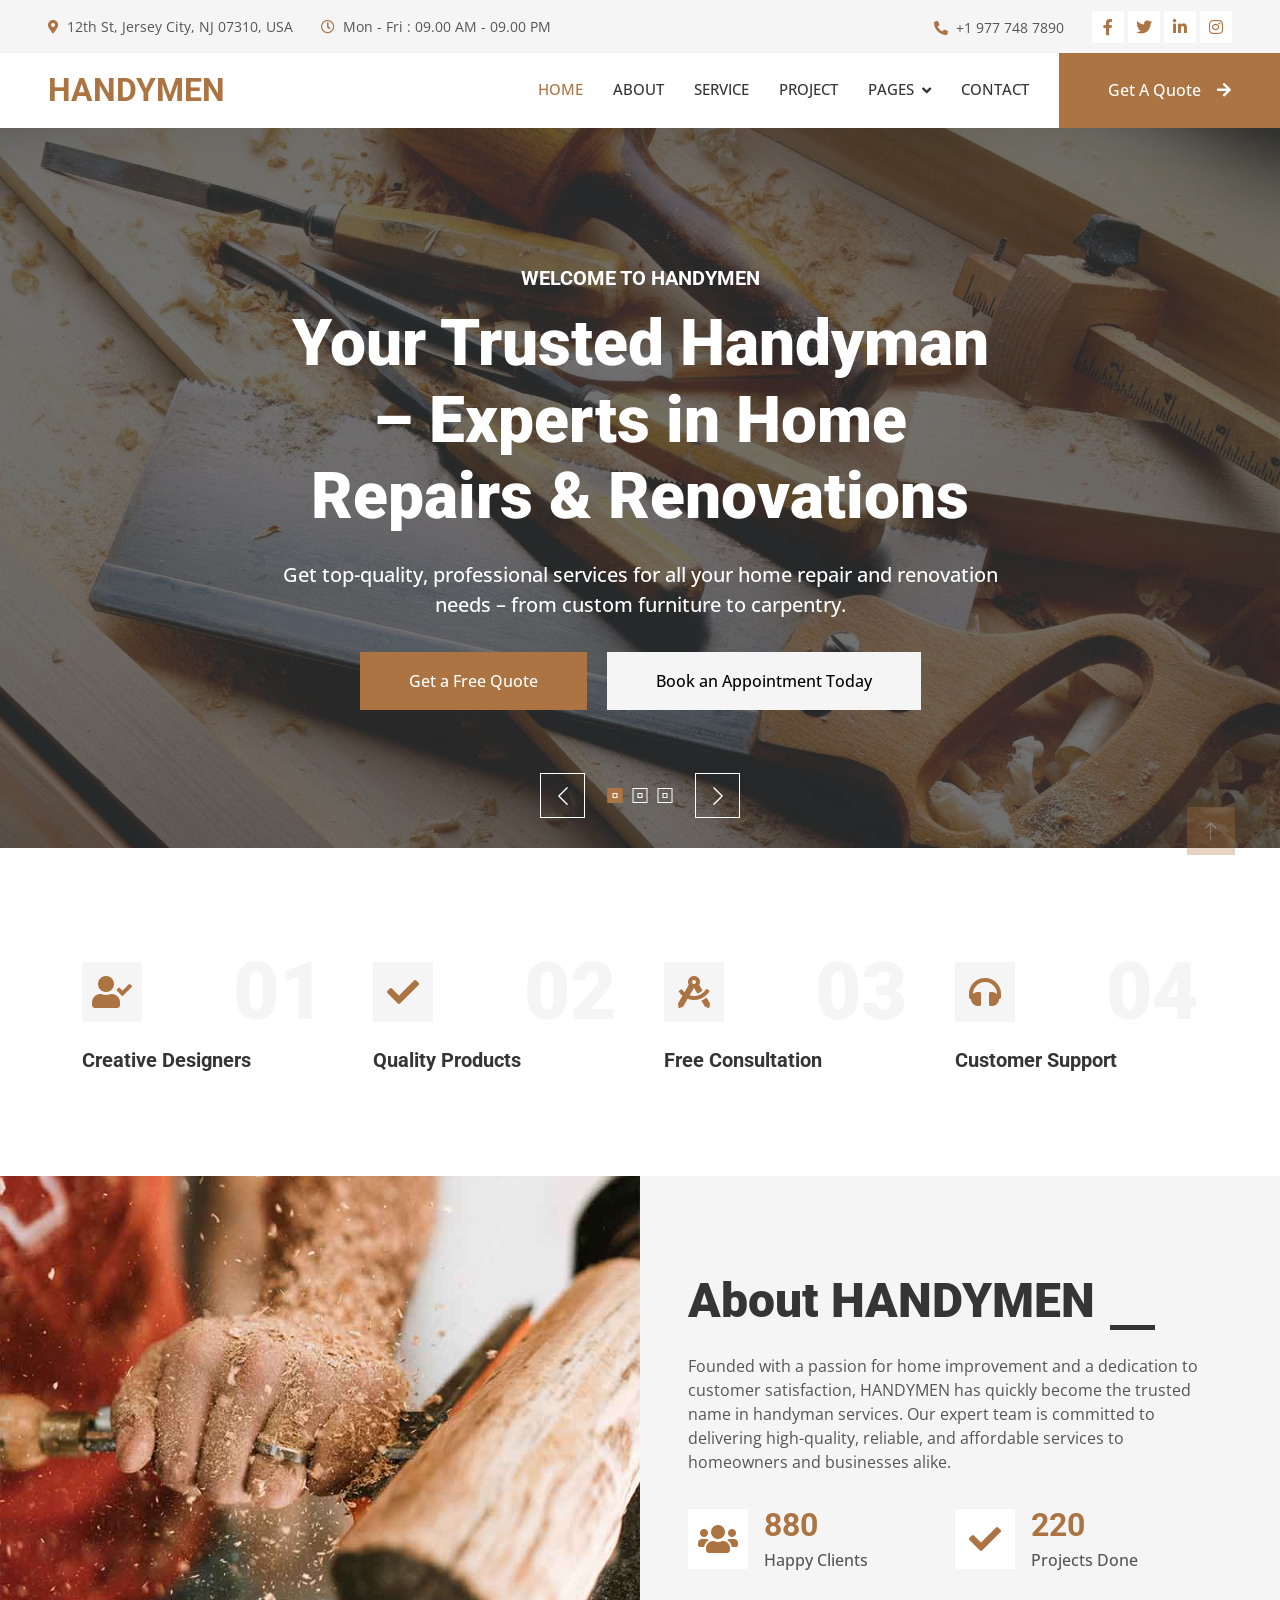
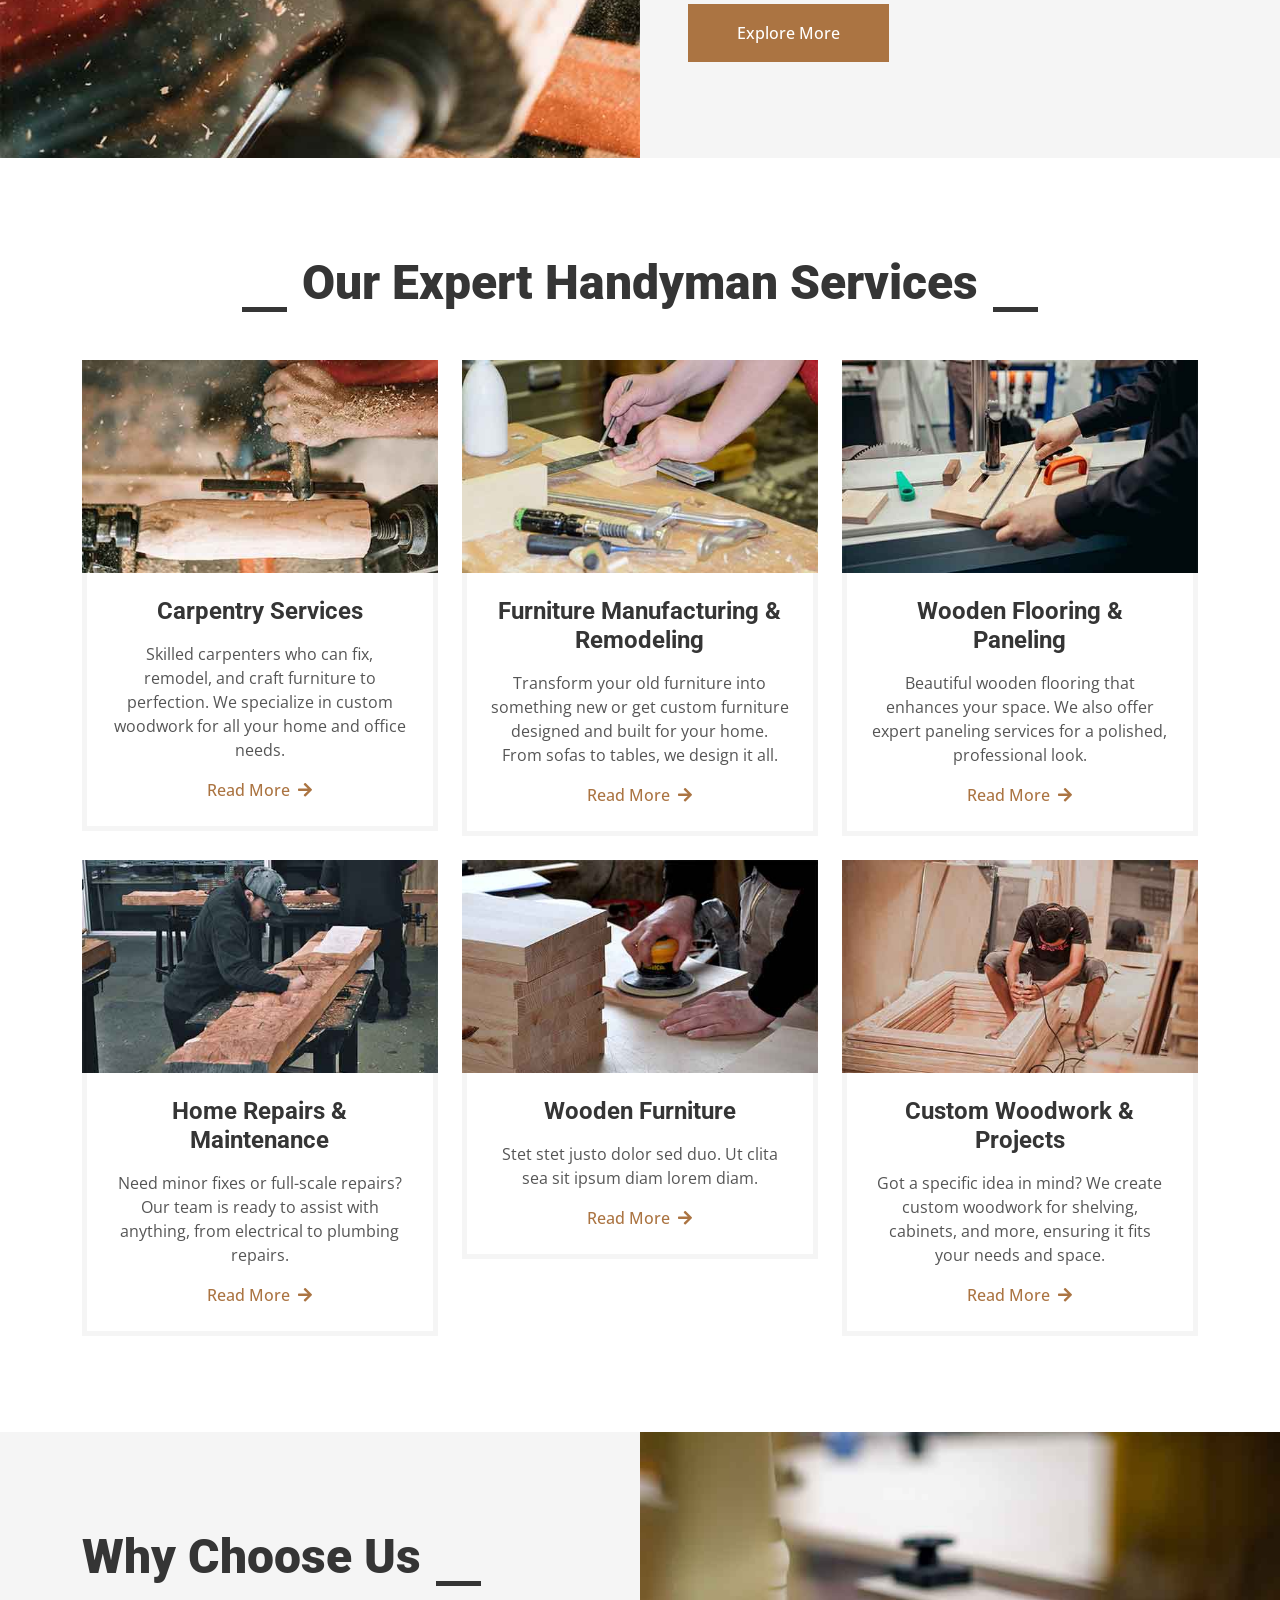
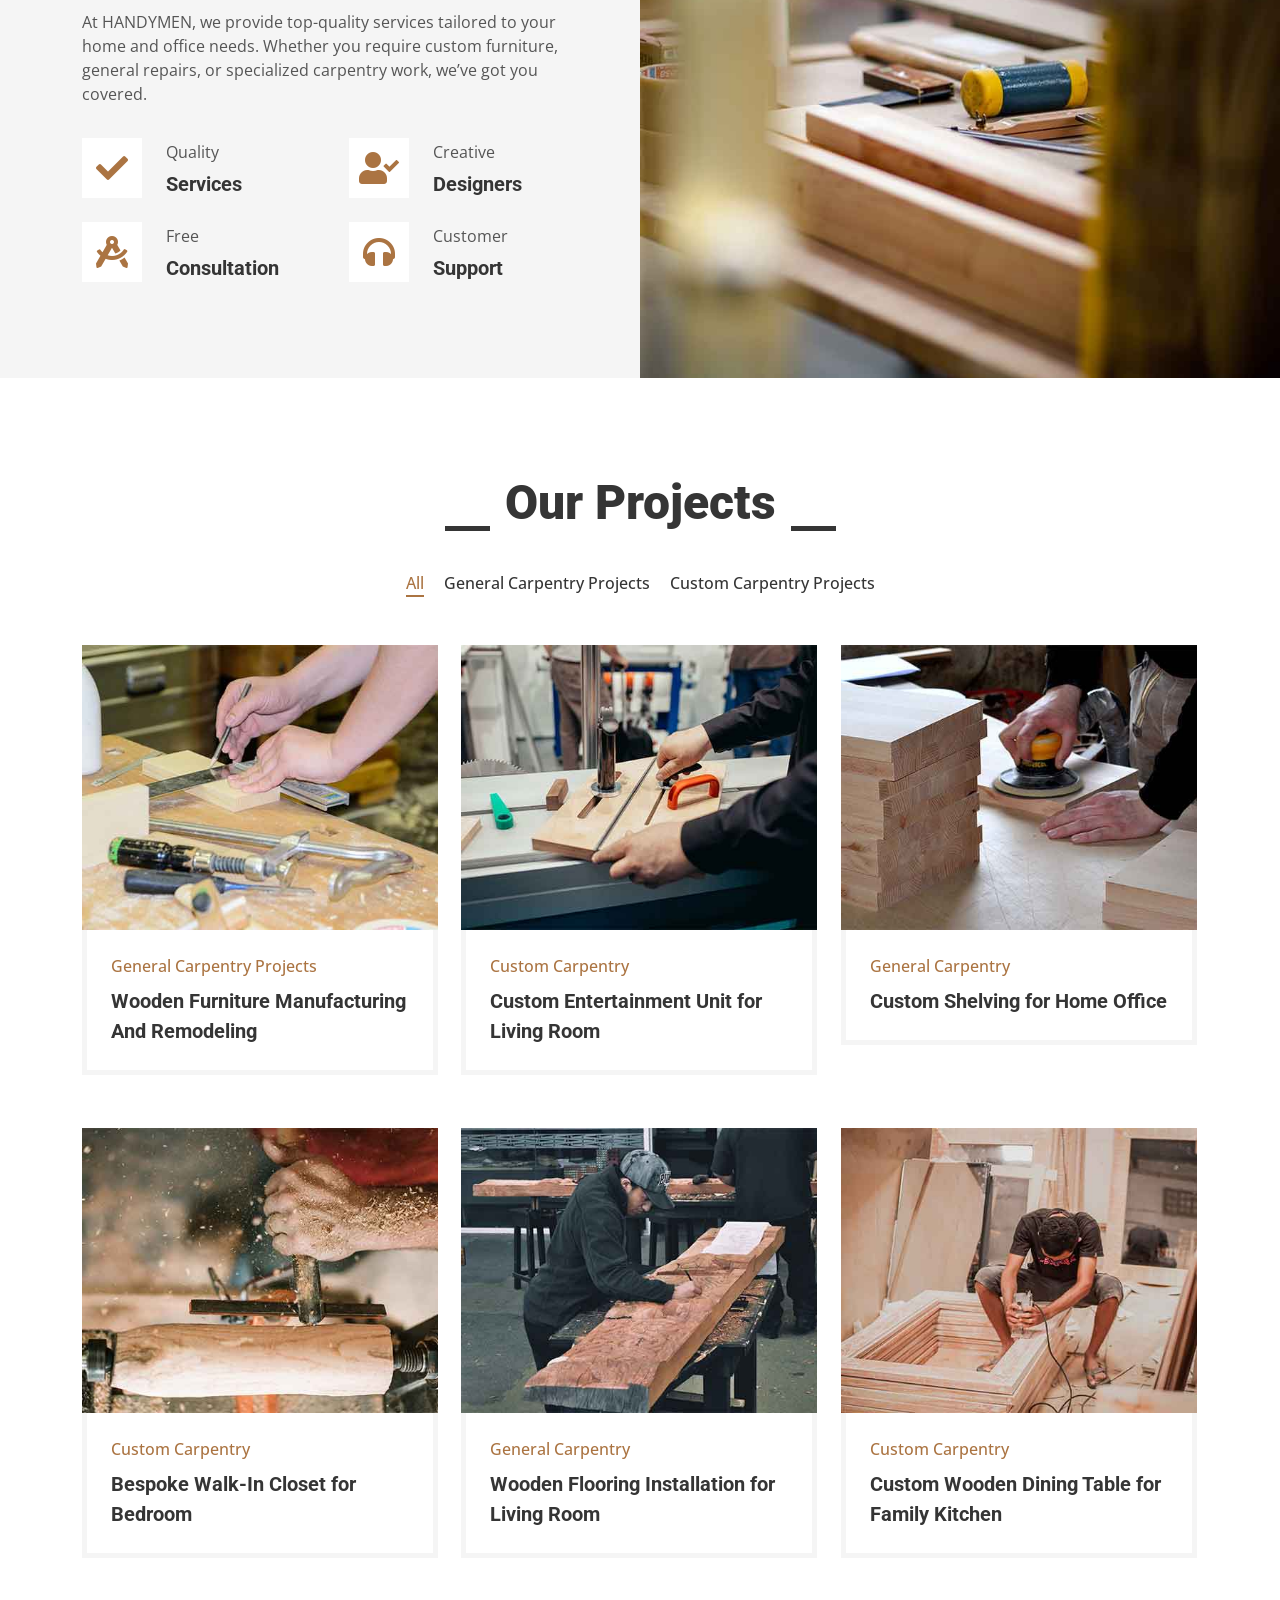
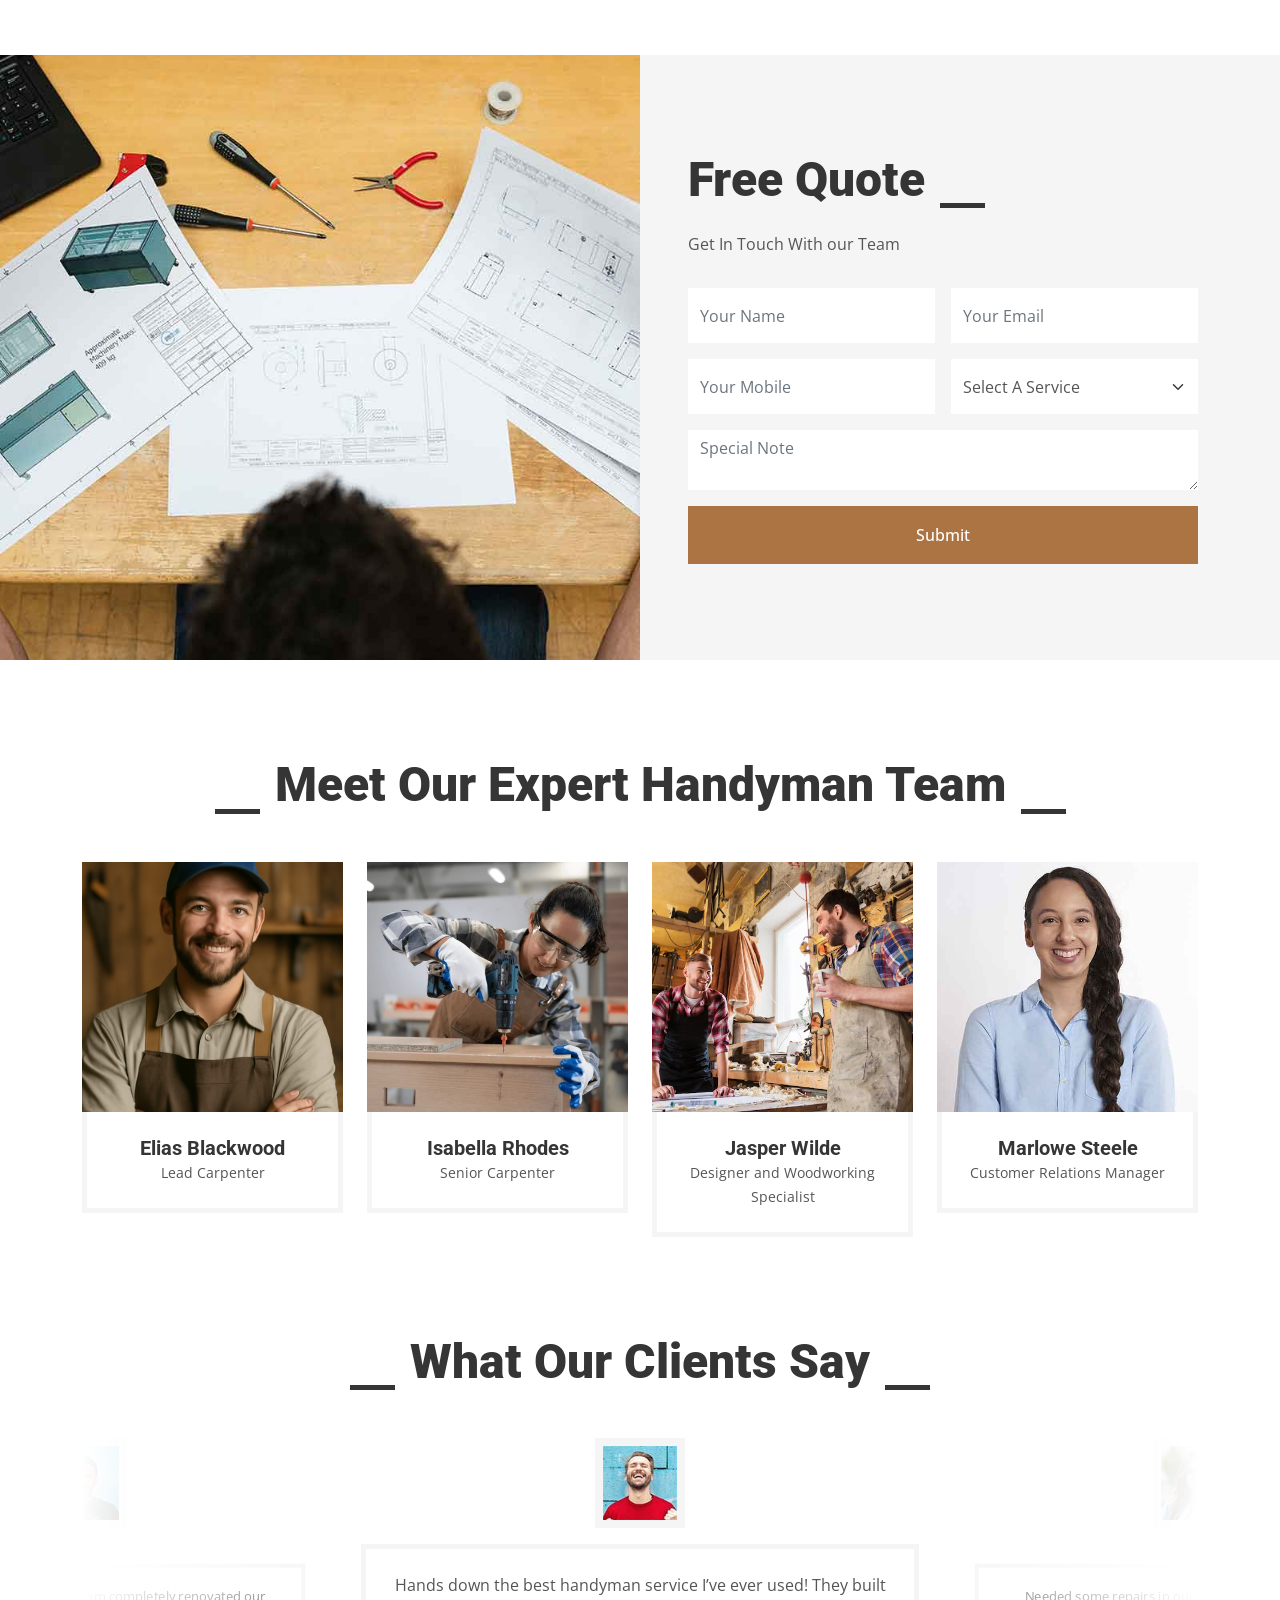
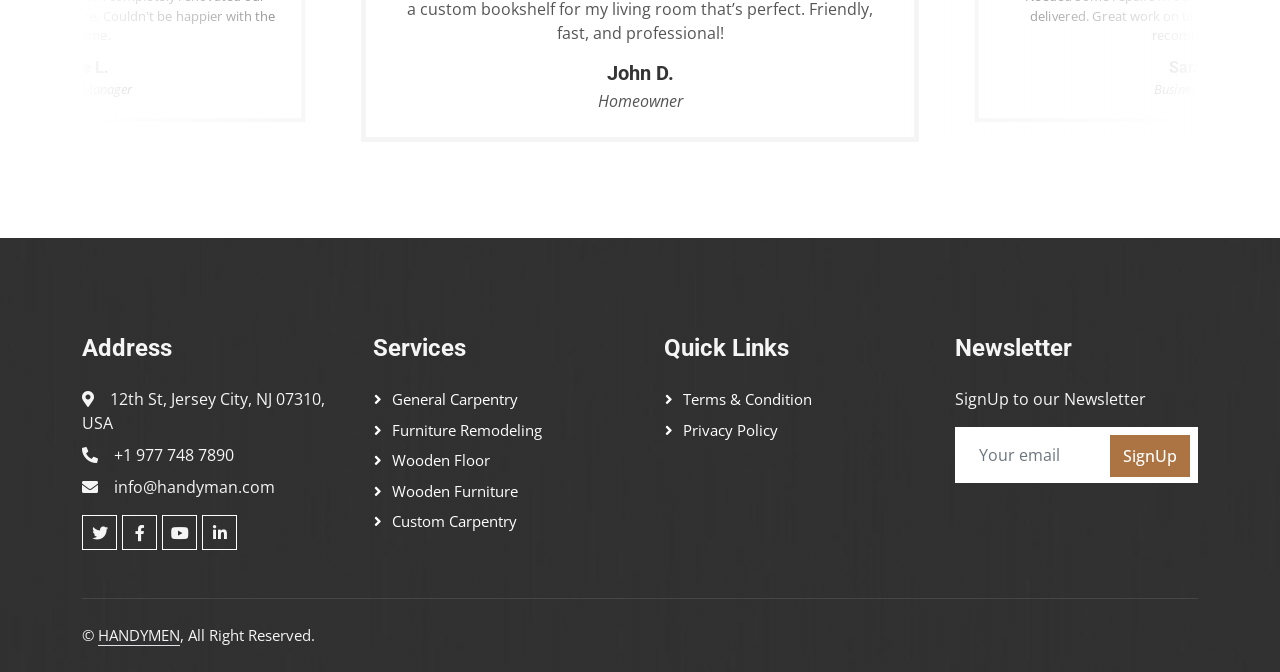
<file: index.html>
<!DOCTYPE html>
<html lang="en">

<head>
    <meta charset="utf-8">
    <title>HANDYMEN</title>
    <meta content="width=device-width, initial-scale=1.0" name="viewport">
    <meta content="" name="keywords">
    <meta content="" name="description">

    <!-- Favicon -->
    <link href="img/favicon.ico" rel="icon">

    <!-- Google Web Fonts -->
    <link rel="preconnect" href="https://fonts.googleapis.com">
    <link rel="preconnect" href="https://fonts.gstatic.com" crossorigin>
    <link href="https://fonts.googleapis.com/css2?family=Open+Sans:wght@400;500&family=Roboto:wght@500;700;900&display=swap" rel="stylesheet"> 

    <!-- Icon Font Stylesheet -->
    <link href="https://cdnjs.cloudflare.com/ajax/libs/font-awesome/5.10.0/css/all.min.css" rel="stylesheet">
    <link href="https://cdn.jsdelivr.net/npm/bootstrap-icons@1.4.1/font/bootstrap-icons.css" rel="stylesheet">

    <!-- Libraries Stylesheet -->
    <link href="lib/animate/animate.min.css" rel="stylesheet">
    <link href="lib/owlcarousel/assets/owl.carousel.min.css" rel="stylesheet">
    <link href="lib/lightbox/css/lightbox.min.css" rel="stylesheet">

    <!-- Customized Bootstrap Stylesheet -->
    <link href="css/bootstrap.min.css" rel="stylesheet">

    <!-- Template Stylesheet -->
    <link href="css/style.css" rel="stylesheet">
</head>

<body>
    <!-- Spinner Start -->
    <div id="spinner" class="show bg-white position-fixed translate-middle w-100 vh-100 top-50 start-50 d-flex align-items-center justify-content-center">
        <div class="spinner-grow text-primary" style="width: 3rem; height: 3rem;" role="status">
            <span class="sr-only">Loading...</span>
        </div>
    </div>
    <!-- Spinner End -->


    <!-- Topbar Start -->
    <div class="container-fluid bg-light p-0">
        <div class="row gx-0 d-none d-lg-flex">
            <div class="col-lg-7 px-5 text-start">
                <div class="h-100 d-inline-flex align-items-center py-3 me-4">
                    <small class="fa fa-map-marker-alt text-primary me-2"></small>
                    <small>12th St, Jersey City, NJ 07310, USA</small>
                </div>
                <div class="h-100 d-inline-flex align-items-center py-3">
                    <small class="far fa-clock text-primary me-2"></small>
                    <small>Mon - Fri : 09.00 AM - 09.00 PM</small>
                </div>
            </div>
            <div class="col-lg-5 px-5 text-end">
                <div class="h-100 d-inline-flex align-items-center py-3 me-4">
                    <small class="fa fa-phone-alt text-primary me-2"></small>
                    <small>+1 977 748 7890</small>
                </div>
                <div class="h-100 d-inline-flex align-items-center">
                    <a class="btn btn-sm-square bg-white text-primary me-1" href=""><i class="fab fa-facebook-f"></i></a>
                    <a class="btn btn-sm-square bg-white text-primary me-1" href=""><i class="fab fa-twitter"></i></a>
                    <a class="btn btn-sm-square bg-white text-primary me-1" href=""><i class="fab fa-linkedin-in"></i></a>
                    <a class="btn btn-sm-square bg-white text-primary me-0" href=""><i class="fab fa-instagram"></i></a>
                </div>
            </div>
        </div>
    </div>
    <!-- Topbar End -->


    <!-- Navbar Start -->
    <nav class="navbar navbar-expand-lg bg-white navbar-light sticky-top p-0">
        <a href="index.html" class="navbar-brand d-flex align-items-center px-4 px-lg-5">
            <h2 class="m-0 text-primary">HANDYMEN</h2>
        </a>
        <button type="button" class="navbar-toggler me-4" data-bs-toggle="collapse" data-bs-target="#navbarCollapse">
            <span class="navbar-toggler-icon"></span>
        </button>
        <div class="collapse navbar-collapse" id="navbarCollapse">
            <div class="navbar-nav ms-auto p-4 p-lg-0">
                <a href="index.html" class="nav-item nav-link active">Home</a>
                <a href="about.html" class="nav-item nav-link">About</a>
                <a href="service.html" class="nav-item nav-link">Service</a>
                <a href="project.html" class="nav-item nav-link">Project</a>
                <div class="nav-item dropdown">
                    <a href="#" class="nav-link dropdown-toggle" data-bs-toggle="dropdown">Pages</a>
                    <div class="dropdown-menu fade-up m-0">
                        <a href="feature.html" class="dropdown-item">Feature</a>
                        <a href="quote.html" class="dropdown-item">Free Quote</a>
                        <a href="team.html" class="dropdown-item">Our Team</a>
                        <a href="testimonial.html" class="dropdown-item">Testimonial</a>
                        <a href="404.html" class="dropdown-item">404 Page</a>
                    </div>
                </div>
                <a href="contact.html" class="nav-item nav-link">Contact</a>
            </div>
            <a href="#Quote" class="btn btn-primary py-4 px-lg-5 d-none d-lg-block">Get A Quote<i class="fa fa-arrow-right ms-3"></i></a>
        </div>
    </nav>
    <!-- Navbar End -->


    <!-- Carousel Start -->
    <div class="container-fluid p-0 pb-5">
        <div class="owl-carousel header-carousel position-relative">
            <div class="owl-carousel-item position-relative">
                <img class="img-fluid" src="img/carousel-1.jpg" alt="Expert handyman services for home repairs, renovations, and custom furniture.">
                <div class="position-absolute top-0 start-0 w-100 h-100 d-flex align-items-center" style="background: rgba(53, 53, 53, .7);">
                    <div class="container">
                        <div class="row justify-content-center">
                            <div class="col-12 col-lg-8 text-center">
                                <h5 class="text-white text-uppercase mb-3 animated slideInDown">Welcome To HANDYMEN</h5>
                                <h1 class="display-3 text-white animated slideInDown mb-4">Your Trusted Handyman – Experts in Home Repairs & Renovations</h1>
                                <p class="fs-5 fw-medium text-white mb-4 pb-2">Get top-quality, professional services for all your home repair and renovation needs – from custom furniture to carpentry.</p>
                                <a href="" class="btn btn-primary py-md-3 px-md-5 me-3 animated slideInLeft">Get a Free Quote</a>
                                <a href="" class="btn btn-light py-md-3 px-md-5 animated slideInRight">Book an Appointment Today</a>
                            </div>
                        </div>
                    </div>
                </div>
            </div>
            <div class="owl-carousel-item position-relative">
                <img class="img-fluid" src="img/carousel-2.jpg" alt="Skilled carpenters and craftsmen working on home transformation projects.">
                <div class="position-absolute top-0 start-0 w-100 h-100 d-flex align-items-center" style="background: rgba(53, 53, 53, .7);">
                    <div class="container">
                        <div class="row justify-content-center">
                            <div class="col-12 col-lg-8 text-center">
                                <h5 class="text-white text-uppercase mb-3 animated slideInDown">Welcome To HANDYMEN</h5>
                                <h1 class="display-3 text-white animated slideInDown mb-4">Transform Your Home with HANDYMEN Services</h1>
                                <p class="fs-5 fw-medium text-white mb-4 pb-2">From furniture remodeling to flooring installation, our experienced craftsmen can turn your house into a dream home. Start your project with us today!</p>
                                <a href="" class="btn btn-primary py-md-3 px-md-5 me-3 animated slideInLeft">Request a Free Quote</a>
                                <a href="" class="btn btn-light py-md-3 px-md-5 animated slideInRight">View Our Services</a>
                            </div>
                        </div>
                    </div>
                </div>
            </div>
            <div class="owl-carousel-item position-relative">
                <img class="img-fluid" src="img/carousel-3.jpg" alt="Professional handyman offering affordable home repairs and services.">
                <div class="position-absolute top-0 start-0 w-100 h-100 d-flex align-items-center" style="background: rgba(53, 53, 53, .7);">
                    <div class="container">
                        <div class="row justify-content-center">
                            <div class="col-12 col-lg-8 text-center">
                                <h5 class="text-white text-uppercase mb-3 animated slideInDown">Welcome To HANDYMEN</h5>
                                <h1 class="display-3 text-white animated slideInDown mb-4">Reliable Handyman Services – Affordable and Professional</h1>
                                <p class="fs-5 fw-medium text-white mb-4 pb-2">No matter the size of the project, HANDYMEN offers affordable and high-quality handyman services to ensure your home is always in top condition.</p>
                                <a href="" class="btn btn-primary py-md-3 px-md-5 me-3 animated slideInLeft">Book Your Appointment</a>
                                <a href="" class="btn btn-light py-md-3 px-md-5 animated slideInRight">Speak to an Expert</a>
                            </div>
                        </div>
                    </div>
                </div>
            </div>
        </div>
    </div>
    <!-- Carousel End -->


    <!-- Feature Start -->
    <div class="container-xxl py-5">
        <div class="container">
            <div class="row g-5">
                <div class="col-md-6 col-lg-3 wow fadeIn" data-wow-delay="0.1s">
                    <div class="d-flex align-items-center justify-content-between mb-2">
                        <div class="d-flex align-items-center justify-content-center bg-light" style="width: 60px; height: 60px;">
                            <i class="fa fa-user-check fa-2x text-primary"></i>
                        </div>
                        <h1 class="display-1 text-light mb-0">01</h1>
                    </div>
                    <h5>Creative Designers</h5>
                </div>
                <div class="col-md-6 col-lg-3 wow fadeIn" data-wow-delay="0.3s">
                    <div class="d-flex align-items-center justify-content-between mb-2">
                        <div class="d-flex align-items-center justify-content-center bg-light" style="width: 60px; height: 60px;">
                            <i class="fa fa-check fa-2x text-primary"></i>
                        </div>
                        <h1 class="display-1 text-light mb-0">02</h1>
                    </div>
                    <h5>Quality Products</h5>
                </div>
                <div class="col-md-6 col-lg-3 wow fadeIn" data-wow-delay="0.5s">
                    <div class="d-flex align-items-center justify-content-between mb-2">
                        <div class="d-flex align-items-center justify-content-center bg-light" style="width: 60px; height: 60px;">
                            <i class="fa fa-drafting-compass fa-2x text-primary"></i>
                        </div>
                        <h1 class="display-1 text-light mb-0">03</h1>
                    </div>
                    <h5>Free Consultation</h5>
                </div>
                <div class="col-md-6 col-lg-3 wow fadeIn" data-wow-delay="0.7s">
                    <div class="d-flex align-items-center justify-content-between mb-2">
                        <div class="d-flex align-items-center justify-content-center bg-light" style="width: 60px; height: 60px;">
                            <i class="fa fa-headphones fa-2x text-primary"></i>
                        </div>
                        <h1 class="display-1 text-light mb-0">04</h1>
                    </div>
                    <h5>Customer Support</h5>
                </div>
            </div>
        </div>
    </div>
    <!-- Feature Start -->



    <!-- About Start -->
    <div class="container-fluid bg-light overflow-hidden my-5 px-lg-0">
        <div class="container about px-lg-0">
            <div class="row g-0 mx-lg-0">
                <div class="col-lg-6 ps-lg-0" style="min-height: 400px;">
                    <div class="position-relative h-100">
                        <img class="position-absolute img-fluid w-100 h-100" src="img/about.jpg" style="object-fit: cover;" alt="">
                    </div>
                </div>
                <div class="col-lg-6 about-text py-5 wow fadeIn" data-wow-delay="0.5s">
                    <div class="p-lg-5 pe-lg-0">
                        <div class="section-title text-start">
                            <h1 class="display-5 mb-4">About HANDYMEN</h1>
                        </div>
                        <p class="mb-4 pb-2">Founded with a passion for home improvement and a dedication to customer satisfaction, HANDYMEN has quickly become the trusted name in handyman services. Our expert team is committed to delivering high-quality, reliable, and affordable services to homeowners and businesses alike.</p>
                        <div class="row g-4 mb-4 pb-2">
                            <div class="col-sm-6 wow fadeIn" data-wow-delay="0.1s">
                                <div class="d-flex align-items-center">
                                    <div class="d-flex flex-shrink-0 align-items-center justify-content-center bg-white" style="width: 60px; height: 60px;">
                                        <i class="fa fa-users fa-2x text-primary"></i>
                                    </div>
                                    <div class="ms-3">
                                        <h2 class="text-primary mb-1" data-toggle="counter-up">1000</h2>
                                        <p class="fw-medium mb-0">Happy Clients</p>
                                    </div>
                                </div>
                            </div>
                            <div class="col-sm-6 wow fadeIn" data-wow-delay="0.3s">
                                <div class="d-flex align-items-center">
                                    <div class="d-flex flex-shrink-0 align-items-center justify-content-center bg-white" style="width: 60px; height: 60px;">
                                        <i class="fa fa-check fa-2x text-primary"></i>
                                    </div>
                                    <div class="ms-3">
                                        <h2 class="text-primary mb-1" data-toggle="counter-up">250</h2>
                                        <p class="fw-medium mb-0">Projects Done</p>
                                    </div>
                                </div>
                            </div>
                        </div>
                        <a href="" class="btn btn-primary py-3 px-5">Explore More</a>
                    </div>
                </div>
            </div>
        </div>
    </div>
    <!-- About End -->


    <!-- Service Start -->
    <div class="container-xxl py-5">
        <div class="container">
            <div class="section-title text-center">
                <h1 class="display-5 mb-5">Our Expert Handyman Services</h1>
            </div>
            <div class="row g-4">
                <div class="col-md-6 col-lg-4 wow fadeInUp" data-wow-delay="0.1s">
                    <div class="service-item">
                        <div class="overflow-hidden">
                            <img class="img-fluid" src="img/service-1.jpg" alt="">
                        </div>
                        <div class="p-4 text-center border border-5 border-light border-top-0">
                            <h4 class="mb-3">Carpentry Services</h4>
                            <p>Skilled carpenters who can fix, remodel, and craft furniture to perfection. We specialize in custom woodwork for all your home and office needs.</p>
                            <a class="fw-medium" href="">Read More<i class="fa fa-arrow-right ms-2"></i></a>
                        </div>
                    </div>
                </div>
                <div class="col-md-6 col-lg-4 wow fadeInUp" data-wow-delay="0.3s">
                    <div class="service-item">
                        <div class="overflow-hidden">
                            <img class="img-fluid" src="img/service-2.jpg" alt="">
                        </div>
                        <div class="p-4 text-center border border-5 border-light border-top-0">
                            <h4 class="mb-3">Furniture Manufacturing & Remodeling</h4>
                            <p>Transform your old furniture into something new or get custom furniture designed and built for your home. From sofas to tables, we design it all.</p>
                            <a class="fw-medium" href="">Read More<i class="fa fa-arrow-right ms-2"></i></a>
                        </div>
                    </div>
                </div>
                <div class="col-md-6 col-lg-4 wow fadeInUp" data-wow-delay="0.5s">
                    <div class="service-item">
                        <div class="overflow-hidden">
                            <img class="img-fluid" src="img/service-3.jpg" alt="">
                        </div>
                        <div class="p-4 text-center border border-5 border-light border-top-0">
                            <h4 class="mb-3">Wooden Flooring & Paneling</h4>
                            <p>Beautiful wooden flooring that enhances your space. We also offer expert paneling services for a polished, professional look.</p>
                            <a class="fw-medium" href="">Read More<i class="fa fa-arrow-right ms-2"></i></a>
                        </div>
                    </div>
                </div>
                <div class="col-md-6 col-lg-4 wow fadeInUp" data-wow-delay="0.1s">
                    <div class="service-item">
                        <div class="overflow-hidden">
                            <img class="img-fluid" src="img/service-4.jpg" alt="">
                        </div>
                        <div class="p-4 text-center border border-5 border-light border-top-0">
                            <h4 class="mb-3">Home Repairs & Maintenance</h4>
                            <p>Need minor fixes or full-scale repairs? Our team is ready to assist with anything, from electrical to plumbing repairs.</p>
                            <a class="fw-medium" href="">Read More<i class="fa fa-arrow-right ms-2"></i></a>
                        </div>
                    </div>
                </div>
                <div class="col-md-6 col-lg-4 wow fadeInUp" data-wow-delay="0.3s">
                    <div class="service-item">
                        <div class="overflow-hidden">
                            <img class="img-fluid" src="img/service-5.jpg" alt="">
                        </div>
                        <div class="p-4 text-center border border-5 border-light border-top-0">
                            <h4 class="mb-3">Wooden Furniture</h4>
                            <p>Stet stet justo dolor sed duo. Ut clita sea sit ipsum diam lorem diam.</p>
                            <a class="fw-medium" href="">Read More<i class="fa fa-arrow-right ms-2"></i></a>
                        </div>
                    </div>
                </div>
                <div class="col-md-6 col-lg-4 wow fadeInUp" data-wow-delay="0.5s">
                    <div class="service-item">
                        <div class="overflow-hidden">
                            <img class="img-fluid" src="img/service-6.jpg" alt="">
                        </div>
                        <div class="p-4 text-center border border-5 border-light border-top-0">
                            <h4 class="mb-3">Custom Woodwork & Projects</h4>
                            <p>Got a specific idea in mind? We create custom woodwork for shelving, cabinets, and more, ensuring it fits your needs and space.</p>
                            <a class="fw-medium" href="">Read More<i class="fa fa-arrow-right ms-2"></i></a>
                        </div>
                    </div>
                </div>
            </div>
        </div>
    </div>
    <!-- Service End -->


    <!-- Feature Start -->
    <div class="container-fluid bg-light overflow-hidden my-5 px-lg-0">
        <div class="container feature px-lg-0">
            <div class="row g-0 mx-lg-0">
                <div class="col-lg-6 feature-text py-5 wow fadeIn" data-wow-delay="0.5s">
                    <div class="p-lg-5 ps-lg-0">
                        <div class="section-title text-start">
                            <h1 class="display-5 mb-4">Why Choose Us</h1>
                        </div>
                        <p class="mb-4 pb-2">At HANDYMEN, we provide top-quality services tailored to your home and office needs. Whether you require custom furniture, general repairs, or specialized carpentry work, we’ve got you covered.</p>
                        <div class="row g-4">
                            <div class="col-6">
                                <div class="d-flex align-items-center">
                                    <div class="d-flex flex-shrink-0 align-items-center justify-content-center bg-white" style="width: 60px; height: 60px;">
                                        <i class="fa fa-check fa-2x text-primary"></i>
                                    </div>
                                    <div class="ms-4">
                                        <p class="mb-2">Quality</p>
                                        <h5 class="mb-0">Services</h5>
                                    </div>
                                </div>
                            </div>
                            <div class="col-6">
                                <div class="d-flex align-items-center">
                                    <div class="d-flex flex-shrink-0 align-items-center justify-content-center bg-white" style="width: 60px; height: 60px;">
                                        <i class="fa fa-user-check fa-2x text-primary"></i>
                                    </div>
                                    <div class="ms-4">
                                        <p class="mb-2">Creative</p>
                                        <h5 class="mb-0">Designers</h5>
                                    </div>
                                </div>
                            </div>
                            <div class="col-6">
                                <div class="d-flex align-items-center">
                                    <div class="d-flex flex-shrink-0 align-items-center justify-content-center bg-white" style="width: 60px; height: 60px;">
                                        <i class="fa fa-drafting-compass fa-2x text-primary"></i>
                                    </div>
                                    <div class="ms-4">
                                        <p class="mb-2">Free</p>
                                        <h5 class="mb-0">Consultation</h5>
                                    </div>
                                </div>
                            </div>
                            <div class="col-6">
                                <div class="d-flex align-items-center">
                                    <div class="d-flex flex-shrink-0 align-items-center justify-content-center bg-white" style="width: 60px; height: 60px;">
                                        <i class="fa fa-headphones fa-2x text-primary"></i>
                                    </div>
                                    <div class="ms-4">
                                        <p class="mb-2">Customer</p>
                                        <h5 class="mb-0">Support</h5>
                                    </div>
                                </div>
                            </div>
                        </div>
                    </div>
                </div>
                <div class="col-lg-6 pe-lg-0" style="min-height: 400px;">
                    <div class="position-relative h-100">
                        <img class="position-absolute img-fluid w-100 h-100" src="img/feature.jpg" style="object-fit: cover;" alt="">
                    </div>
                </div>
            </div>
        </div>
    </div>
    <!-- Feature End -->


    <!-- Projects Start -->
    <div class="container-xxl py-5">
        <div class="container">
            <div class="section-title text-center">
                <h1 class="display-5 mb-5">Our Projects</h1>
            </div>
            <div class="row mt-n2 wow fadeInUp" data-wow-delay="0.3s">
                <div class="col-12 text-center">
                    <ul class="list-inline mb-5" id="portfolio-flters">
                        <li class="mx-2 active" data-filter="*">All</li>
                        <li class="mx-2" data-filter=".first">General Carpentry Projects </li>
                        <li class="mx-2" data-filter=".second">Custom Carpentry Projects </li>
                    </ul>
                </div>
            </div>
            <div class="row g-4 portfolio-container">
                <div class="col-lg-4 col-md-6 portfolio-item first wow fadeInUp" data-wow-delay="0.1s">
                    <div class="rounded overflow-hidden">
                        <div class="position-relative overflow-hidden">
                            <img class="img-fluid w-100" src="img/portfolio-1.jpg" alt="">
                            <div class="portfolio-overlay">
                                <a class="btn btn-square btn-outline-light mx-1" href="img/portfolio-1.jpg" data-lightbox="portfolio"><i class="fa fa-eye"></i></a>
                                <a class="btn btn-square btn-outline-light mx-1" href=""><i class="fa fa-link"></i></a>
                            </div>
                        </div>
                        <div class="border border-5 border-light border-top-0 p-4">
                            <p class="text-primary fw-medium mb-2">General Carpentry Projects</p>
                            <h5 class="lh-base mb-0">Wooden Furniture Manufacturing And Remodeling</a>
                        </div>
                    </div>
                </div>
                <div class="col-lg-4 col-md-6 portfolio-item second wow fadeInUp" data-wow-delay="0.3s">
                    <div class="rounded overflow-hidden">
                        <div class="position-relative overflow-hidden">
                            <img class="img-fluid w-100" src="img/portfolio-2.jpg" alt="">
                            <div class="portfolio-overlay">
                                <a class="btn btn-square btn-outline-light mx-1" href="img/portfolio-2.jpg" data-lightbox="portfolio"><i class="fa fa-eye"></i></a>
                                <a class="btn btn-square btn-outline-light mx-1" href=""><i class="fa fa-link"></i></a>
                            </div>
                        </div>
                        <div class="border border-5 border-light border-top-0 p-4">
                            <p class="text-primary fw-medium mb-2">Custom Carpentry</p>
                            <h5 class="lh-base mb-0">Custom Entertainment Unit for Living Room</a>
                        </div>
                    </div>
                </div>
                <div class="col-lg-4 col-md-6 portfolio-item first wow fadeInUp" data-wow-delay="0.5s">
                    <div class="rounded overflow-hidden">
                        <div class="position-relative overflow-hidden">
                            <img class="img-fluid w-100" src="img/portfolio-3.jpg" alt="">
                            <div class="portfolio-overlay">
                                <a class="btn btn-square btn-outline-light mx-1" href="img/portfolio-3.jpg" data-lightbox="portfolio"><i class="fa fa-eye"></i></a>
                                <a class="btn btn-square btn-outline-light mx-1" href=""><i class="fa fa-link"></i></a>
                            </div>
                        </div>
                        <div class="border border-5 border-light border-top-0 p-4">
                            <p class="text-primary fw-medium mb-2">General Carpentry</p>
                            <h5 class="lh-base mb-0">Custom Shelving for Home Office</a>
                        </div>
                    </div>
                </div>
                <div class="col-lg-4 col-md-6 portfolio-item second wow fadeInUp" data-wow-delay="0.1s">
                    <div class="rounded overflow-hidden">
                        <div class="position-relative overflow-hidden">
                            <img class="img-fluid w-100" src="img/portfolio-4.jpg" alt="">
                            <div class="portfolio-overlay">
                                <a class="btn btn-square btn-outline-light mx-1" href="img/portfolio-4.jpg" data-lightbox="portfolio"><i class="fa fa-eye"></i></a>
                                <a class="btn btn-square btn-outline-light mx-1" href=""><i class="fa fa-link"></i></a>
                            </div>
                        </div>
                        <div class="border border-5 border-light border-top-0 p-4">
                            <p class="text-primary fw-medium mb-2">Custom Carpentry</p>
                            <h5 class="lh-base mb-0">Bespoke Walk-In Closet for Bedroom</a>
                        </div>
                    </div>
                </div>
                <div class="col-lg-4 col-md-6 portfolio-item first wow fadeInUp" data-wow-delay="0.3s">
                    <div class="rounded overflow-hidden">
                        <div class="position-relative overflow-hidden">
                            <img class="img-fluid w-100" src="img/portfolio-5.jpg" alt="">
                            <div class="portfolio-overlay">
                                <a class="btn btn-square btn-outline-light mx-1" href="img/portfolio-5.jpg" data-lightbox="portfolio"><i class="fa fa-eye"></i></a>
                                <a class="btn btn-square btn-outline-light mx-1" href=""><i class="fa fa-link"></i></a>
                            </div>
                        </div>
                        <div class="border border-5 border-light border-top-0 p-4">
                            <p class="text-primary fw-medium mb-2">General Carpentry</p>
                            <h5 class="lh-base mb-0">Wooden Flooring Installation for Living Room</a>
                        </div>
                    </div>
                </div>
                <div class="col-lg-4 col-md-6 portfolio-item second wow fadeInUp" data-wow-delay="0.5s">
                    <div class="rounded overflow-hidden">
                        <div class="position-relative overflow-hidden">
                            <img class="img-fluid w-100" src="img/portfolio-6.jpg" alt="">
                            <div class="portfolio-overlay">
                                <a class="btn btn-square btn-outline-light mx-1" href="img/portfolio-6.jpg" data-lightbox="portfolio"><i class="fa fa-eye"></i></a>
                                <a class="btn btn-square btn-outline-light mx-1" href=""><i class="fa fa-link"></i></a>
                            </div>
                        </div>
                        <div class="border border-5 border-light border-top-0 p-4">
                            <p class="text-primary fw-medium mb-2">Custom Carpentry</p>
                            <h5 class="lh-base mb-0">Custom Wooden Dining Table for Family Kitchen</a>
                        </div>
                    </div>
                </div>
            </div>
        </div>
    </div>
    <!-- Projects End -->


    <!-- Quote Start -->
    <div class="container-fluid bg-light overflow-hidden my-5 px-lg-0" id="Quote">
        <div class="container quote px-lg-0">
            <div class="row g-0 mx-lg-0">
                <div class="col-lg-6 ps-lg-0" style="min-height: 400px;">
                    <div class="position-relative h-100">
                        <img class="position-absolute img-fluid w-100 h-100" src="img/quote.jpg" style="object-fit: cover;" alt="">
                    </div>
                </div>
                <div class="col-lg-6 quote-text py-5 wow fadeIn" data-wow-delay="0.5s">
                    <div class="p-lg-5 pe-lg-0">
                        <div class="section-title text-start">
                            <h1 class="display-5 mb-4">Free Quote</h1>
                        </div>
                        <p class="mb-4 pb-2">Get In Touch With our Team</p>
                        <form>
                            <div class="row g-3">
                                <div class="col-12 col-sm-6">
                                    <input type="text" class="form-control border-0" placeholder="Your Name" style="height: 55px;">
                                </div>
                                <div class="col-12 col-sm-6">
                                    <input type="email" class="form-control border-0" placeholder="Your Email" style="height: 55px;">
                                </div>
                                <div class="col-12 col-sm-6">
                                    <input type="text" class="form-control border-0" placeholder="Your Mobile" style="height: 55px;">
                                </div>
                                <div class="col-12 col-sm-6">
                                    <select class="form-select border-0" style="height: 55px;">
                                        <option selected>Select A Service</option>
                                        <option value="1">General Carpentry</option>
                                        <option value="2">Custom Carpentry</option>
                                    </select>
                                </div>
                                <div class="col-12">
                                    <textarea class="form-control border-0" placeholder="Special Note"></textarea>
                                </div>
                                <div class="col-12">
                                    <button class="btn btn-primary w-100 py-3" type="submit">Submit</button>
                                </div>
                            </div>
                        </form>
                    </div>
                </div>
            </div>
        </div>
    </div>
    <!-- Quote End -->


    <!-- Team Start -->
    <div class="container-xxl py-5">
        <div class="container">
            <div class="section-title text-center">
                <h1 class="display-5 mb-5">Meet Our Expert Handyman Team</h1>
            </div>
            <div class="row g-4">
                <div class="col-lg-3 col-md-6 wow fadeInUp" data-wow-delay="0.1s">
                    <div class="team-item">
                        <div class="overflow-hidden position-relative">
                            <img class="img-fluid team-img" src="img/team-1.jpg" alt="">
                            <div class="team-social">
                                <a class="btn btn-square" href=""><i class="fab fa-facebook-f"></i></a>
                                <a class="btn btn-square" href=""><i class="fab fa-twitter"></i></a>
                                <a class="btn btn-square" href=""><i class="fab fa-instagram"></i></a>
                            </div>
                        </div>
                        <div class="text-center border border-5 border-light border-top-0 p-4">
                            <h5 class="mb-0">Elias Blackwood</h5>
                            <small>Lead Carpenter</small>
                        </div>
                    </div>
                </div>
                <div class="col-lg-3 col-md-6 wow fadeInUp" data-wow-delay="0.3s">
                    <div class="team-item">
                        <div class="overflow-hidden position-relative">
                            <img class="img-fluid team-img" src="img/team-2.jpg" alt="">
                            <div class="team-social">
                                <a class="btn btn-square" href=""><i class="fab fa-facebook-f"></i></a>
                                <a class="btn btn-square" href=""><i class="fab fa-twitter"></i></a>
                                <a class="btn btn-square" href=""><i class="fab fa-instagram"></i></a>
                            </div>
                        </div>
                        <div class="text-center border border-5 border-light border-top-0 p-4">
                            <h5 class="mb-0">Isabella Rhodes</h5>
                            <small>Senior Carpenter</small>
                        </div>
                    </div>
                </div>
                <div class="col-lg-3 col-md-6 wow fadeInUp" data-wow-delay="0.5s">
                    <div class="team-item">
                        <div class="overflow-hidden position-relative">
                            <img class="img-fluid team-img" src="img/team-3.jpg" alt="">
                            <div class="team-social">
                                <a class="btn btn-square" href=""><i class="fab fa-facebook-f"></i></a>
                                <a class="btn btn-square" href=""><i class="fab fa-twitter"></i></a>
                                <a class="btn btn-square" href=""><i class="fab fa-instagram"></i></a>
                            </div>
                        </div>
                        <div class="text-center border border-5 border-light border-top-0 p-4">
                            <h5 class="mb-0">Jasper Wilde</h5>
                            <small>Designer and Woodworking Specialist</small>
                        </div>
                    </div>
                </div>
                <div class="col-lg-3 col-md-6 wow fadeInUp" data-wow-delay="0.7s">
                    <div class="team-item">
                        <div class="overflow-hidden position-relative">
                            <img class="img-fluid team-img" src="img/team-4.jpg" alt="">
                            <div class="team-social">
                                <a class="btn btn-square" href=""><i class="fab fa-facebook-f"></i></a>
                                <a class="btn btn-square" href=""><i class="fab fa-twitter"></i></a>
                                <a class="btn btn-square" href=""><i class="fab fa-instagram"></i></a>
                            </div>
                        </div>
                        <div class="text-center border border-5 border-light border-top-0 p-4">
                            <h5 class="mb-0">Marlowe Steele</h5>
                            <small>Customer Relations Manager</small>
                        </div>
                    </div>
                </div>
            </div>
        </div>
    </div>
    
    <!-- Team End -->


    <!-- Testimonial Start -->
    <div class="container-xxl py-5 wow fadeInUp" data-wow-delay="0.1s">
        <div class="container">
            <div class="section-title text-center">
                <h1 class="display-5 mb-5">What Our Clients Say</h1>
            </div>
            <div class="owl-carousel testimonial-carousel">
                <div class="testimonial-item text-center">
                    <img class="img-fluid bg-light p-2 mx-auto mb-3" src="img/testimonial-2.jpg" style="width: 90px; height: 90px;">
                    <div class="testimonial-text text-center p-4">
                        <p>Hands down the best handyman service I’ve ever used! They built a custom bookshelf for my living room that’s perfect. Friendly, fast, and professional!</p>
                        <h5 class="mb-1">John D.</h5>
                        <span class="fst-italic">Homeowner</span>
                    </div>
                </div>
                <div class="testimonial-item text-center">
                    <img class="img-fluid bg-light p-2 mx-auto mb-3" src="img/testimonial-1.jpg" style="width: 90px; height: 90px;">
                    <div class="testimonial-text text-center p-4">
                        <p>Needed some repairs in our office space and HANDYMEN delivered. Great work on time and within budget. Highly recommended!</p>
                        <h5 class="mb-1">Sarah P.</h5>
                        <span class="fst-italic">Business Owner</span>
                    </div>
                </div>
                <div class="testimonial-item text-center">
                    <img class="img-fluid bg-light p-2 mx-auto mb-3" src="img/testimonial-3.jpg" style="width: 90px; height: 90px;">
                    <div class="testimonial-text text-center p-4">
                        <p>Excellent craftsmanship. The team completely renovated our office with custom-made furniture. Couldn't be happier with the outcome.</p>
                        <h5 class="mb-1">Mike L.</h5>
                        <span class="fst-italic">Property Manager</span>
                    </div>
                </div>
            </div>
        </div>
    </div>
    <!-- Testimonial End -->


    <!-- Footer Start -->
    <div class="container-fluid bg-dark text-light footer mt-5 pt-5 wow fadeIn" data-wow-delay="0.1s">
        <div class="container py-5">
            <div class="row g-5">
                <div class="col-lg-3 col-md-6">
                    <h4 class="text-light mb-4">Address</h4>
                    <p class="mb-2"><i class="fa fa-map-marker-alt me-3"></i>12th St, Jersey City, NJ 07310, USA</p>
                    <p class="mb-2"><i class="fa fa-phone-alt me-3"></i>+1 977 748 7890</p>
                    <p class="mb-2"><i class="fa fa-envelope me-3"></i>info@handyman.com</p>
                    <div class="d-flex pt-2">
                        <a class="btn btn-outline-light btn-social" href=""><i class="fab fa-twitter"></i></a>
                        <a class="btn btn-outline-light btn-social" href=""><i class="fab fa-facebook-f"></i></a>
                        <a class="btn btn-outline-light btn-social" href=""><i class="fab fa-youtube"></i></a>
                        <a class="btn btn-outline-light btn-social" href=""><i class="fab fa-linkedin-in"></i></a>
                    </div>
                </div>
                <div class="col-lg-3 col-md-6">
                    <h4 class="text-light mb-4">Services</h4>
                    <a class="btn btn-link">General Carpentry</a>
                    <a class="btn btn-link">Furniture Remodeling</a>
                    <a class="btn btn-link">Wooden Floor</a>
                    <a class="btn btn-link">Wooden Furniture</a>
                    <a class="btn btn-link">Custom Carpentry</a>
                </div>
                <div class="col-lg-3 col-md-6">
                    <h4 class="text-light mb-4">Quick Links</h4>
                    <a class="btn btn-link" href="/Terms_Conditions.html">Terms & Condition</a>
                    <a class="btn btn-link" href="/Privacy_Policy.html">Privacy Policy</a>
                </div>
                <div class="col-lg-3 col-md-6">
                    <h4 class="text-light mb-4">Newsletter</h4>
                    <p>SignUp to our Newsletter</p>
                    <div class="position-relative mx-auto" style="max-width: 400px;">
                        <input class="form-control border-0 w-100 py-3 ps-4 pe-5" type="text" placeholder="Your email">
                        <button type="button" class="btn btn-primary py-2 position-absolute top-0 end-0 mt-2 me-2">SignUp</button>
                    </div>
                </div>
            </div>
        </div>
        <div class="container">
            <div class="copyright">
                <div class="row">
                    <div class="col-md-6 text-center text-md-start mb-3 mb-md-0">
                        &copy; <a class="border-bottom" href="#">HANDYMEN</a>, All Right Reserved.
                    </div>
                </div>
            </div>
        </div>
    </div>
    <!-- Footer End -->


    <!-- Back to Top -->
    <a href="#" class="btn btn-lg btn-primary btn-lg-square rounded-0 back-to-top"><i class="bi bi-arrow-up"></i></a>


    <!-- JavaScript Libraries -->
    <script src="https://code.jquery.com/jquery-3.4.1.min.js"></script>
    <script src="https://cdn.jsdelivr.net/npm/bootstrap@5.0.0/dist/js/bootstrap.bundle.min.js"></script>
    <script src="lib/wow/wow.min.js"></script>
    <script src="lib/easing/easing.min.js"></script>
    <script src="lib/waypoints/waypoints.min.js"></script>
    <script src="lib/counterup/counterup.min.js"></script>
    <script src="lib/owlcarousel/owl.carousel.min.js"></script>
    <script src="lib/isotope/isotope.pkgd.min.js"></script>
    <script src="lib/lightbox/js/lightbox.min.js"></script>

    <!-- Template Javascript -->
    <script src="js/main.js"></script>
</body>

</html>
</file>
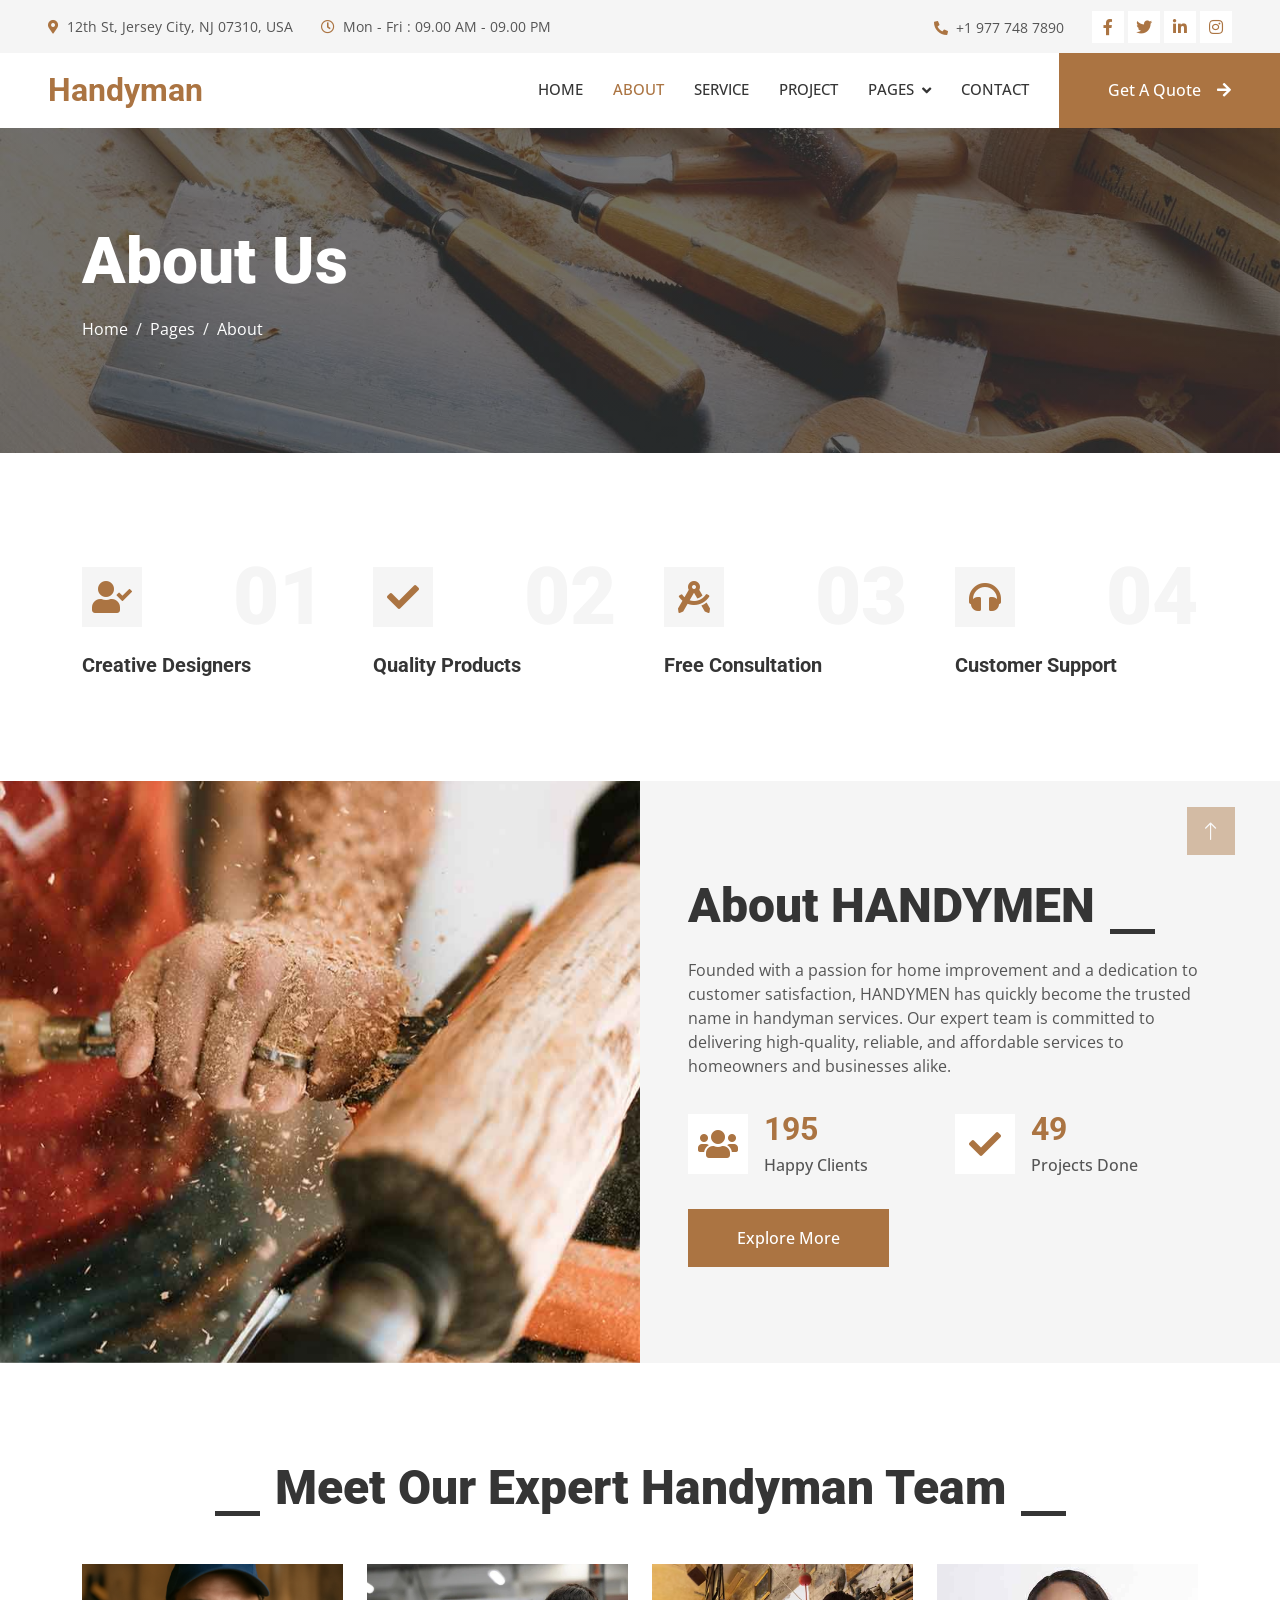
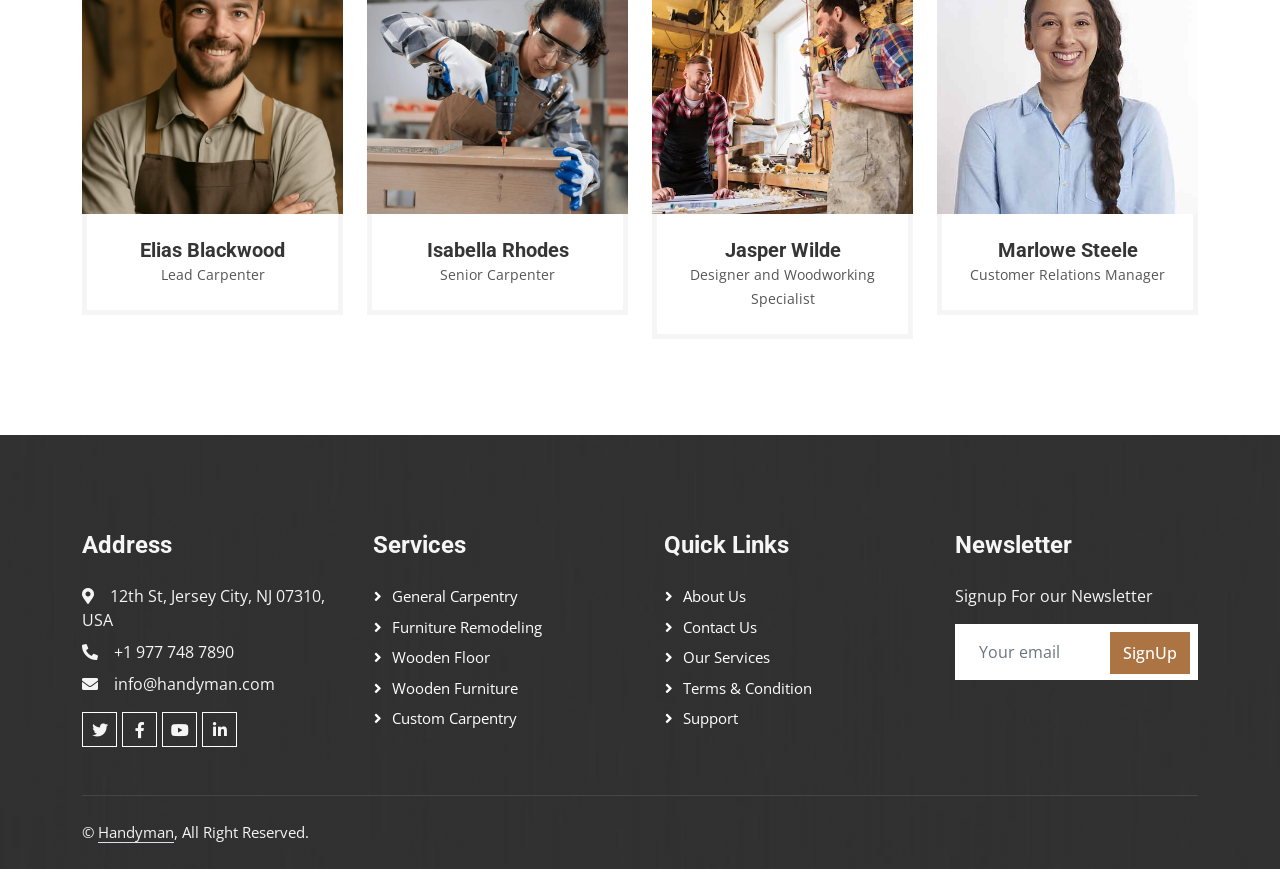
<file: about.html>
<!DOCTYPE html>
<html lang="en">

<head>
    <meta charset="utf-8">
    <title>HANDYMEN</title>
    <meta content="width=device-width, initial-scale=1.0" name="viewport">
    <meta content="" name="keywords">
    <meta content="" name="description">

    <!-- Favicon -->
    <link href="img/favicon.ico" rel="icon">

    <!-- Google Web Fonts -->
    <link rel="preconnect" href="https://fonts.googleapis.com">
    <link rel="preconnect" href="https://fonts.gstatic.com" crossorigin>
    <link href="https://fonts.googleapis.com/css2?family=Open+Sans:wght@400;500&family=Roboto:wght@500;700;900&display=swap" rel="stylesheet"> 

    <!-- Icon Font Stylesheet -->
    <link href="https://cdnjs.cloudflare.com/ajax/libs/font-awesome/5.10.0/css/all.min.css" rel="stylesheet">
    <link href="https://cdn.jsdelivr.net/npm/bootstrap-icons@1.4.1/font/bootstrap-icons.css" rel="stylesheet">

    <!-- Libraries Stylesheet -->
    <link href="lib/animate/animate.min.css" rel="stylesheet">
    <link href="lib/owlcarousel/assets/owl.carousel.min.css" rel="stylesheet">
    <link href="lib/lightbox/css/lightbox.min.css" rel="stylesheet">

    <!-- Customized Bootstrap Stylesheet -->
    <link href="css/bootstrap.min.css" rel="stylesheet">

    <!-- Template Stylesheet -->
    <link href="css/style.css" rel="stylesheet">
</head>

<body>
    <!-- Spinner Start -->
    <div id="spinner" class="show bg-white position-fixed translate-middle w-100 vh-100 top-50 start-50 d-flex align-items-center justify-content-center">
        <div class="spinner-grow text-primary" style="width: 3rem; height: 3rem;" role="status">
            <span class="sr-only">Loading...</span>
        </div>
    </div>
    <!-- Spinner End -->


    <!-- Topbar Start -->
    <div class="container-fluid bg-light p-0">
        <div class="row gx-0 d-none d-lg-flex">
            <div class="col-lg-7 px-5 text-start">
                <div class="h-100 d-inline-flex align-items-center py-3 me-4">
                    <small class="fa fa-map-marker-alt text-primary me-2"></small>
                    <small>12th St, Jersey City, NJ 07310, USA</small>
                </div>
                <div class="h-100 d-inline-flex align-items-center py-3">
                    <small class="far fa-clock text-primary me-2"></small>
                    <small>Mon - Fri : 09.00 AM - 09.00 PM</small>
                </div>
            </div>
            <div class="col-lg-5 px-5 text-end">
                <div class="h-100 d-inline-flex align-items-center py-3 me-4">
                    <small class="fa fa-phone-alt text-primary me-2"></small>
                    <small>+1 977 748 7890</small>
                </div>
                <div class="h-100 d-inline-flex align-items-center">
                    <a class="btn btn-sm-square bg-white text-primary me-1" href=""><i class="fab fa-facebook-f"></i></a>
                    <a class="btn btn-sm-square bg-white text-primary me-1" href=""><i class="fab fa-twitter"></i></a>
                    <a class="btn btn-sm-square bg-white text-primary me-1" href=""><i class="fab fa-linkedin-in"></i></a>
                    <a class="btn btn-sm-square bg-white text-primary me-0" href=""><i class="fab fa-instagram"></i></a>
                </div>
            </div>
        </div>
    </div>
    <!-- Topbar End -->


    <!-- Navbar Start -->
    <nav class="navbar navbar-expand-lg bg-white navbar-light sticky-top p-0">
        <a href="index.html" class="navbar-brand d-flex align-items-center px-4 px-lg-5">
            <h2 class="m-0 text-primary">Handyman</h2>
        </a>
        <button type="button" class="navbar-toggler me-4" data-bs-toggle="collapse" data-bs-target="#navbarCollapse">
            <span class="navbar-toggler-icon"></span>
        </button>
        <div class="collapse navbar-collapse" id="navbarCollapse">
            <div class="navbar-nav ms-auto p-4 p-lg-0">
                <a href="index.html" class="nav-item nav-link">Home</a>
                <a href="about.html" class="nav-item nav-link active">About</a>
                <a href="service.html" class="nav-item nav-link">Service</a>
                <a href="project.html" class="nav-item nav-link">Project</a>
                <div class="nav-item dropdown">
                    <a href="#" class="nav-link dropdown-toggle" data-bs-toggle="dropdown">Pages</a>
                    <div class="dropdown-menu fade-up m-0">
                        <a href="feature.html" class="dropdown-item">Feature</a>
                        <a href="quote.html" class="dropdown-item">Free Quote</a>
                        <a href="team.html" class="dropdown-item">Our Team</a>
                        <a href="testimonial.html" class="dropdown-item">Testimonial</a>
                        <a href="404.html" class="dropdown-item">404 Page</a>
                    </div>
                </div>
                <a href="contact.html" class="nav-item nav-link">Contact</a>
            </div>
            <a href="" class="btn btn-primary py-4 px-lg-5 d-none d-lg-block">Get A Quote<i class="fa fa-arrow-right ms-3"></i></a>
        </div>
    </nav>
    <!-- Navbar End -->


    <!-- Page Header Start -->
    <div class="container-fluid page-header py-5 mb-5">
        <div class="container py-5">
            <h1 class="display-3 text-white mb-3 animated slideInDown">About Us</h1>
            <nav aria-label="breadcrumb animated slideInDown">
                <ol class="breadcrumb">
                    <li class="breadcrumb-item"><a class="text-white" href="#">Home</a></li>
                    <li class="breadcrumb-item"><a class="text-white" href="#">Pages</a></li>
                    <li class="breadcrumb-item text-white active" aria-current="page">About</li>
                </ol>
            </nav>
        </div>
    </div>
    <!-- Page Header End -->


    <!-- Feature Start -->
    <div class="container-xxl py-5">
        <div class="container">
            <div class="row g-5">
                <div class="col-md-6 col-lg-3 wow fadeIn" data-wow-delay="0.1s">
                    <div class="d-flex align-items-center justify-content-between mb-2">
                        <div class="d-flex align-items-center justify-content-center bg-light" style="width: 60px; height: 60px;">
                            <i class="fa fa-user-check fa-2x text-primary"></i>
                        </div>
                        <h1 class="display-1 text-light mb-0">01</h1>
                    </div>
                    <h5>Creative Designers</h5>
                </div>
                <div class="col-md-6 col-lg-3 wow fadeIn" data-wow-delay="0.3s">
                    <div class="d-flex align-items-center justify-content-between mb-2">
                        <div class="d-flex align-items-center justify-content-center bg-light" style="width: 60px; height: 60px;">
                            <i class="fa fa-check fa-2x text-primary"></i>
                        </div>
                        <h1 class="display-1 text-light mb-0">02</h1>
                    </div>
                    <h5>Quality Products</h5>
                </div>
                <div class="col-md-6 col-lg-3 wow fadeIn" data-wow-delay="0.5s">
                    <div class="d-flex align-items-center justify-content-between mb-2">
                        <div class="d-flex align-items-center justify-content-center bg-light" style="width: 60px; height: 60px;">
                            <i class="fa fa-drafting-compass fa-2x text-primary"></i>
                        </div>
                        <h1 class="display-1 text-light mb-0">03</h1>
                    </div>
                    <h5>Free Consultation</h5>
                </div>
                <div class="col-md-6 col-lg-3 wow fadeIn" data-wow-delay="0.7s">
                    <div class="d-flex align-items-center justify-content-between mb-2">
                        <div class="d-flex align-items-center justify-content-center bg-light" style="width: 60px; height: 60px;">
                            <i class="fa fa-headphones fa-2x text-primary"></i>
                        </div>
                        <h1 class="display-1 text-light mb-0">04</h1>
                    </div>
                    <h5>Customer Support</h5>
                </div>
            </div>
        </div>
    </div>
    <!-- Feature Start -->



    <!-- About Start -->
    <div class="container-fluid bg-light overflow-hidden my-5 px-lg-0">
        <div class="container about px-lg-0">
            <div class="row g-0 mx-lg-0">
                <div class="col-lg-6 ps-lg-0" style="min-height: 400px;">
                    <div class="position-relative h-100">
                        <img class="position-absolute img-fluid w-100 h-100" src="img/about.jpg" style="object-fit: cover;" alt="">
                    </div>
                </div>
                <div class="col-lg-6 about-text py-5 wow fadeIn" data-wow-delay="0.5s">
                    <div class="p-lg-5 pe-lg-0">
                        <div class="section-title text-start">
                            <h1 class="display-5 mb-4">About HANDYMEN</h1>
                        </div>
                        <p class="mb-4 pb-2">Founded with a passion for home improvement and a dedication to customer satisfaction, HANDYMEN has quickly become the trusted name in handyman services. Our expert team is committed to delivering high-quality, reliable, and affordable services to homeowners and businesses alike.</p>
                        <div class="row g-4 mb-4 pb-2">
                            <div class="col-sm-6 wow fadeIn" data-wow-delay="0.1s">
                                <div class="d-flex align-items-center">
                                    <div class="d-flex flex-shrink-0 align-items-center justify-content-center bg-white" style="width: 60px; height: 60px;">
                                        <i class="fa fa-users fa-2x text-primary"></i>
                                    </div>
                                    <div class="ms-3">
                                        <h2 class="text-primary mb-1" data-toggle="counter-up">1000</h2>
                                        <p class="fw-medium mb-0">Happy Clients</p>
                                    </div>
                                </div>
                            </div>
                            <div class="col-sm-6 wow fadeIn" data-wow-delay="0.3s">
                                <div class="d-flex align-items-center">
                                    <div class="d-flex flex-shrink-0 align-items-center justify-content-center bg-white" style="width: 60px; height: 60px;">
                                        <i class="fa fa-check fa-2x text-primary"></i>
                                    </div>
                                    <div class="ms-3">
                                        <h2 class="text-primary mb-1" data-toggle="counter-up">250</h2>
                                        <p class="fw-medium mb-0">Projects Done</p>
                                    </div>
                                </div>
                            </div>
                        </div>
                        <a href="" class="btn btn-primary py-3 px-5">Explore More</a>
                    </div>
                </div>
            </div>
        </div>
    </div>
    <!-- About End -->


    <!-- Team Start -->
    <div class="container-xxl py-5">
        <div class="container">
            <div class="section-title text-center">
                <h1 class="display-5 mb-5">Meet Our Expert Handyman Team</h1>
            </div>
            <div class="row g-4">
                <div class="col-lg-3 col-md-6 wow fadeInUp" data-wow-delay="0.1s">
                    <div class="team-item">
                        <div class="overflow-hidden position-relative">
                            <img class="img-fluid team-img" src="img/team-1.jpg" alt="">
                            <div class="team-social">
                                <a class="btn btn-square" href=""><i class="fab fa-facebook-f"></i></a>
                                <a class="btn btn-square" href=""><i class="fab fa-twitter"></i></a>
                                <a class="btn btn-square" href=""><i class="fab fa-instagram"></i></a>
                            </div>
                        </div>
                        <div class="text-center border border-5 border-light border-top-0 p-4">
                            <h5 class="mb-0">Elias Blackwood</h5>
                            <small>Lead Carpenter</small>
                        </div>
                    </div>
                </div>
                <div class="col-lg-3 col-md-6 wow fadeInUp" data-wow-delay="0.3s">
                    <div class="team-item">
                        <div class="overflow-hidden position-relative">
                            <img class="img-fluid team-img" src="img/team-2.jpg" alt="">
                            <div class="team-social">
                                <a class="btn btn-square" href=""><i class="fab fa-facebook-f"></i></a>
                                <a class="btn btn-square" href=""><i class="fab fa-twitter"></i></a>
                                <a class="btn btn-square" href=""><i class="fab fa-instagram"></i></a>
                            </div>
                        </div>
                        <div class="text-center border border-5 border-light border-top-0 p-4">
                            <h5 class="mb-0">Isabella Rhodes</h5>
                            <small>Senior Carpenter</small>
                        </div>
                    </div>
                </div>
                <div class="col-lg-3 col-md-6 wow fadeInUp" data-wow-delay="0.5s">
                    <div class="team-item">
                        <div class="overflow-hidden position-relative">
                            <img class="img-fluid team-img" src="img/team-3.jpg" alt="">
                            <div class="team-social">
                                <a class="btn btn-square" href=""><i class="fab fa-facebook-f"></i></a>
                                <a class="btn btn-square" href=""><i class="fab fa-twitter"></i></a>
                                <a class="btn btn-square" href=""><i class="fab fa-instagram"></i></a>
                            </div>
                        </div>
                        <div class="text-center border border-5 border-light border-top-0 p-4">
                            <h5 class="mb-0">Jasper Wilde</h5>
                            <small>Designer and Woodworking Specialist</small>
                        </div>
                    </div>
                </div>
                <div class="col-lg-3 col-md-6 wow fadeInUp" data-wow-delay="0.7s">
                    <div class="team-item">
                        <div class="overflow-hidden position-relative">
                            <img class="img-fluid team-img" src="img/team-4.jpg" alt="">
                            <div class="team-social">
                                <a class="btn btn-square" href=""><i class="fab fa-facebook-f"></i></a>
                                <a class="btn btn-square" href=""><i class="fab fa-twitter"></i></a>
                                <a class="btn btn-square" href=""><i class="fab fa-instagram"></i></a>
                            </div>
                        </div>
                        <div class="text-center border border-5 border-light border-top-0 p-4">
                            <h5 class="mb-0">Marlowe Steele</h5>
                            <small>Customer Relations Manager</small>
                        </div>
                    </div>
                </div>
            </div>
        </div>
    </div>
    <!-- Team End -->
        

    <!-- Footer Start -->
    <div class="container-fluid bg-dark text-light footer mt-5 pt-5 wow fadeIn" data-wow-delay="0.1s">
        <div class="container py-5">
            <div class="row g-5">
                <div class="col-lg-3 col-md-6">
                    <h4 class="text-light mb-4">Address</h4>
                    <p class="mb-2"><i class="fa fa-map-marker-alt me-3"></i>12th St, Jersey City, NJ 07310, USA</p>
                    <p class="mb-2"><i class="fa fa-phone-alt me-3"></i>+1 977 748 7890</p>
                    <p class="mb-2"><i class="fa fa-envelope me-3"></i>info@handyman.com</p>
                    <div class="d-flex pt-2">
                        <a class="btn btn-outline-light btn-social" href=""><i class="fab fa-twitter"></i></a>
                        <a class="btn btn-outline-light btn-social" href=""><i class="fab fa-facebook-f"></i></a>
                        <a class="btn btn-outline-light btn-social" href=""><i class="fab fa-youtube"></i></a>
                        <a class="btn btn-outline-light btn-social" href=""><i class="fab fa-linkedin-in"></i></a>
                    </div>
                </div>
                <div class="col-lg-3 col-md-6">
                    <h4 class="text-light mb-4">Services</h4>
                    <a class="btn btn-link" href="">General Carpentry</a>
                    <a class="btn btn-link" href="">Furniture Remodeling</a>
                    <a class="btn btn-link" href="">Wooden Floor</a>
                    <a class="btn btn-link" href="">Wooden Furniture</a>
                    <a class="btn btn-link" href="">Custom Carpentry</a>
                </div>
                <div class="col-lg-3 col-md-6">
                    <h4 class="text-light mb-4">Quick Links</h4>
                    <a class="btn btn-link" href="">About Us</a>
                    <a class="btn btn-link" href="">Contact Us</a>
                    <a class="btn btn-link" href="">Our Services</a>
                    <a class="btn btn-link" href="">Terms & Condition</a>
                    <a class="btn btn-link" href="">Support</a>
                </div>
                <div class="col-lg-3 col-md-6">
                    <h4 class="text-light mb-4">Newsletter</h4>
                    <p>Signup For our Newsletter</p>
                    <div class="position-relative mx-auto" style="max-width: 400px;">
                        <input class="form-control border-0 w-100 py-3 ps-4 pe-5" type="text" placeholder="Your email">
                        <button type="button" class="btn btn-primary py-2 position-absolute top-0 end-0 mt-2 me-2">SignUp</button>
                    </div>
                </div>
            </div>
        </div>
        <div class="container">
            <div class="copyright">
                <div class="row">
                    <div class="col-md-6 text-center text-md-start mb-3 mb-md-0">
                        &copy; <a class="border-bottom" href="#">Handyman</a>, All Right Reserved.
                    </div>
                </div>
            </div>
        </div>
    </div>
    <!-- Footer End -->


    <!-- Back to Top -->
    <a href="#" class="btn btn-lg btn-primary btn-lg-square rounded-0 back-to-top"><i class="bi bi-arrow-up"></i></a>


    <!-- JavaScript Libraries -->
    <script src="https://code.jquery.com/jquery-3.4.1.min.js"></script>
    <script src="https://cdn.jsdelivr.net/npm/bootstrap@5.0.0/dist/js/bootstrap.bundle.min.js"></script>
    <script src="lib/wow/wow.min.js"></script>
    <script src="lib/easing/easing.min.js"></script>
    <script src="lib/waypoints/waypoints.min.js"></script>
    <script src="lib/counterup/counterup.min.js"></script>
    <script src="lib/owlcarousel/owl.carousel.min.js"></script>
    <script src="lib/isotope/isotope.pkgd.min.js"></script>
    <script src="lib/lightbox/js/lightbox.min.js"></script>

    <!-- Template Javascript -->
    <script src="js/main.js"></script>
</body>

</html>
</file>
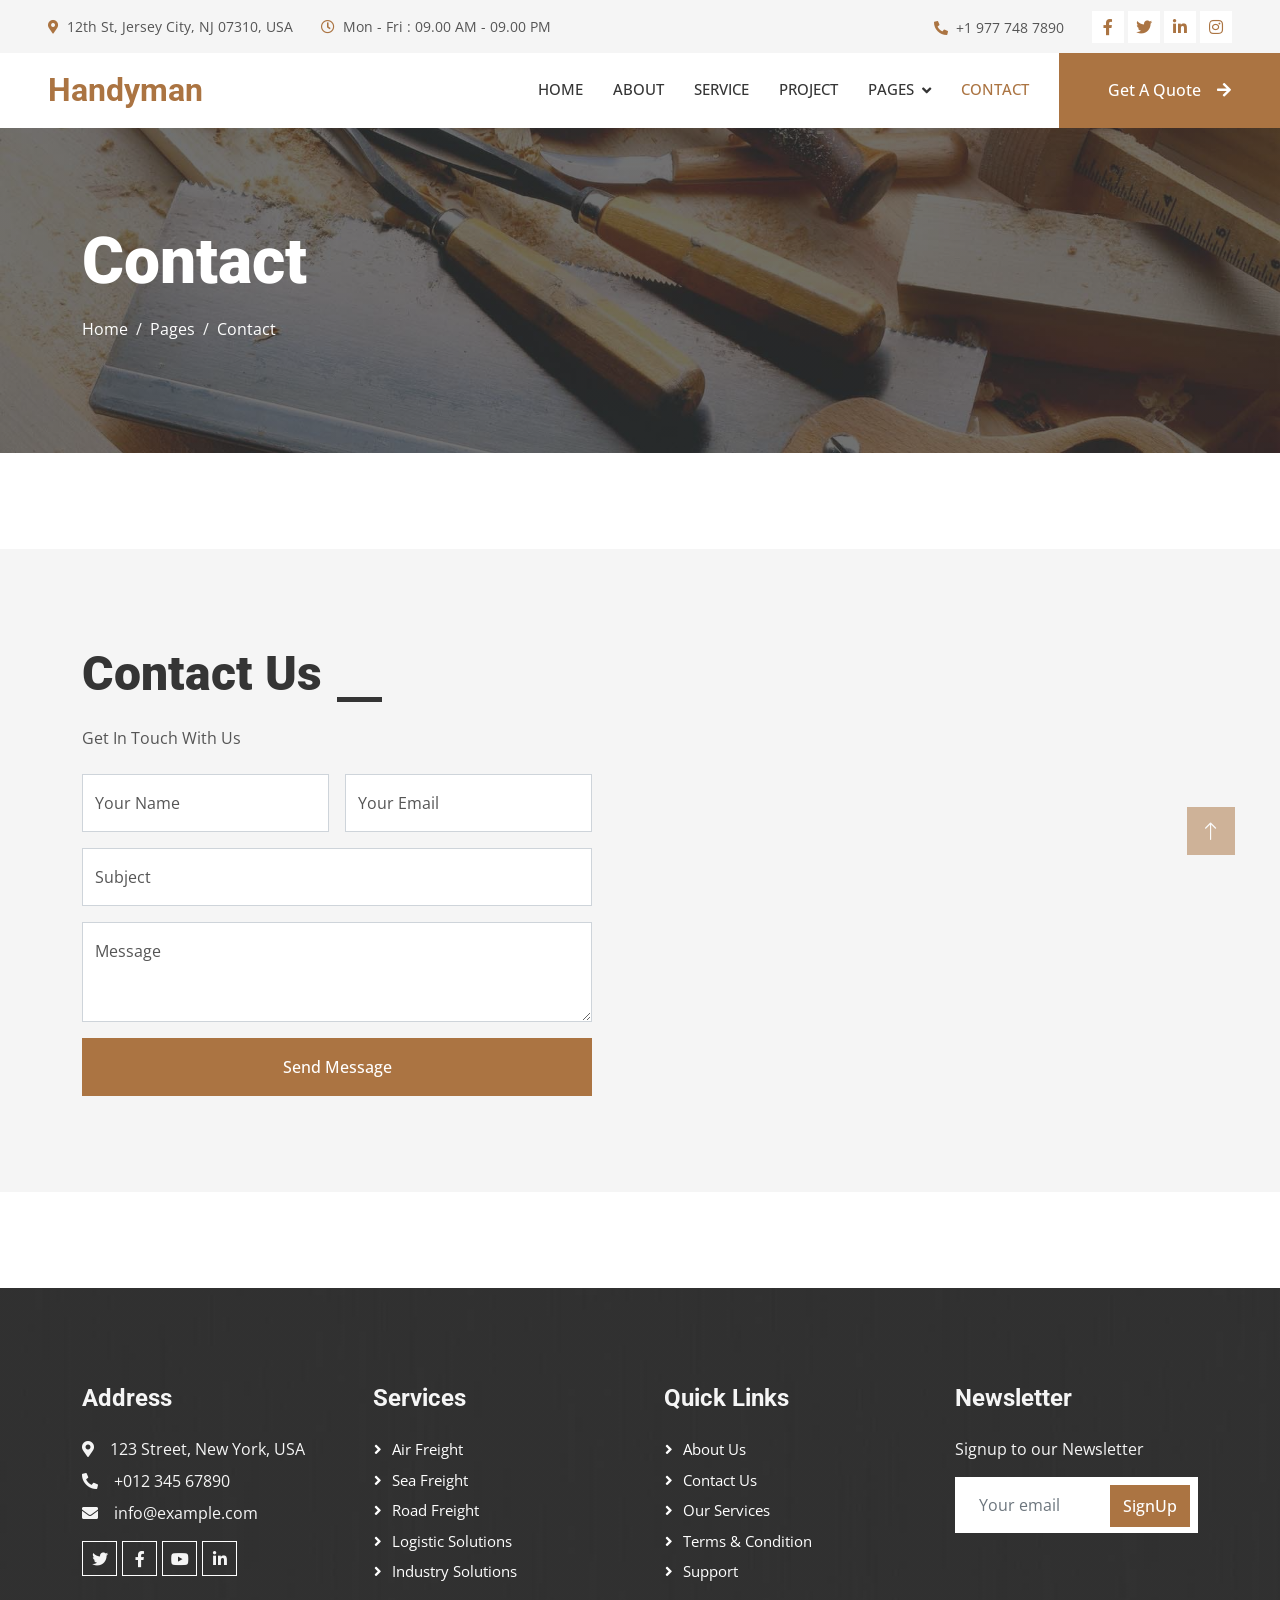
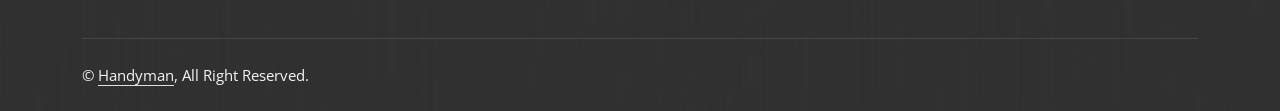
<file: contact.html>
<!DOCTYPE html>
<html lang="en">

<head>
    <meta charset="utf-8">
    <title>Handyman</title>
    <meta content="width=device-width, initial-scale=1.0" name="viewport">
    <meta content="" name="keywords">
    <meta content="" name="description">

    <!-- Favicon -->
    <link href="img/favicon.ico" rel="icon">

    <!-- Google Web Fonts -->
    <link rel="preconnect" href="https://fonts.googleapis.com">
    <link rel="preconnect" href="https://fonts.gstatic.com" crossorigin>
    <link href="https://fonts.googleapis.com/css2?family=Open+Sans:wght@400;500&family=Roboto:wght@500;700;900&display=swap" rel="stylesheet"> 

    <!-- Icon Font Stylesheet -->
    <link href="https://cdnjs.cloudflare.com/ajax/libs/font-awesome/5.10.0/css/all.min.css" rel="stylesheet">
    <link href="https://cdn.jsdelivr.net/npm/bootstrap-icons@1.4.1/font/bootstrap-icons.css" rel="stylesheet">

    <!-- Libraries Stylesheet -->
    <link href="lib/animate/animate.min.css" rel="stylesheet">
    <link href="lib/owlcarousel/assets/owl.carousel.min.css" rel="stylesheet">
    <link href="lib/lightbox/css/lightbox.min.css" rel="stylesheet">

    <!-- Customized Bootstrap Stylesheet -->
    <link href="css/bootstrap.min.css" rel="stylesheet">

    <!-- Template Stylesheet -->
    <link href="css/style.css" rel="stylesheet">
</head>

<body>
    <!-- Spinner Start -->
    <div id="spinner" class="show bg-white position-fixed translate-middle w-100 vh-100 top-50 start-50 d-flex align-items-center justify-content-center">
        <div class="spinner-grow text-primary" style="width: 3rem; height: 3rem;" role="status">
            <span class="sr-only">Loading...</span>
        </div>
    </div>
    <!-- Spinner End -->


    <!-- Topbar Start -->
    <div class="container-fluid bg-light p-0">
        <div class="row gx-0 d-none d-lg-flex">
            <div class="col-lg-7 px-5 text-start">
                <div class="h-100 d-inline-flex align-items-center py-3 me-4">
                    <small class="fa fa-map-marker-alt text-primary me-2"></small>
                    <small>12th St, Jersey City, NJ 07310, USA</small>
                </div>
                <div class="h-100 d-inline-flex align-items-center py-3">
                    <small class="far fa-clock text-primary me-2"></small>
                    <small>Mon - Fri : 09.00 AM - 09.00 PM</small>
                </div>
            </div>
            <div class="col-lg-5 px-5 text-end">
                <div class="h-100 d-inline-flex align-items-center py-3 me-4">
                    <small class="fa fa-phone-alt text-primary me-2"></small>
                    <small>+1 977 748 7890</small>
                </div>
                <div class="h-100 d-inline-flex align-items-center">
                    <a class="btn btn-sm-square bg-white text-primary me-1" href=""><i class="fab fa-facebook-f"></i></a>
                    <a class="btn btn-sm-square bg-white text-primary me-1" href=""><i class="fab fa-twitter"></i></a>
                    <a class="btn btn-sm-square bg-white text-primary me-1" href=""><i class="fab fa-linkedin-in"></i></a>
                    <a class="btn btn-sm-square bg-white text-primary me-0" href=""><i class="fab fa-instagram"></i></a>
                </div>
            </div>
        </div>
    </div>
    <!-- Topbar End -->


    <!-- Navbar Start -->
    <nav class="navbar navbar-expand-lg bg-white navbar-light sticky-top p-0">
        <a href="index.html" class="navbar-brand d-flex align-items-center px-4 px-lg-5">
            <h2 class="m-0 text-primary">Handyman</h2>
        </a>
        <button type="button" class="navbar-toggler me-4" data-bs-toggle="collapse" data-bs-target="#navbarCollapse">
            <span class="navbar-toggler-icon"></span>
        </button>
        <div class="collapse navbar-collapse" id="navbarCollapse">
            <div class="navbar-nav ms-auto p-4 p-lg-0">
                <a href="index.html" class="nav-item nav-link">Home</a>
                <a href="about.html" class="nav-item nav-link">About</a>
                <a href="service.html" class="nav-item nav-link">Service</a>
                <a href="project.html" class="nav-item nav-link">Project</a>
                <div class="nav-item dropdown">
                    <a href="#" class="nav-link dropdown-toggle" data-bs-toggle="dropdown">Pages</a>
                    <div class="dropdown-menu fade-up m-0">
                        <a href="feature.html" class="dropdown-item">Feature</a>
                        <a href="quote.html" class="dropdown-item">Free Quote</a>
                        <a href="team.html" class="dropdown-item">Our Team</a>
                        <a href="testimonial.html" class="dropdown-item">Testimonial</a>
                        <a href="404.html" class="dropdown-item">404 Page</a>
                    </div>
                </div>
                <a href="contact.html" class="nav-item nav-link active">Contact</a>
            </div>
            <a href="" class="btn btn-primary py-4 px-lg-5 d-none d-lg-block">Get A Quote<i class="fa fa-arrow-right ms-3"></i></a>
        </div>
    </nav>
    <!-- Navbar End -->


    <!-- Page Header Start -->
    <div class="container-fluid page-header py-5 mb-5">
        <div class="container py-5">
            <h1 class="display-3 text-white mb-3 animated slideInDown">Contact</h1>
            <nav aria-label="breadcrumb animated slideInDown">
                <ol class="breadcrumb">
                    <li class="breadcrumb-item"><a class="text-white" href="#">Home</a></li>
                    <li class="breadcrumb-item"><a class="text-white" href="#">Pages</a></li>
                    <li class="breadcrumb-item text-white active" aria-current="page">Contact</li>
                </ol>
            </nav>
        </div>
    </div>
    <!-- Page Header End -->


    <!-- Contact Start -->
    <div class="container-fluid bg-light overflow-hidden px-lg-0" style="margin: 6rem 0;">
        <div class="container contact px-lg-0">
            <div class="row g-0 mx-lg-0">
                <div class="col-lg-6 contact-text py-5 wow fadeIn" data-wow-delay="0.5s">
                    <div class="p-lg-5 ps-lg-0">
                        <div class="section-title text-start">
                            <h1 class="display-5 mb-4">Contact Us</h1>
                        </div>
                        <p class="mb-4">Get In Touch With Us</p>
                        <form>
                            <div class="row g-3">
                                <div class="col-md-6">
                                    <div class="form-floating">
                                        <input type="text" class="form-control" id="name" placeholder="Your Name">
                                        <label for="name">Your Name</label>
                                    </div>
                                </div>
                                <div class="col-md-6">
                                    <div class="form-floating">
                                        <input type="email" class="form-control" id="email" placeholder="Your Email">
                                        <label for="email">Your Email</label>
                                    </div>
                                </div>
                                <div class="col-12">
                                    <div class="form-floating">
                                        <input type="text" class="form-control" id="subject" placeholder="Subject">
                                        <label for="subject">Subject</label>
                                    </div>
                                </div>
                                <div class="col-12">
                                    <div class="form-floating">
                                        <textarea class="form-control" placeholder="Leave a message here" id="message" style="height: 100px"></textarea>
                                        <label for="message">Message</label>
                                    </div>
                                </div>
                                <div class="col-12">
                                    <button class="btn btn-primary w-100 py-3" type="submit">Send Message</button>
                                </div>
                            </div>
                        </form>
                    </div>
                </div>
                <div class="col-lg-6 pe-lg-0" style="min-height: 400px;">
                    <div class="position-relative h-100">
                        <iframe class="position-absolute w-100 h-100" style="object-fit: cover;"
                        src="https://www.google.com/maps/embed?pb=!1m18!1m12!1m3!1d3001156.4288297426!2d-78.01371936852176!3d42.72876761954724!2m3!1f0!2f0!3f0!3m2!1i1024!2i768!4f13.1!3m3!1m2!1s0x4ccc4bf0f123a5a9%3A0xddcfc6c1de189567!2sNew%20York%2C%20USA!5e0!3m2!1sen!2sbd!4v1603794290143!5m2!1sen!2sbd"
                        frameborder="0" allowfullscreen="" aria-hidden="false"
                        tabindex="0"></iframe>
                    </div>
                </div>
            </div>
        </div>
    </div>
    <!-- Contact End -->


    <!-- Footer Start -->
    <div class="container-fluid bg-dark text-light footer pt-5 wow fadeIn" data-wow-delay="0.1s" style="margin-top: 6rem;">
        <div class="container py-5">
            <div class="row g-5">
                <div class="col-lg-3 col-md-6">
                    <h4 class="text-light mb-4">Address</h4>
                    <p class="mb-2"><i class="fa fa-map-marker-alt me-3"></i>123 Street, New York, USA</p>
                    <p class="mb-2"><i class="fa fa-phone-alt me-3"></i>+012 345 67890</p>
                    <p class="mb-2"><i class="fa fa-envelope me-3"></i>info@example.com</p>
                    <div class="d-flex pt-2">
                        <a class="btn btn-outline-light btn-social" href=""><i class="fab fa-twitter"></i></a>
                        <a class="btn btn-outline-light btn-social" href=""><i class="fab fa-facebook-f"></i></a>
                        <a class="btn btn-outline-light btn-social" href=""><i class="fab fa-youtube"></i></a>
                        <a class="btn btn-outline-light btn-social" href=""><i class="fab fa-linkedin-in"></i></a>
                    </div>
                </div>
                <div class="col-lg-3 col-md-6">
                    <h4 class="text-light mb-4">Services</h4>
                    <a class="btn btn-link" href="">Air Freight</a>
                    <a class="btn btn-link" href="">Sea Freight</a>
                    <a class="btn btn-link" href="">Road Freight</a>
                    <a class="btn btn-link" href="">Logistic Solutions</a>
                    <a class="btn btn-link" href="">Industry solutions</a>
                </div>
                <div class="col-lg-3 col-md-6">
                    <h4 class="text-light mb-4">Quick Links</h4>
                    <a class="btn btn-link" href="">About Us</a>
                    <a class="btn btn-link" href="">Contact Us</a>
                    <a class="btn btn-link" href="">Our Services</a>
                    <a class="btn btn-link" href="">Terms & Condition</a>
                    <a class="btn btn-link" href="">Support</a>
                </div>
                <div class="col-lg-3 col-md-6">
                    <h4 class="text-light mb-4">Newsletter</h4>
                    <p>Signup to our Newsletter</p>
                    <div class="position-relative mx-auto" style="max-width: 400px;">
                        <input class="form-control border-0 w-100 py-3 ps-4 pe-5" type="text" placeholder="Your email">
                        <button type="button" class="btn btn-primary py-2 position-absolute top-0 end-0 mt-2 me-2">SignUp</button>
                    </div>
                </div>
            </div>
        </div>
        <div class="container">
            <div class="copyright">
                <div class="row">
                    <div class="col-md-6 text-center text-md-start mb-3 mb-md-0">
                        &copy; <a class="border-bottom" href="#">Handyman</a>, All Right Reserved.
                    </div>
                </div>
            </div>
        </div>
    </div>
    <!-- Footer End -->


    <!-- Back to Top -->
    <a href="#" class="btn btn-lg btn-primary btn-lg-square rounded-0 back-to-top"><i class="bi bi-arrow-up"></i></a>


    <!-- JavaScript Libraries -->
    <script src="https://code.jquery.com/jquery-3.4.1.min.js"></script>
    <script src="https://cdn.jsdelivr.net/npm/bootstrap@5.0.0/dist/js/bootstrap.bundle.min.js"></script>
    <script src="lib/wow/wow.min.js"></script>
    <script src="lib/easing/easing.min.js"></script>
    <script src="lib/waypoints/waypoints.min.js"></script>
    <script src="lib/counterup/counterup.min.js"></script>
    <script src="lib/owlcarousel/owl.carousel.min.js"></script>

    <!-- Template Javascript -->
    <script src="js/main.js"></script>
</body>

</html>
</file>
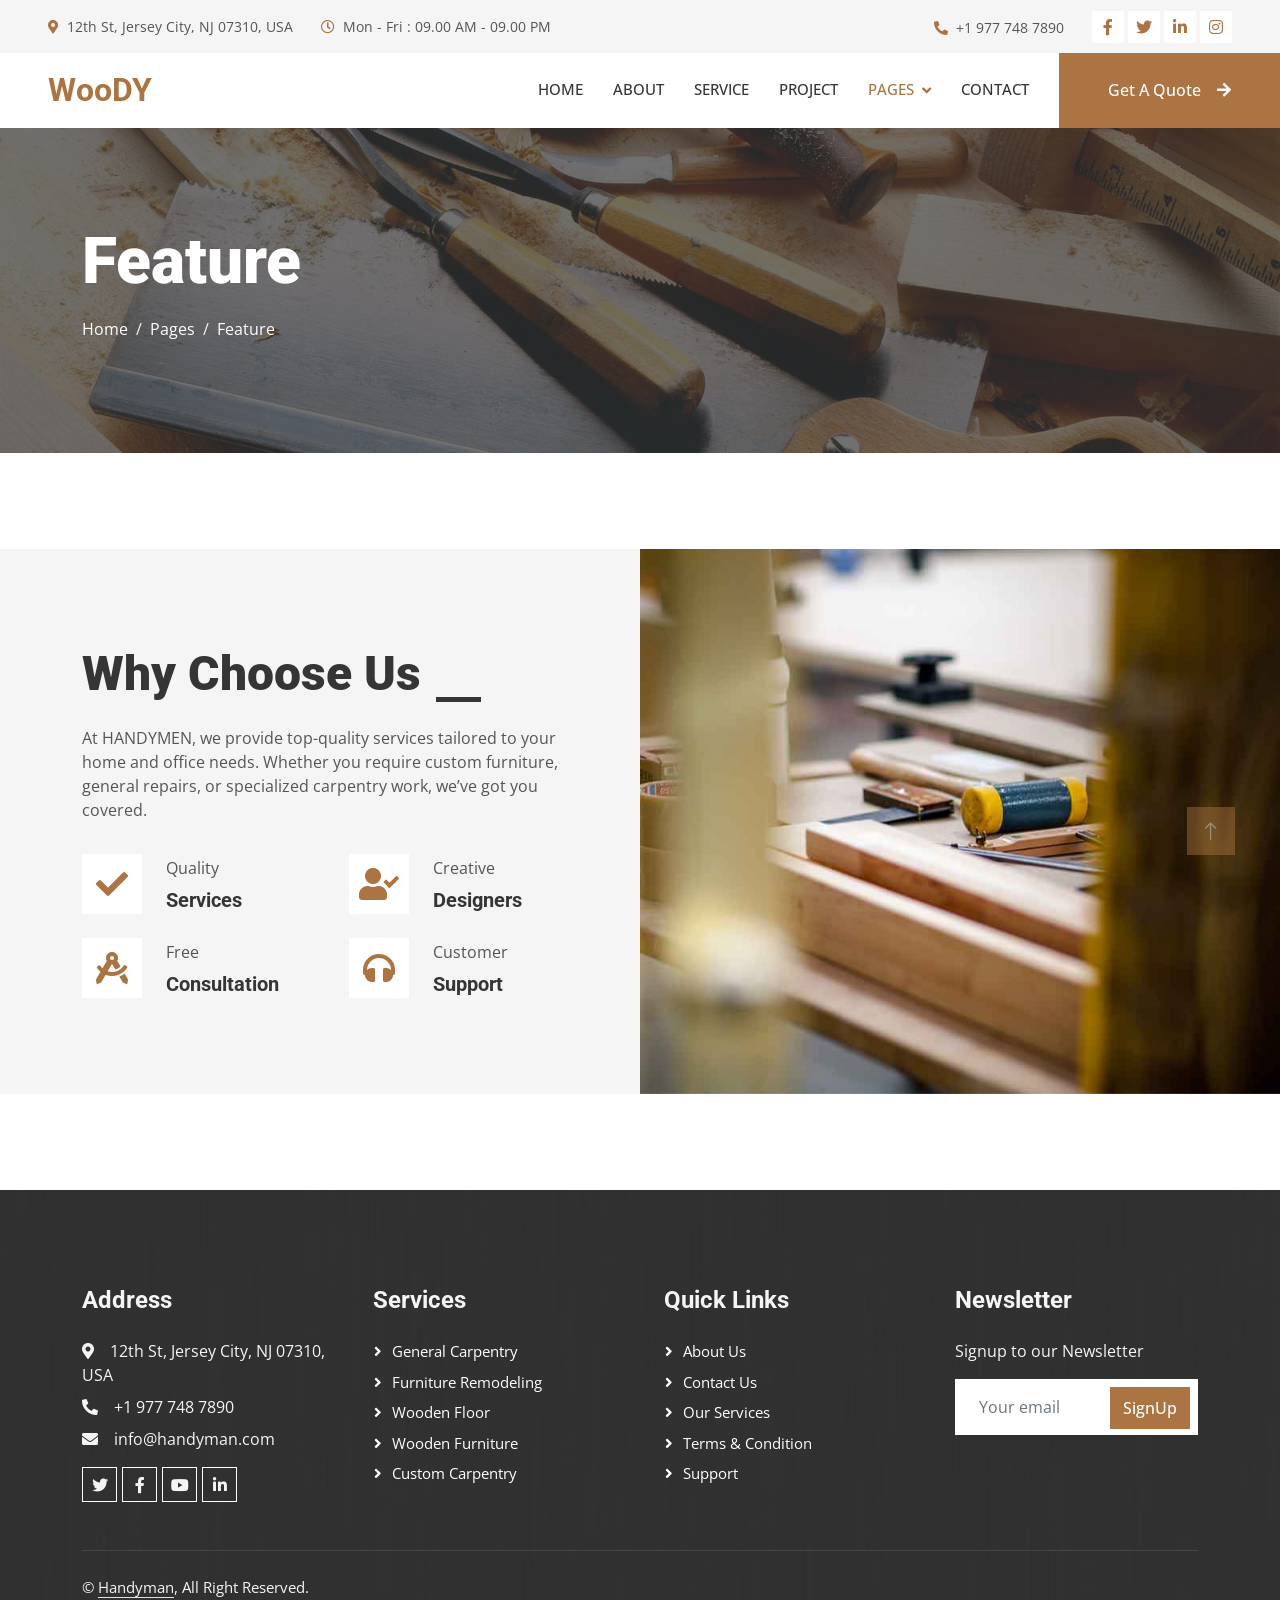
<file: feature.html>
<!DOCTYPE html>
<html lang="en">

<head>
    <meta charset="utf-8">
    <title>HANDYMEN</title>
    <meta content="width=device-width, initial-scale=1.0" name="viewport">
    <meta content="" name="keywords">
    <meta content="" name="description">

    <!-- Favicon -->
    <link href="img/favicon.ico" rel="icon">

    <!-- Google Web Fonts -->
    <link rel="preconnect" href="https://fonts.googleapis.com">
    <link rel="preconnect" href="https://fonts.gstatic.com" crossorigin>
    <link href="https://fonts.googleapis.com/css2?family=Open+Sans:wght@400;500&family=Roboto:wght@500;700;900&display=swap" rel="stylesheet"> 

    <!-- Icon Font Stylesheet -->
    <link href="https://cdnjs.cloudflare.com/ajax/libs/font-awesome/5.10.0/css/all.min.css" rel="stylesheet">
    <link href="https://cdn.jsdelivr.net/npm/bootstrap-icons@1.4.1/font/bootstrap-icons.css" rel="stylesheet">

    <!-- Libraries Stylesheet -->
    <link href="lib/animate/animate.min.css" rel="stylesheet">
    <link href="lib/owlcarousel/assets/owl.carousel.min.css" rel="stylesheet">
    <link href="lib/lightbox/css/lightbox.min.css" rel="stylesheet">

    <!-- Customized Bootstrap Stylesheet -->
    <link href="css/bootstrap.min.css" rel="stylesheet">

    <!-- Template Stylesheet -->
    <link href="css/style.css" rel="stylesheet">
</head>

<body>
    <!-- Spinner Start -->
    <div id="spinner" class="show bg-white position-fixed translate-middle w-100 vh-100 top-50 start-50 d-flex align-items-center justify-content-center">
        <div class="spinner-grow text-primary" style="width: 3rem; height: 3rem;" role="status">
            <span class="sr-only">Loading...</span>
        </div>
    </div>
    <!-- Spinner End -->


    <!-- Topbar Start -->
    <div class="container-fluid bg-light p-0">
        <div class="row gx-0 d-none d-lg-flex">
            <div class="col-lg-7 px-5 text-start">
                <div class="h-100 d-inline-flex align-items-center py-3 me-4">
                    <small class="fa fa-map-marker-alt text-primary me-2"></small>
                    <small>12th St, Jersey City, NJ 07310, USA</small>
                </div>
                <div class="h-100 d-inline-flex align-items-center py-3">
                    <small class="far fa-clock text-primary me-2"></small>
                    <small>Mon - Fri : 09.00 AM - 09.00 PM</small>
                </div>
            </div>
            <div class="col-lg-5 px-5 text-end">
                <div class="h-100 d-inline-flex align-items-center py-3 me-4">
                    <small class="fa fa-phone-alt text-primary me-2"></small>
                    <small>+1 977 748 7890</small>
                </div>
                <div class="h-100 d-inline-flex align-items-center">
                    <a class="btn btn-sm-square bg-white text-primary me-1" href=""><i class="fab fa-facebook-f"></i></a>
                    <a class="btn btn-sm-square bg-white text-primary me-1" href=""><i class="fab fa-twitter"></i></a>
                    <a class="btn btn-sm-square bg-white text-primary me-1" href=""><i class="fab fa-linkedin-in"></i></a>
                    <a class="btn btn-sm-square bg-white text-primary me-0" href=""><i class="fab fa-instagram"></i></a>
                </div>
            </div>
        </div>
    </div>
    <!-- Topbar End -->


    <!-- Navbar Start -->
    <nav class="navbar navbar-expand-lg bg-white navbar-light sticky-top p-0">
        <a href="index.html" class="navbar-brand d-flex align-items-center px-4 px-lg-5">
            <h2 class="m-0 text-primary">WooDY</h2>
        </a>
        <button type="button" class="navbar-toggler me-4" data-bs-toggle="collapse" data-bs-target="#navbarCollapse">
            <span class="navbar-toggler-icon"></span>
        </button>
        <div class="collapse navbar-collapse" id="navbarCollapse">
            <div class="navbar-nav ms-auto p-4 p-lg-0">
                <a href="index.html" class="nav-item nav-link">Home</a>
                <a href="about.html" class="nav-item nav-link">About</a>
                <a href="service.html" class="nav-item nav-link">Service</a>
                <a href="project.html" class="nav-item nav-link">Project</a>
                <div class="nav-item dropdown">
                    <a href="#" class="nav-link dropdown-toggle active" data-bs-toggle="dropdown">Pages</a>
                    <div class="dropdown-menu fade-up m-0">
                        <a href="feature.html" class="dropdown-item active">Feature</a>
                        <a href="quote.html" class="dropdown-item">Free Quote</a>
                        <a href="team.html" class="dropdown-item">Our Team</a>
                        <a href="testimonial.html" class="dropdown-item">Testimonial</a>
                        <a href="404.html" class="dropdown-item">404 Page</a>
                    </div>
                </div>
                <a href="contact.html" class="nav-item nav-link">Contact</a>
            </div>
            <a href="" class="btn btn-primary py-4 px-lg-5 d-none d-lg-block">Get A Quote<i class="fa fa-arrow-right ms-3"></i></a>
        </div>
    </nav>
    <!-- Navbar End -->


    <!-- Page Header Start -->
    <div class="container-fluid page-header py-5 mb-5">
        <div class="container py-5">
            <h1 class="display-3 text-white mb-3 animated slideInDown">Feature</h1>
            <nav aria-label="breadcrumb animated slideInDown">
                <ol class="breadcrumb">
                    <li class="breadcrumb-item"><a class="text-white" href="#">Home</a></li>
                    <li class="breadcrumb-item"><a class="text-white" href="#">Pages</a></li>
                    <li class="breadcrumb-item text-white active" aria-current="page">Feature</li>
                </ol>
            </nav>
        </div>
    </div>
    <!-- Page Header End -->


    <!-- Feature Start -->
    <div class="container-fluid bg-light overflow-hidden px-lg-0" style="margin: 6rem 0;">
        <div class="container feature px-lg-0">
            <div class="row g-0 mx-lg-0">
                <div class="col-lg-6 feature-text py-5 wow fadeIn" data-wow-delay="0.5s">
                    <div class="p-lg-5 ps-lg-0">
                        <div class="section-title text-start">
                            <h1 class="display-5 mb-4">Why Choose Us</h1>
                        </div>
                        <p class="mb-4 pb-2">At HANDYMEN, we provide top-quality services tailored to your home and office needs. Whether you require custom furniture, general repairs, or specialized carpentry work, we’ve got you covered.</p>
                        <div class="row g-4">
                            <div class="col-6">
                                <div class="d-flex align-items-center">
                                    <div class="d-flex flex-shrink-0 align-items-center justify-content-center bg-white" style="width: 60px; height: 60px;">
                                        <i class="fa fa-check fa-2x text-primary"></i>
                                    </div>
                                    <div class="ms-4">
                                        <p class="mb-2">Quality</p>
                                        <h5 class="mb-0">Services</h5>
                                    </div>
                                </div>
                            </div>
                            <div class="col-6">
                                <div class="d-flex align-items-center">
                                    <div class="d-flex flex-shrink-0 align-items-center justify-content-center bg-white" style="width: 60px; height: 60px;">
                                        <i class="fa fa-user-check fa-2x text-primary"></i>
                                    </div>
                                    <div class="ms-4">
                                        <p class="mb-2">Creative</p>
                                        <h5 class="mb-0">Designers</h5>
                                    </div>
                                </div>
                            </div>
                            <div class="col-6">
                                <div class="d-flex align-items-center">
                                    <div class="d-flex flex-shrink-0 align-items-center justify-content-center bg-white" style="width: 60px; height: 60px;">
                                        <i class="fa fa-drafting-compass fa-2x text-primary"></i>
                                    </div>
                                    <div class="ms-4">
                                        <p class="mb-2">Free</p>
                                        <h5 class="mb-0">Consultation</h5>
                                    </div>
                                </div>
                            </div>
                            <div class="col-6">
                                <div class="d-flex align-items-center">
                                    <div class="d-flex flex-shrink-0 align-items-center justify-content-center bg-white" style="width: 60px; height: 60px;">
                                        <i class="fa fa-headphones fa-2x text-primary"></i>
                                    </div>
                                    <div class="ms-4">
                                        <p class="mb-2">Customer</p>
                                        <h5 class="mb-0">Support</h5>
                                    </div>
                                </div>
                            </div>
                        </div>
                    </div>
                </div>
                <div class="col-lg-6 pe-lg-0" style="min-height: 400px;">
                    <div class="position-relative h-100">
                        <img class="position-absolute img-fluid w-100 h-100" src="img/feature.jpg" style="object-fit: cover;" alt="">
                    </div>
                </div>
            </div>
        </div>
    </div>
    <!-- Feature End -->
        

    <!-- Footer Start -->
    <div class="container-fluid bg-dark text-light footer mt-5 pt-5 wow fadeIn" data-wow-delay="0.1s">
        <div class="container py-5">
            <div class="row g-5">
                <div class="col-lg-3 col-md-6">
                    <h4 class="text-light mb-4">Address</h4>
                    <p class="mb-2"><i class="fa fa-map-marker-alt me-3"></i>12th St, Jersey City, NJ 07310, USA</p>
                    <p class="mb-2"><i class="fa fa-phone-alt me-3"></i>+1 977 748 7890</p>
                    <p class="mb-2"><i class="fa fa-envelope me-3"></i>info@handyman.com</p>
                    <div class="d-flex pt-2">
                        <a class="btn btn-outline-light btn-social" href=""><i class="fab fa-twitter"></i></a>
                        <a class="btn btn-outline-light btn-social" href=""><i class="fab fa-facebook-f"></i></a>
                        <a class="btn btn-outline-light btn-social" href=""><i class="fab fa-youtube"></i></a>
                        <a class="btn btn-outline-light btn-social" href=""><i class="fab fa-linkedin-in"></i></a>
                    </div>
                </div>
                <div class="col-lg-3 col-md-6">
                    <h4 class="text-light mb-4">Services</h4>
                    <a class="btn btn-link">General Carpentry</a>
                    <a class="btn btn-link">Furniture Remodeling</a>
                    <a class="btn btn-link">Wooden Floor</a>
                    <a class="btn btn-link">Wooden Furniture</a>
                    <a class="btn btn-link">Custom Carpentry</a>
                </div>
                <div class="col-lg-3 col-md-6">
                    <h4 class="text-light mb-4">Quick Links</h4>
                    <a class="btn btn-link" href="">About Us</a>
                    <a class="btn btn-link" href="">Contact Us</a>
                    <a class="btn btn-link" href="">Our Services</a>
                    <a class="btn btn-link" href="">Terms & Condition</a>
                    <a class="btn btn-link" href="">Support</a>
                </div>
                <div class="col-lg-3 col-md-6">
                    <h4 class="text-light mb-4">Newsletter</h4>
                    <p>Signup to our Newsletter</p>
                    <div class="position-relative mx-auto" style="max-width: 400px;">
                        <input class="form-control border-0 w-100 py-3 ps-4 pe-5" type="text" placeholder="Your email">
                        <button type="button" class="btn btn-primary py-2 position-absolute top-0 end-0 mt-2 me-2">SignUp</button>
                    </div>
                </div>
            </div>
        </div>
        <div class="container">
            <div class="copyright">
                <div class="row">
                    <div class="col-md-6 text-center text-md-start mb-3 mb-md-0">
                        &copy; <a class="border-bottom" href="#">Handyman</a>, All Right Reserved.
                    </div>

                </div>
            </div>
        </div>
    </div>
    <!-- Footer End -->


    <!-- Back to Top -->
    <a href="#" class="btn btn-lg btn-primary btn-lg-square rounded-0 back-to-top"><i class="bi bi-arrow-up"></i></a>


    <!-- JavaScript Libraries -->
    <script src="https://code.jquery.com/jquery-3.4.1.min.js"></script>
    <script src="https://cdn.jsdelivr.net/npm/bootstrap@5.0.0/dist/js/bootstrap.bundle.min.js"></script>
    <script src="lib/wow/wow.min.js"></script>
    <script src="lib/easing/easing.min.js"></script>
    <script src="lib/waypoints/waypoints.min.js"></script>
    <script src="lib/counterup/counterup.min.js"></script>
    <script src="lib/owlcarousel/owl.carousel.min.js"></script>
    <script src="lib/isotope/isotope.pkgd.min.js"></script>
    <script src="lib/lightbox/js/lightbox.min.js"></script>

    <!-- Template Javascript -->
    <script src="js/main.js"></script>
</body>

</html>
</file>
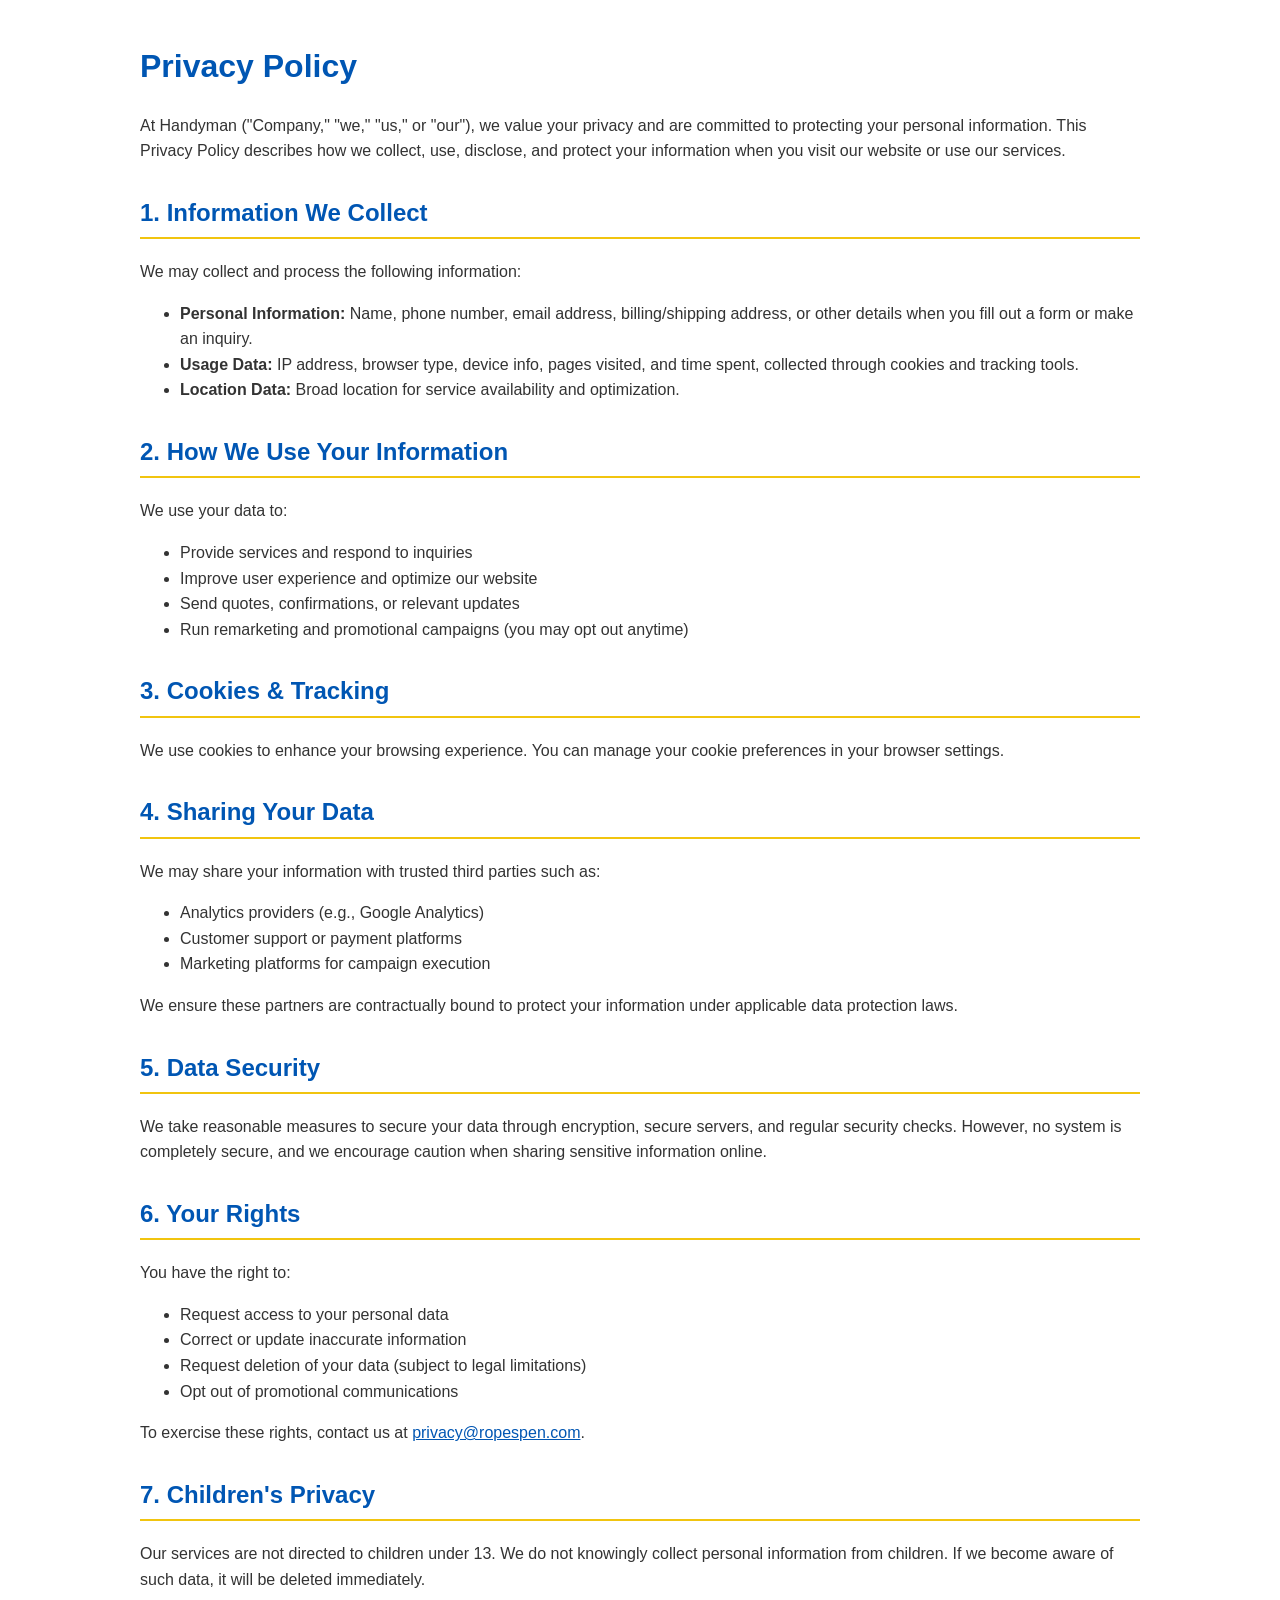
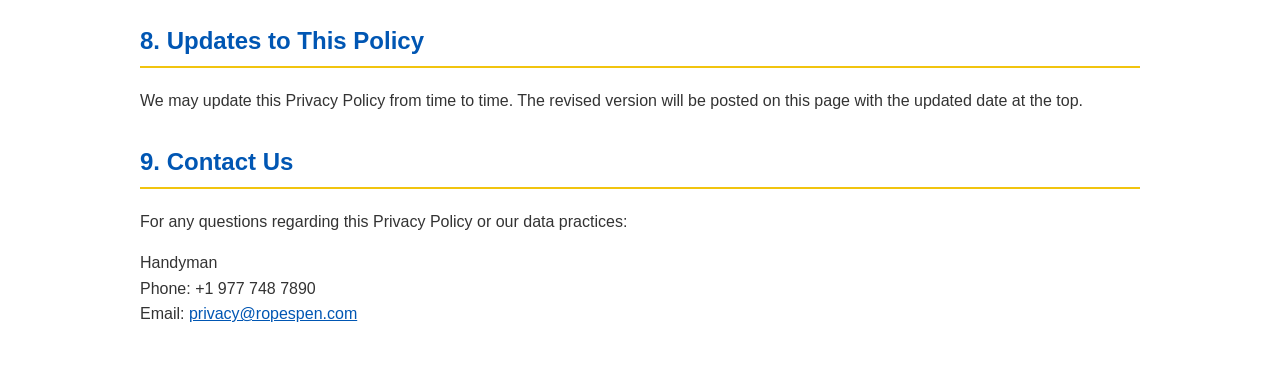
<file: Privacy_Policy.html>
<!DOCTYPE html>
<html lang="en">
<head>
    <meta charset="UTF-8">
    <meta name="viewport" content="width=device-width, initial-scale=1.0">
    <title>Privacy Policy | Your Website</title>
    <style>
        body {
            font-family: 'Segoe UI', Tahoma, Geneva, Verdana, sans-serif;
            line-height: 1.6;
            color: #333;
            max-width: 1000px;
            margin: 0 auto;
            padding: 20px;
        }
        h1 {
            color: #0056b3;
            margin-bottom: 20px;
        }
        h2 {
            color: #0056b3;
            margin-top: 30px;
            border-bottom: 2px solid #f1c40f;
            padding-bottom: 5px;
        }
        .policy-section {
            margin-bottom: 30px;
        }
        a {
            color: #0056b3;
        }
    </style>
</head>
<body>
    <h1>Privacy Policy</h1>

    <div class="policy-section">
        <p>At Handyman ("Company," "we," "us," or "our"), we value your privacy and are committed to protecting your personal information. This Privacy Policy describes how we collect, use, disclose, and protect your information when you visit our website or use our services.</p>
    </div>

    <div class="policy-section">
        <h2>1. Information We Collect</h2>
        <p>We may collect and process the following information:</p>
        <ul>
            <li><strong>Personal Information:</strong> Name, phone number, email address, billing/shipping address, or other details when you fill out a form or make an inquiry.</li>
            <li><strong>Usage Data:</strong> IP address, browser type, device info, pages visited, and time spent, collected through cookies and tracking tools.</li>
            <li><strong>Location Data:</strong> Broad location for service availability and optimization.</li>
        </ul>
    </div>

    <div class="policy-section">
        <h2>2. How We Use Your Information</h2>
        <p>We use your data to:</p>
        <ul>
            <li>Provide services and respond to inquiries</li>
            <li>Improve user experience and optimize our website</li>
            <li>Send quotes, confirmations, or relevant updates</li>
            <li>Run remarketing and promotional campaigns (you may opt out anytime)</li>
        </ul>
    </div>

    <div class="policy-section">
        <h2>3. Cookies & Tracking</h2>
        <p>We use cookies to enhance your browsing experience. You can manage your cookie preferences in your browser settings.</p>
    </div>

    <div class="policy-section">
        <h2>4. Sharing Your Data</h2>
        <p>We may share your information with trusted third parties such as:</p>
        <ul>
            <li>Analytics providers (e.g., Google Analytics)</li>
            <li>Customer support or payment platforms</li>
            <li>Marketing platforms for campaign execution</li>
        </ul>
        <p>We ensure these partners are contractually bound to protect your information under applicable data protection laws.</p>
    </div>

    <div class="policy-section">
        <h2>5. Data Security</h2>
        <p>We take reasonable measures to secure your data through encryption, secure servers, and regular security checks. However, no system is completely secure, and we encourage caution when sharing sensitive information online.</p>
    </div>

    <div class="policy-section">
        <h2>6. Your Rights</h2>
        <p>You have the right to:</p>
        <ul>
            <li>Request access to your personal data</li>
            <li>Correct or update inaccurate information</li>
            <li>Request deletion of your data (subject to legal limitations)</li>
            <li>Opt out of promotional communications</li>
        </ul>
        <p>To exercise these rights, contact us at <a href="mailto:privacy@ropespen.com">privacy@ropespen.com</a>.</p>
    </div>

    <div class="policy-section">
        <h2>7. Children's Privacy</h2>
        <p>Our services are not directed to children under 13. We do not knowingly collect personal information from children. If we become aware of such data, it will be deleted immediately.</p>
    </div>

    <div class="policy-section">
        <h2>8. Updates to This Policy</h2>
        <p>We may update this Privacy Policy from time to time. The revised version will be posted on this page with the updated date at the top.</p>
    </div>

    <div class="policy-section">
        <h2>9. Contact Us</h2>
        <p>For any questions regarding this Privacy Policy or our data practices:</p>
        <p>Handyman<br>Phone: +1 977 748 7890<br>Email: <a href="mailto:privacy@ropespen.com">privacy@ropespen.com</a></p>
    </div>

</body>
</html>
</file>
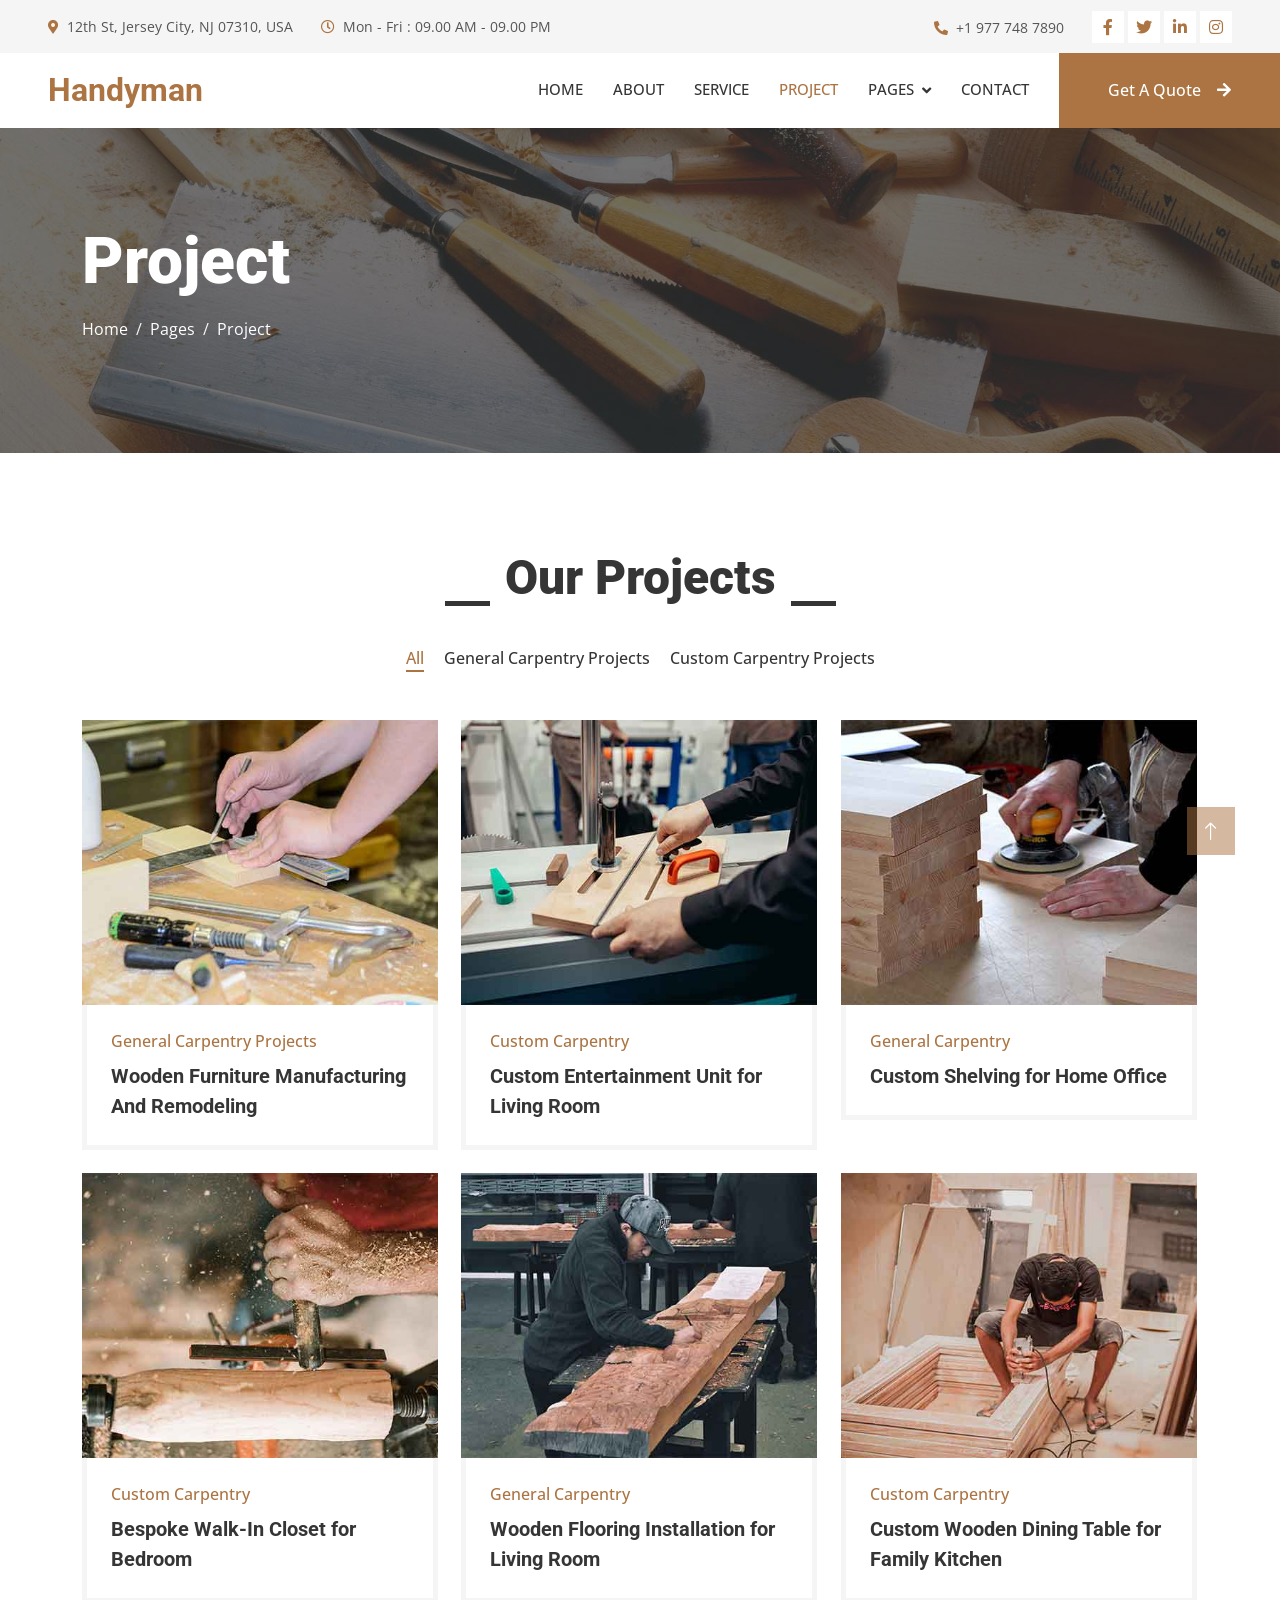
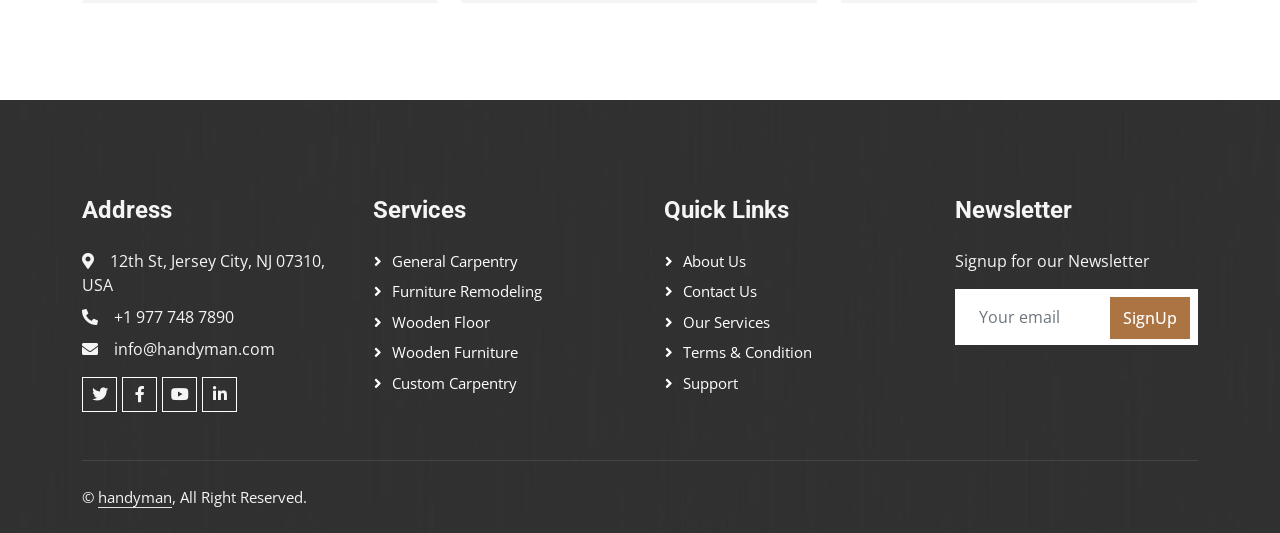
<file: project.html>
<!DOCTYPE html>
<html lang="en">

<head>
    <meta charset="utf-8">
    <title>HANDYMEN</title>
    <meta content="width=device-width, initial-scale=1.0" name="viewport">
    <meta content="" name="keywords">
    <meta content="" name="description">

    <!-- Favicon -->
    <link href="img/favicon.ico" rel="icon">

    <!-- Google Web Fonts -->
    <link rel="preconnect" href="https://fonts.googleapis.com">
    <link rel="preconnect" href="https://fonts.gstatic.com" crossorigin>
    <link href="https://fonts.googleapis.com/css2?family=Open+Sans:wght@400;500&family=Roboto:wght@500;700;900&display=swap" rel="stylesheet"> 

    <!-- Icon Font Stylesheet -->
    <link href="https://cdnjs.cloudflare.com/ajax/libs/font-awesome/5.10.0/css/all.min.css" rel="stylesheet">
    <link href="https://cdn.jsdelivr.net/npm/bootstrap-icons@1.4.1/font/bootstrap-icons.css" rel="stylesheet">

    <!-- Libraries Stylesheet -->
    <link href="lib/animate/animate.min.css" rel="stylesheet">
    <link href="lib/owlcarousel/assets/owl.carousel.min.css" rel="stylesheet">
    <link href="lib/lightbox/css/lightbox.min.css" rel="stylesheet">

    <!-- Customized Bootstrap Stylesheet -->
    <link href="css/bootstrap.min.css" rel="stylesheet">

    <!-- Template Stylesheet -->
    <link href="css/style.css" rel="stylesheet">
</head>

<body>
    <!-- Spinner Start -->
    <div id="spinner" class="show bg-white position-fixed translate-middle w-100 vh-100 top-50 start-50 d-flex align-items-center justify-content-center">
        <div class="spinner-grow text-primary" style="width: 3rem; height: 3rem;" role="status">
            <span class="sr-only">Loading...</span>
        </div>
    </div>
    <!-- Spinner End -->


    <!-- Topbar Start -->
    <div class="container-fluid bg-light p-0">
        <div class="row gx-0 d-none d-lg-flex">
            <div class="col-lg-7 px-5 text-start">
                <div class="h-100 d-inline-flex align-items-center py-3 me-4">
                    <small class="fa fa-map-marker-alt text-primary me-2"></small>
                    <small>12th St, Jersey City, NJ 07310, USA</small>
                </div>
                <div class="h-100 d-inline-flex align-items-center py-3">
                    <small class="far fa-clock text-primary me-2"></small>
                    <small>Mon - Fri : 09.00 AM - 09.00 PM</small>
                </div>
            </div>
            <div class="col-lg-5 px-5 text-end">
                <div class="h-100 d-inline-flex align-items-center py-3 me-4">
                    <small class="fa fa-phone-alt text-primary me-2"></small>
                    <small>+1 977 748 7890</small>
                </div>
                <div class="h-100 d-inline-flex align-items-center">
                    <a class="btn btn-sm-square bg-white text-primary me-1" href=""><i class="fab fa-facebook-f"></i></a>
                    <a class="btn btn-sm-square bg-white text-primary me-1" href=""><i class="fab fa-twitter"></i></a>
                    <a class="btn btn-sm-square bg-white text-primary me-1" href=""><i class="fab fa-linkedin-in"></i></a>
                    <a class="btn btn-sm-square bg-white text-primary me-0" href=""><i class="fab fa-instagram"></i></a>
                </div>
            </div>
        </div>
    </div>
    <!-- Topbar End -->


    <!-- Navbar Start -->
    <nav class="navbar navbar-expand-lg bg-white navbar-light sticky-top p-0">
        <a href="index.html" class="navbar-brand d-flex align-items-center px-4 px-lg-5">
            <h2 class="m-0 text-primary">Handyman</h2>
        </a>
        <button type="button" class="navbar-toggler me-4" data-bs-toggle="collapse" data-bs-target="#navbarCollapse">
            <span class="navbar-toggler-icon"></span>
        </button>
        <div class="collapse navbar-collapse" id="navbarCollapse">
            <div class="navbar-nav ms-auto p-4 p-lg-0">
                <a href="index.html" class="nav-item nav-link">Home</a>
                <a href="about.html" class="nav-item nav-link">About</a>
                <a href="service.html" class="nav-item nav-link">Service</a>
                <a href="project.html" class="nav-item nav-link active">Project</a>
                <div class="nav-item dropdown">
                    <a href="#" class="nav-link dropdown-toggle" data-bs-toggle="dropdown">Pages</a>
                    <div class="dropdown-menu fade-up m-0">
                        <a href="feature.html" class="dropdown-item">Feature</a>
                        <a href="quote.html" class="dropdown-item">Free Quote</a>
                        <a href="team.html" class="dropdown-item">Our Team</a>
                        <a href="testimonial.html" class="dropdown-item">Testimonial</a>
                        <a href="404.html" class="dropdown-item">404 Page</a>
                    </div>
                </div>
                <a href="contact.html" class="nav-item nav-link">Contact</a>
            </div>
            <a href="" class="btn btn-primary py-4 px-lg-5 d-none d-lg-block">Get A Quote<i class="fa fa-arrow-right ms-3"></i></a>
        </div>
    </nav>
    <!-- Navbar End -->


    <!-- Page Header Start -->
    <div class="container-fluid page-header py-5 mb-5">
        <div class="container py-5">
            <h1 class="display-3 text-white mb-3 animated slideInDown">Project</h1>
            <nav aria-label="breadcrumb animated slideInDown">
                <ol class="breadcrumb">
                    <li class="breadcrumb-item"><a class="text-white" href="#">Home</a></li>
                    <li class="breadcrumb-item"><a class="text-white" href="#">Pages</a></li>
                    <li class="breadcrumb-item text-white active" aria-current="page">Project</li>
                </ol>
            </nav>
        </div>
    </div>
    <!-- Page Header End -->


    <!-- Projects Start -->
    <div class="container-xxl py-5">
        <div class="container">
            <div class="section-title text-center">
                <h1 class="display-5 mb-5">Our Projects</h1>
            </div>
            <div class="row mt-n2 wow fadeInUp" data-wow-delay="0.3s">
                <div class="col-12 text-center">
                    <ul class="list-inline mb-5" id="portfolio-flters">
                        <li class="mx-2 active" data-filter="*">All</li>
                        <li class="mx-2" data-filter=".first">General Carpentry Projects </li>
                        <li class="mx-2" data-filter=".second">Custom Carpentry Projects </li>
                    </ul>
                </div>
            </div>
            <div class="row g-4 portfolio-container">
                <div class="col-lg-4 col-md-6 portfolio-item first wow fadeInUp" data-wow-delay="0.1s">
                    <div class="rounded overflow-hidden">
                        <div class="position-relative overflow-hidden">
                            <img class="img-fluid w-100" src="img/portfolio-1.jpg" alt="">
                            <div class="portfolio-overlay">
                                <a class="btn btn-square btn-outline-light mx-1" href="img/portfolio-1.jpg" data-lightbox="portfolio"><i class="fa fa-eye"></i></a>
                                <a class="btn btn-square btn-outline-light mx-1" href=""><i class="fa fa-link"></i></a>
                            </div>
                        </div>
                        <div class="border border-5 border-light border-top-0 p-4">
                            <p class="text-primary fw-medium mb-2">General Carpentry Projects</p>
                            <h5 class="lh-base mb-0">Wooden Furniture Manufacturing And Remodeling</a>
                        </div>
                    </div>
                </div>
                <div class="col-lg-4 col-md-6 portfolio-item second wow fadeInUp" data-wow-delay="0.3s">
                    <div class="rounded overflow-hidden">
                        <div class="position-relative overflow-hidden">
                            <img class="img-fluid w-100" src="img/portfolio-2.jpg" alt="">
                            <div class="portfolio-overlay">
                                <a class="btn btn-square btn-outline-light mx-1" href="img/portfolio-2.jpg" data-lightbox="portfolio"><i class="fa fa-eye"></i></a>
                                <a class="btn btn-square btn-outline-light mx-1" href=""><i class="fa fa-link"></i></a>
                            </div>
                        </div>
                        <div class="border border-5 border-light border-top-0 p-4">
                            <p class="text-primary fw-medium mb-2">Custom Carpentry</p>
                            <h5 class="lh-base mb-0">Custom Entertainment Unit for Living Room</a>
                        </div>
                    </div>
                </div>
                <div class="col-lg-4 col-md-6 portfolio-item first wow fadeInUp" data-wow-delay="0.5s">
                    <div class="rounded overflow-hidden">
                        <div class="position-relative overflow-hidden">
                            <img class="img-fluid w-100" src="img/portfolio-3.jpg" alt="">
                            <div class="portfolio-overlay">
                                <a class="btn btn-square btn-outline-light mx-1" href="img/portfolio-3.jpg" data-lightbox="portfolio"><i class="fa fa-eye"></i></a>
                                <a class="btn btn-square btn-outline-light mx-1" href=""><i class="fa fa-link"></i></a>
                            </div>
                        </div>
                        <div class="border border-5 border-light border-top-0 p-4">
                            <p class="text-primary fw-medium mb-2">General Carpentry</p>
                            <h5 class="lh-base mb-0">Custom Shelving for Home Office</a>
                        </div>
                    </div>
                </div>
                <div class="col-lg-4 col-md-6 portfolio-item second wow fadeInUp" data-wow-delay="0.1s">
                    <div class="rounded overflow-hidden">
                        <div class="position-relative overflow-hidden">
                            <img class="img-fluid w-100" src="img/portfolio-4.jpg" alt="">
                            <div class="portfolio-overlay">
                                <a class="btn btn-square btn-outline-light mx-1" href="img/portfolio-4.jpg" data-lightbox="portfolio"><i class="fa fa-eye"></i></a>
                                <a class="btn btn-square btn-outline-light mx-1" href=""><i class="fa fa-link"></i></a>
                            </div>
                        </div>
                        <div class="border border-5 border-light border-top-0 p-4">
                            <p class="text-primary fw-medium mb-2">Custom Carpentry</p>
                            <h5 class="lh-base mb-0">Bespoke Walk-In Closet for Bedroom</a>
                        </div>
                    </div>
                </div>
                <div class="col-lg-4 col-md-6 portfolio-item first wow fadeInUp" data-wow-delay="0.3s">
                    <div class="rounded overflow-hidden">
                        <div class="position-relative overflow-hidden">
                            <img class="img-fluid w-100" src="img/portfolio-5.jpg" alt="">
                            <div class="portfolio-overlay">
                                <a class="btn btn-square btn-outline-light mx-1" href="img/portfolio-5.jpg" data-lightbox="portfolio"><i class="fa fa-eye"></i></a>
                                <a class="btn btn-square btn-outline-light mx-1" href=""><i class="fa fa-link"></i></a>
                            </div>
                        </div>
                        <div class="border border-5 border-light border-top-0 p-4">
                            <p class="text-primary fw-medium mb-2">General Carpentry</p>
                            <h5 class="lh-base mb-0">Wooden Flooring Installation for Living Room</a>
                        </div>
                    </div>
                </div>
                <div class="col-lg-4 col-md-6 portfolio-item second wow fadeInUp" data-wow-delay="0.5s">
                    <div class="rounded overflow-hidden">
                        <div class="position-relative overflow-hidden">
                            <img class="img-fluid w-100" src="img/portfolio-6.jpg" alt="">
                            <div class="portfolio-overlay">
                                <a class="btn btn-square btn-outline-light mx-1" href="img/portfolio-6.jpg" data-lightbox="portfolio"><i class="fa fa-eye"></i></a>
                                <a class="btn btn-square btn-outline-light mx-1" href=""><i class="fa fa-link"></i></a>
                            </div>
                        </div>
                        <div class="border border-5 border-light border-top-0 p-4">
                            <p class="text-primary fw-medium mb-2">Custom Carpentry</p>
                            <h5 class="lh-base mb-0">Custom Wooden Dining Table for Family Kitchen</a>
                        </div>
                    </div>
                </div>
            </div>
        </div>
    </div>
    <!-- Projects End -->
        

    <!-- Footer Start -->
    <div class="container-fluid bg-dark text-light footer mt-5 pt-5 wow fadeIn" data-wow-delay="0.1s">
        <div class="container py-5">
            <div class="row g-5">
                <div class="col-lg-3 col-md-6">
                    <h4 class="text-light mb-4">Address</h4>
                    <p class="mb-2"><i class="fa fa-map-marker-alt me-3"></i>12th St, Jersey City, NJ 07310, USA</p>
                    <p class="mb-2"><i class="fa fa-phone-alt me-3"></i>+1 977 748 7890</p>
                    <p class="mb-2"><i class="fa fa-envelope me-3"></i>info@handyman.com</p>
                    <div class="d-flex pt-2">
                        <a class="btn btn-outline-light btn-social" href=""><i class="fab fa-twitter"></i></a>
                        <a class="btn btn-outline-light btn-social" href=""><i class="fab fa-facebook-f"></i></a>
                        <a class="btn btn-outline-light btn-social" href=""><i class="fab fa-youtube"></i></a>
                        <a class="btn btn-outline-light btn-social" href=""><i class="fab fa-linkedin-in"></i></a>
                    </div>
                </div>
                <div class="col-lg-3 col-md-6">
                    <h4 class="text-light mb-4">Services</h4>
                    <a class="btn btn-link" href="">General Carpentry</a>
                    <a class="btn btn-link" href="">Furniture Remodeling</a>
                    <a class="btn btn-link" href="">Wooden Floor</a>
                    <a class="btn btn-link" href="">Wooden Furniture</a>
                    <a class="btn btn-link" href="">Custom Carpentry</a>
                </div>
                <div class="col-lg-3 col-md-6">
                    <h4 class="text-light mb-4">Quick Links</h4>
                    <a class="btn btn-link" href="">About Us</a>
                    <a class="btn btn-link" href="">Contact Us</a>
                    <a class="btn btn-link" href="">Our Services</a>
                    <a class="btn btn-link" href="">Terms & Condition</a>
                    <a class="btn btn-link" href="">Support</a>
                </div>
                <div class="col-lg-3 col-md-6">
                    <h4 class="text-light mb-4">Newsletter</h4>
                    <p>Signup for our Newsletter</p>
                    <div class="position-relative mx-auto" style="max-width: 400px;">
                        <input class="form-control border-0 w-100 py-3 ps-4 pe-5" type="text" placeholder="Your email">
                        <button type="button" class="btn btn-primary py-2 position-absolute top-0 end-0 mt-2 me-2">SignUp</button>
                    </div>
                </div>
            </div>
        </div>
        <div class="container">
            <div class="copyright">
                <div class="row">
                    <div class="col-md-6 text-center text-md-start mb-3 mb-md-0">
                        &copy; <a class="border-bottom" href="#">handyman</a>, All Right Reserved.
                    </div>
                </div>
            </div>
        </div>
    </div>
    <!-- Footer End -->


    <!-- Back to Top -->
    <a href="#" class="btn btn-lg btn-primary btn-lg-square rounded-0 back-to-top"><i class="bi bi-arrow-up"></i></a>


    <!-- JavaScript Libraries -->
    <script src="https://code.jquery.com/jquery-3.4.1.min.js"></script>
    <script src="https://cdn.jsdelivr.net/npm/bootstrap@5.0.0/dist/js/bootstrap.bundle.min.js"></script>
    <script src="lib/wow/wow.min.js"></script>
    <script src="lib/easing/easing.min.js"></script>
    <script src="lib/waypoints/waypoints.min.js"></script>
    <script src="lib/counterup/counterup.min.js"></script>
    <script src="lib/owlcarousel/owl.carousel.min.js"></script>
    <script src="lib/isotope/isotope.pkgd.min.js"></script>
    <script src="lib/lightbox/js/lightbox.min.js"></script>

    <!-- Template Javascript -->
    <script src="js/main.js"></script>
</body>

</html>
</file>
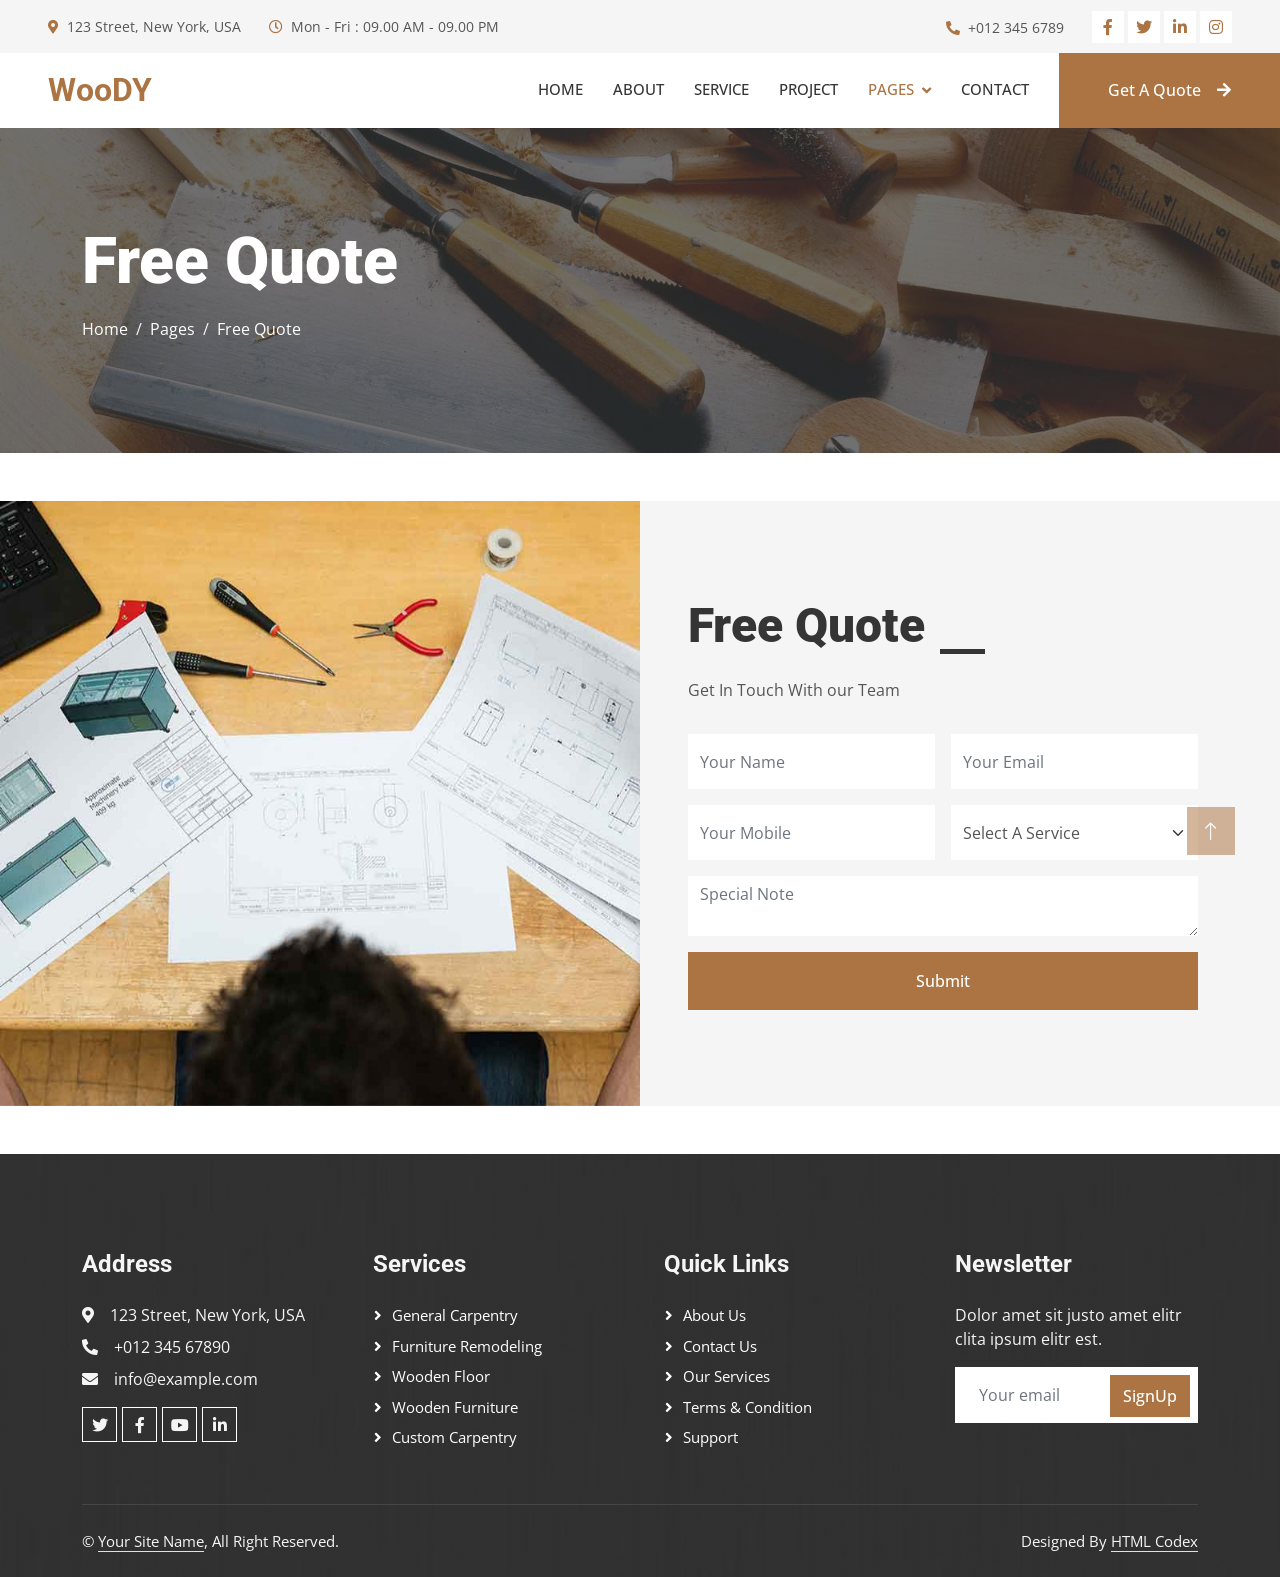
<file: quote.html>
<!DOCTYPE html>
<html lang="en">

<head>
    <meta charset="utf-8">
    <title>Woody - Carpenter Website Template</title>
    <meta content="width=device-width, initial-scale=1.0" name="viewport">
    <meta content="" name="keywords">
    <meta content="" name="description">

    <!-- Favicon -->
    <link href="img/favicon.ico" rel="icon">

    <!-- Google Web Fonts -->
    <link rel="preconnect" href="https://fonts.googleapis.com">
    <link rel="preconnect" href="https://fonts.gstatic.com" crossorigin>
    <link href="https://fonts.googleapis.com/css2?family=Open+Sans:wght@400;500&family=Roboto:wght@500;700;900&display=swap" rel="stylesheet"> 

    <!-- Icon Font Stylesheet -->
    <link href="https://cdnjs.cloudflare.com/ajax/libs/font-awesome/5.10.0/css/all.min.css" rel="stylesheet">
    <link href="https://cdn.jsdelivr.net/npm/bootstrap-icons@1.4.1/font/bootstrap-icons.css" rel="stylesheet">

    <!-- Libraries Stylesheet -->
    <link href="lib/animate/animate.min.css" rel="stylesheet">
    <link href="lib/owlcarousel/assets/owl.carousel.min.css" rel="stylesheet">
    <link href="lib/lightbox/css/lightbox.min.css" rel="stylesheet">

    <!-- Customized Bootstrap Stylesheet -->
    <link href="css/bootstrap.min.css" rel="stylesheet">

    <!-- Template Stylesheet -->
    <link href="css/style.css" rel="stylesheet">
</head>

<body>
    <!-- Spinner Start -->
    <div id="spinner" class="show bg-white position-fixed translate-middle w-100 vh-100 top-50 start-50 d-flex align-items-center justify-content-center">
        <div class="spinner-grow text-primary" style="width: 3rem; height: 3rem;" role="status">
            <span class="sr-only">Loading...</span>
        </div>
    </div>
    <!-- Spinner End -->


    <!-- Topbar Start -->
    <div class="container-fluid bg-light p-0">
        <div class="row gx-0 d-none d-lg-flex">
            <div class="col-lg-7 px-5 text-start">
                <div class="h-100 d-inline-flex align-items-center py-3 me-4">
                    <small class="fa fa-map-marker-alt text-primary me-2"></small>
                    <small>123 Street, New York, USA</small>
                </div>
                <div class="h-100 d-inline-flex align-items-center py-3">
                    <small class="far fa-clock text-primary me-2"></small>
                    <small>Mon - Fri : 09.00 AM - 09.00 PM</small>
                </div>
            </div>
            <div class="col-lg-5 px-5 text-end">
                <div class="h-100 d-inline-flex align-items-center py-3 me-4">
                    <small class="fa fa-phone-alt text-primary me-2"></small>
                    <small>+012 345 6789</small>
                </div>
                <div class="h-100 d-inline-flex align-items-center">
                    <a class="btn btn-sm-square bg-white text-primary me-1" href=""><i class="fab fa-facebook-f"></i></a>
                    <a class="btn btn-sm-square bg-white text-primary me-1" href=""><i class="fab fa-twitter"></i></a>
                    <a class="btn btn-sm-square bg-white text-primary me-1" href=""><i class="fab fa-linkedin-in"></i></a>
                    <a class="btn btn-sm-square bg-white text-primary me-0" href=""><i class="fab fa-instagram"></i></a>
                </div>
            </div>
        </div>
    </div>
    <!-- Topbar End -->


    <!-- Navbar Start -->
    <nav class="navbar navbar-expand-lg bg-white navbar-light sticky-top p-0">
        <a href="index.html" class="navbar-brand d-flex align-items-center px-4 px-lg-5">
            <h2 class="m-0 text-primary">WooDY</h2>
        </a>
        <button type="button" class="navbar-toggler me-4" data-bs-toggle="collapse" data-bs-target="#navbarCollapse">
            <span class="navbar-toggler-icon"></span>
        </button>
        <div class="collapse navbar-collapse" id="navbarCollapse">
            <div class="navbar-nav ms-auto p-4 p-lg-0">
                <a href="index.html" class="nav-item nav-link">Home</a>
                <a href="about.html" class="nav-item nav-link">About</a>
                <a href="service.html" class="nav-item nav-link">Service</a>
                <a href="project.html" class="nav-item nav-link">Project</a>
                <div class="nav-item dropdown">
                    <a href="#" class="nav-link dropdown-toggle active" data-bs-toggle="dropdown">Pages</a>
                    <div class="dropdown-menu fade-up m-0">
                        <a href="feature.html" class="dropdown-item">Feature</a>
                        <a href="quote.html" class="dropdown-item active">Free Quote</a>
                        <a href="team.html" class="dropdown-item">Our Team</a>
                        <a href="testimonial.html" class="dropdown-item">Testimonial</a>
                        <a href="404.html" class="dropdown-item">404 Page</a>
                    </div>
                </div>
                <a href="contact.html" class="nav-item nav-link">Contact</a>
            </div>
            <a href="" class="btn btn-primary py-4 px-lg-5 d-none d-lg-block">Get A Quote<i class="fa fa-arrow-right ms-3"></i></a>
        </div>
    </nav>
    <!-- Navbar End -->


    <!-- Page Header Start -->
    <div class="container-fluid page-header py-5 mb-5">
        <div class="container py-5">
            <h1 class="display-3 text-white mb-3 animated slideInDown">Free Quote</h1>
            <nav aria-label="breadcrumb animated slideInDown">
                <ol class="breadcrumb">
                    <li class="breadcrumb-item"><a class="text-white" href="#">Home</a></li>
                    <li class="breadcrumb-item"><a class="text-white" href="#">Pages</a></li>
                    <li class="breadcrumb-item text-white active" aria-current="page">Free Quote</li>
                </ol>
            </nav>
        </div>
    </div>
    <!-- Page Header End -->


  <!-- Quote Start -->
  <div class="container-fluid bg-light overflow-hidden my-5 px-lg-0">
    <div class="container quote px-lg-0">
        <div class="row g-0 mx-lg-0">
            <div class="col-lg-6 ps-lg-0" style="min-height: 400px;">
                <div class="position-relative h-100">
                    <img class="position-absolute img-fluid w-100 h-100" src="img/quote.jpg" style="object-fit: cover;" alt="">
                </div>
            </div>
            <div class="col-lg-6 quote-text py-5 wow fadeIn" data-wow-delay="0.5s">
                <div class="p-lg-5 pe-lg-0">
                    <div class="section-title text-start">
                        <h1 class="display-5 mb-4">Free Quote</h1>
                    </div>
                    <p class="mb-4 pb-2">Get In Touch With our Team</p>
                    <form>
                        <div class="row g-3">
                            <div class="col-12 col-sm-6">
                                <input type="text" class="form-control border-0" placeholder="Your Name" style="height: 55px;">
                            </div>
                            <div class="col-12 col-sm-6">
                                <input type="email" class="form-control border-0" placeholder="Your Email" style="height: 55px;">
                            </div>
                            <div class="col-12 col-sm-6">
                                <input type="text" class="form-control border-0" placeholder="Your Mobile" style="height: 55px;">
                            </div>
                            <div class="col-12 col-sm-6">
                                <select class="form-select border-0" style="height: 55px;">
                                    <option selected>Select A Service</option>
                                    <option value="1">General Carpentry</option>
                                    <option value="2">Custom Carpentry</option>
                                </select>
                            </div>
                            <div class="col-12">
                                <textarea class="form-control border-0" placeholder="Special Note"></textarea>
                            </div>
                            <div class="col-12">
                                <button class="btn btn-primary w-100 py-3" type="submit">Submit</button>
                            </div>
                        </div>
                    </form>
                </div>
            </div>
        </div>
    </div>
</div>
<!-- Quote End -->
        

    <!-- Footer Start -->
    <div class="container-fluid bg-dark text-light footer mt-5 pt-5 wow fadeIn" data-wow-delay="0.1s">
        <div class="container py-5">
            <div class="row g-5">
                <div class="col-lg-3 col-md-6">
                    <h4 class="text-light mb-4">Address</h4>
                    <p class="mb-2"><i class="fa fa-map-marker-alt me-3"></i>123 Street, New York, USA</p>
                    <p class="mb-2"><i class="fa fa-phone-alt me-3"></i>+012 345 67890</p>
                    <p class="mb-2"><i class="fa fa-envelope me-3"></i>info@example.com</p>
                    <div class="d-flex pt-2">
                        <a class="btn btn-outline-light btn-social" href=""><i class="fab fa-twitter"></i></a>
                        <a class="btn btn-outline-light btn-social" href=""><i class="fab fa-facebook-f"></i></a>
                        <a class="btn btn-outline-light btn-social" href=""><i class="fab fa-youtube"></i></a>
                        <a class="btn btn-outline-light btn-social" href=""><i class="fab fa-linkedin-in"></i></a>
                    </div>
                </div>
                <div class="col-lg-3 col-md-6">
                    <h4 class="text-light mb-4">Services</h4>
                    <a class="btn btn-link" href="">General Carpentry</a>
                    <a class="btn btn-link" href="">Furniture Remodeling</a>
                    <a class="btn btn-link" href="">Wooden Floor</a>
                    <a class="btn btn-link" href="">Wooden Furniture</a>
                    <a class="btn btn-link" href="">Custom Carpentry</a>
                </div>
                <div class="col-lg-3 col-md-6">
                    <h4 class="text-light mb-4">Quick Links</h4>
                    <a class="btn btn-link" href="">About Us</a>
                    <a class="btn btn-link" href="">Contact Us</a>
                    <a class="btn btn-link" href="">Our Services</a>
                    <a class="btn btn-link" href="">Terms & Condition</a>
                    <a class="btn btn-link" href="">Support</a>
                </div>
                <div class="col-lg-3 col-md-6">
                    <h4 class="text-light mb-4">Newsletter</h4>
                    <p>Dolor amet sit justo amet elitr clita ipsum elitr est.</p>
                    <div class="position-relative mx-auto" style="max-width: 400px;">
                        <input class="form-control border-0 w-100 py-3 ps-4 pe-5" type="text" placeholder="Your email">
                        <button type="button" class="btn btn-primary py-2 position-absolute top-0 end-0 mt-2 me-2">SignUp</button>
                    </div>
                </div>
            </div>
        </div>
        <div class="container">
            <div class="copyright">
                <div class="row">
                    <div class="col-md-6 text-center text-md-start mb-3 mb-md-0">
                        &copy; <a class="border-bottom" href="#">Your Site Name</a>, All Right Reserved.
                    </div>
                    <div class="col-md-6 text-center text-md-end">
                        <!--/*** This template is free as long as you keep the footer author’s credit link/attribution link/backlink. If you'd like to use the template without the footer author’s credit link/attribution link/backlink, you can purchase the Credit Removal License from "https://htmlcodex.com/credit-removal". Thank you for your support. ***/-->
                        Designed By <a class="border-bottom" href="https://htmlcodex.com">HTML Codex</a>
                    </div>
                </div>
            </div>
        </div>
    </div>
    <!-- Footer End -->


    <!-- Back to Top -->
    <a href="#" class="btn btn-lg btn-primary btn-lg-square rounded-0 back-to-top"><i class="bi bi-arrow-up"></i></a>


    <!-- JavaScript Libraries -->
    <script src="https://code.jquery.com/jquery-3.4.1.min.js"></script>
    <script src="https://cdn.jsdelivr.net/npm/bootstrap@5.0.0/dist/js/bootstrap.bundle.min.js"></script>
    <script src="lib/wow/wow.min.js"></script>
    <script src="lib/easing/easing.min.js"></script>
    <script src="lib/waypoints/waypoints.min.js"></script>
    <script src="lib/counterup/counterup.min.js"></script>
    <script src="lib/owlcarousel/owl.carousel.min.js"></script>
    <script src="lib/isotope/isotope.pkgd.min.js"></script>
    <script src="lib/lightbox/js/lightbox.min.js"></script>

    <!-- Template Javascript -->
    <script src="js/main.js"></script>
</body>

</html>
</file>
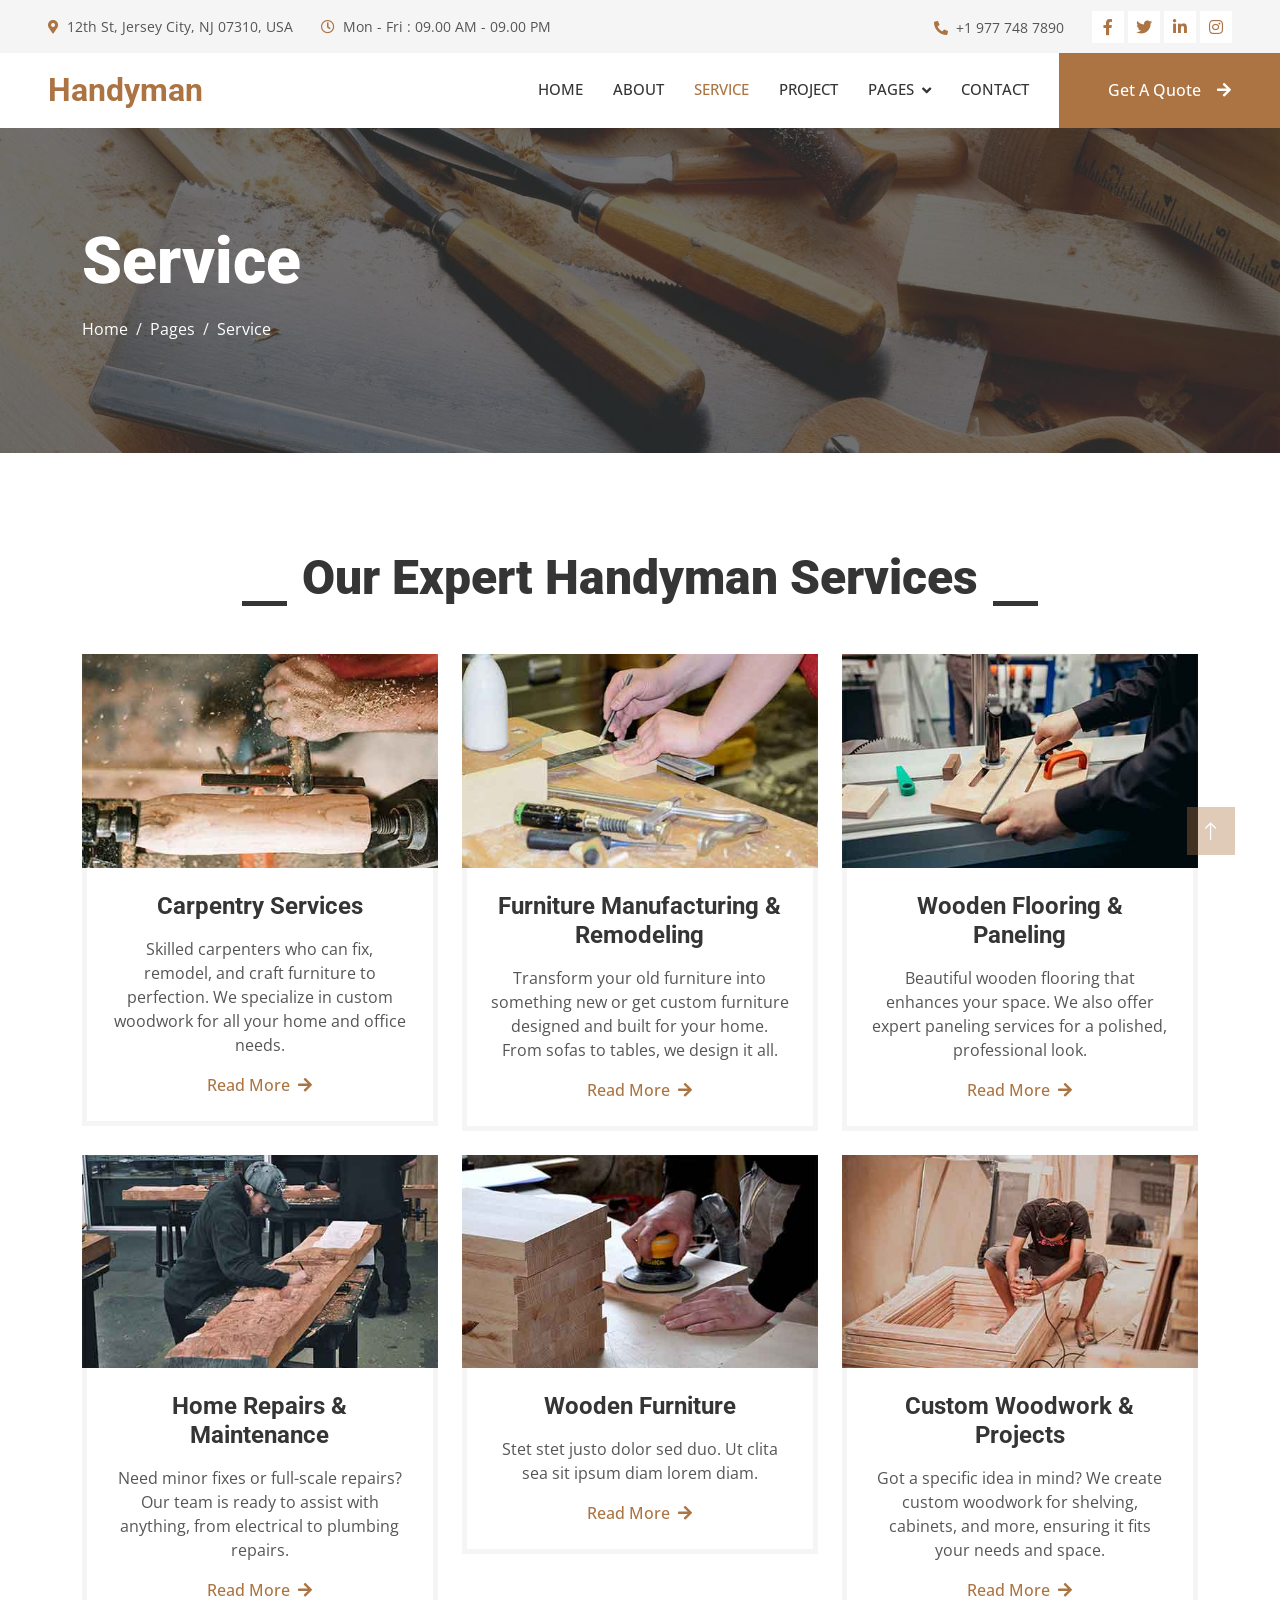
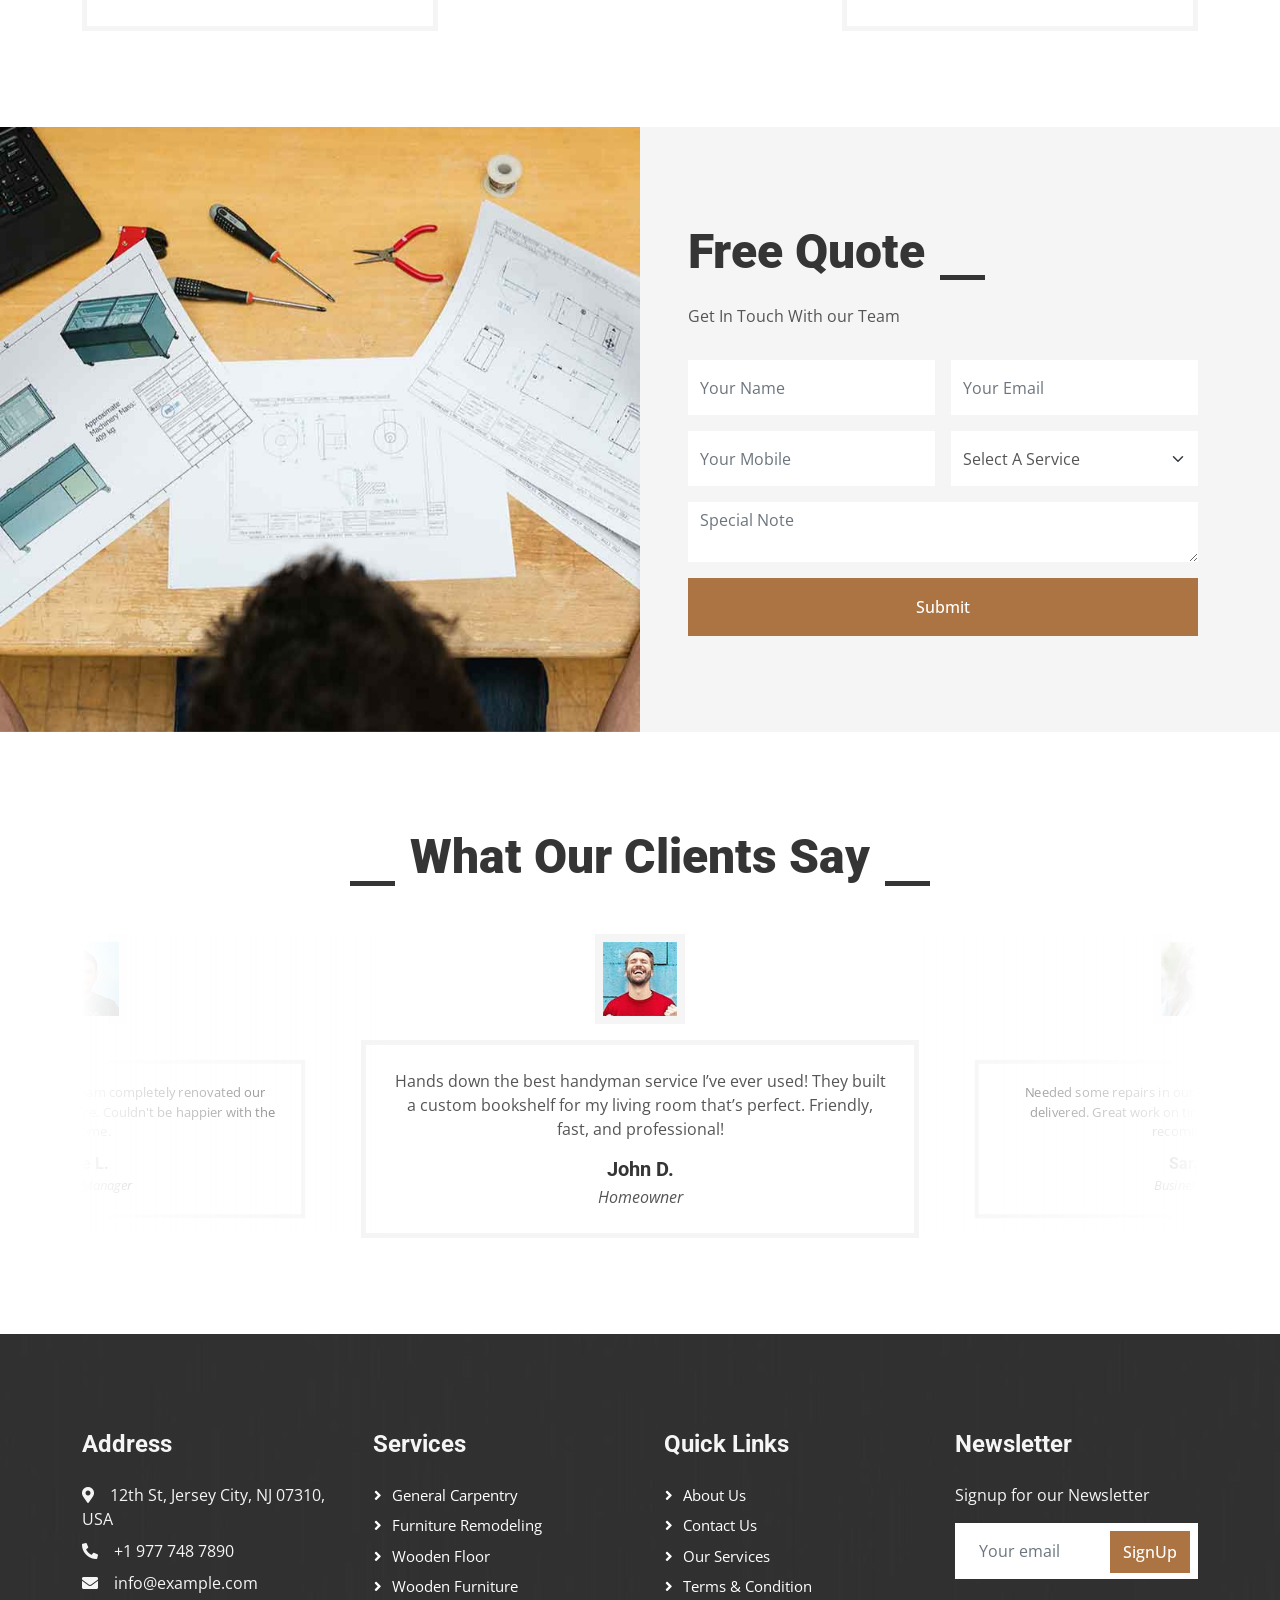
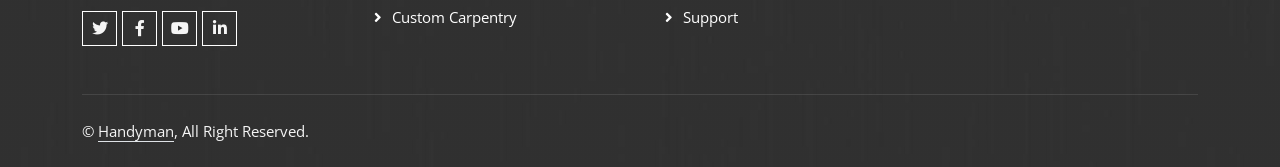
<file: service.html>
<!DOCTYPE html>
<html lang="en">

<head>
    <meta charset="utf-8">
    <title>HANDYMEN</title>
    <meta content="width=device-width, initial-scale=1.0" name="viewport">
    <meta content="" name="keywords">
    <meta content="" name="description">

    <!-- Favicon -->
    <link href="img/favicon.ico" rel="icon">

    <!-- Google Web Fonts -->
    <link rel="preconnect" href="https://fonts.googleapis.com">
    <link rel="preconnect" href="https://fonts.gstatic.com" crossorigin>
    <link href="https://fonts.googleapis.com/css2?family=Open+Sans:wght@400;500&family=Roboto:wght@500;700;900&display=swap" rel="stylesheet"> 

    <!-- Icon Font Stylesheet -->
    <link href="https://cdnjs.cloudflare.com/ajax/libs/font-awesome/5.10.0/css/all.min.css" rel="stylesheet">
    <link href="https://cdn.jsdelivr.net/npm/bootstrap-icons@1.4.1/font/bootstrap-icons.css" rel="stylesheet">

    <!-- Libraries Stylesheet -->
    <link href="lib/animate/animate.min.css" rel="stylesheet">
    <link href="lib/owlcarousel/assets/owl.carousel.min.css" rel="stylesheet">
    <link href="lib/lightbox/css/lightbox.min.css" rel="stylesheet">

    <!-- Customized Bootstrap Stylesheet -->
    <link href="css/bootstrap.min.css" rel="stylesheet">

    <!-- Template Stylesheet -->
    <link href="css/style.css" rel="stylesheet">
</head>

<body>
    <!-- Spinner Start -->
    <div id="spinner" class="show bg-white position-fixed translate-middle w-100 vh-100 top-50 start-50 d-flex align-items-center justify-content-center">
        <div class="spinner-grow text-primary" style="width: 3rem; height: 3rem;" role="status">
            <span class="sr-only">Loading...</span>
        </div>
    </div>
    <!-- Spinner End -->


    <!-- Topbar Start -->
    <div class="container-fluid bg-light p-0">
        <div class="row gx-0 d-none d-lg-flex">
            <div class="col-lg-7 px-5 text-start">
                <div class="h-100 d-inline-flex align-items-center py-3 me-4">
                    <small class="fa fa-map-marker-alt text-primary me-2"></small>
                    <small>12th St, Jersey City, NJ 07310, USA</small>
                </div>
                <div class="h-100 d-inline-flex align-items-center py-3">
                    <small class="far fa-clock text-primary me-2"></small>
                    <small>Mon - Fri : 09.00 AM - 09.00 PM</small>
                </div>
            </div>
            <div class="col-lg-5 px-5 text-end">
                <div class="h-100 d-inline-flex align-items-center py-3 me-4">
                    <small class="fa fa-phone-alt text-primary me-2"></small>
                    <small>+1 977 748 7890</small>
                </div>
                <div class="h-100 d-inline-flex align-items-center">
                    <a class="btn btn-sm-square bg-white text-primary me-1" href=""><i class="fab fa-facebook-f"></i></a>
                    <a class="btn btn-sm-square bg-white text-primary me-1" href=""><i class="fab fa-twitter"></i></a>
                    <a class="btn btn-sm-square bg-white text-primary me-1" href=""><i class="fab fa-linkedin-in"></i></a>
                    <a class="btn btn-sm-square bg-white text-primary me-0" href=""><i class="fab fa-instagram"></i></a>
                </div>
            </div>
        </div>
    </div>
    <!-- Topbar End -->


    <!-- Navbar Start -->
    <nav class="navbar navbar-expand-lg bg-white navbar-light sticky-top p-0">
        <a href="index.html" class="navbar-brand d-flex align-items-center px-4 px-lg-5">
            <h2 class="m-0 text-primary">Handyman</h2>
        </a>
        <button type="button" class="navbar-toggler me-4" data-bs-toggle="collapse" data-bs-target="#navbarCollapse">
            <span class="navbar-toggler-icon"></span>
        </button>
        <div class="collapse navbar-collapse" id="navbarCollapse">
            <div class="navbar-nav ms-auto p-4 p-lg-0">
                <a href="index.html" class="nav-item nav-link">Home</a>
                <a href="about.html" class="nav-item nav-link">About</a>
                <a href="service.html" class="nav-item nav-link active">Service</a>
                <a href="project.html" class="nav-item nav-link">Project</a>
                <div class="nav-item dropdown">
                    <a href="#" class="nav-link dropdown-toggle" data-bs-toggle="dropdown">Pages</a>
                    <div class="dropdown-menu fade-up m-0">
                        <a href="feature.html" class="dropdown-item">Feature</a>
                        <a href="quote.html" class="dropdown-item">Free Quote</a>
                        <a href="team.html" class="dropdown-item">Our Team</a>
                        <a href="testimonial.html" class="dropdown-item">Testimonial</a>
                        <a href="404.html" class="dropdown-item">404 Page</a>
                    </div>
                </div>
                <a href="contact.html" class="nav-item nav-link">Contact</a>
            </div>
            <a href="" class="btn btn-primary py-4 px-lg-5 d-none d-lg-block">Get A Quote<i class="fa fa-arrow-right ms-3"></i></a>
        </div>
    </nav>
    <!-- Navbar End -->


    <!-- Page Header Start -->
    <div class="container-fluid page-header py-5 mb-5">
        <div class="container py-5">
            <h1 class="display-3 text-white mb-3 animated slideInDown">Service</h1>
            <nav aria-label="breadcrumb animated slideInDown">
                <ol class="breadcrumb">
                    <li class="breadcrumb-item"><a class="text-white" href="#">Home</a></li>
                    <li class="breadcrumb-item"><a class="text-white" href="#">Pages</a></li>
                    <li class="breadcrumb-item text-white active" aria-current="page">Service</li>
                </ol>
            </nav>
        </div>
    </div>
    <!-- Page Header End -->


    <!-- Service Start -->
    <div class="container-xxl py-5">
        <div class="container">
            <div class="section-title text-center">
                <h1 class="display-5 mb-5">Our Expert Handyman Services</h1>
            </div>
            <div class="row g-4">
                <div class="col-md-6 col-lg-4 wow fadeInUp" data-wow-delay="0.1s">
                    <div class="service-item">
                        <div class="overflow-hidden">
                            <img class="img-fluid" src="img/service-1.jpg" alt="">
                        </div>
                        <div class="p-4 text-center border border-5 border-light border-top-0">
                            <h4 class="mb-3">Carpentry Services</h4>
                            <p>Skilled carpenters who can fix, remodel, and craft furniture to perfection. We specialize in custom woodwork for all your home and office needs.</p>
                            <a class="fw-medium" href="">Read More<i class="fa fa-arrow-right ms-2"></i></a>
                        </div>
                    </div>
                </div>
                <div class="col-md-6 col-lg-4 wow fadeInUp" data-wow-delay="0.3s">
                    <div class="service-item">
                        <div class="overflow-hidden">
                            <img class="img-fluid" src="img/service-2.jpg" alt="">
                        </div>
                        <div class="p-4 text-center border border-5 border-light border-top-0">
                            <h4 class="mb-3">Furniture Manufacturing & Remodeling</h4>
                            <p>Transform your old furniture into something new or get custom furniture designed and built for your home. From sofas to tables, we design it all.</p>
                            <a class="fw-medium" href="">Read More<i class="fa fa-arrow-right ms-2"></i></a>
                        </div>
                    </div>
                </div>
                <div class="col-md-6 col-lg-4 wow fadeInUp" data-wow-delay="0.5s">
                    <div class="service-item">
                        <div class="overflow-hidden">
                            <img class="img-fluid" src="img/service-3.jpg" alt="">
                        </div>
                        <div class="p-4 text-center border border-5 border-light border-top-0">
                            <h4 class="mb-3">Wooden Flooring & Paneling</h4>
                            <p>Beautiful wooden flooring that enhances your space. We also offer expert paneling services for a polished, professional look.</p>
                            <a class="fw-medium" href="">Read More<i class="fa fa-arrow-right ms-2"></i></a>
                        </div>
                    </div>
                </div>
                <div class="col-md-6 col-lg-4 wow fadeInUp" data-wow-delay="0.1s">
                    <div class="service-item">
                        <div class="overflow-hidden">
                            <img class="img-fluid" src="img/service-4.jpg" alt="">
                        </div>
                        <div class="p-4 text-center border border-5 border-light border-top-0">
                            <h4 class="mb-3">Home Repairs & Maintenance</h4>
                            <p>Need minor fixes or full-scale repairs? Our team is ready to assist with anything, from electrical to plumbing repairs.</p>
                            <a class="fw-medium" href="">Read More<i class="fa fa-arrow-right ms-2"></i></a>
                        </div>
                    </div>
                </div>
                <div class="col-md-6 col-lg-4 wow fadeInUp" data-wow-delay="0.3s">
                    <div class="service-item">
                        <div class="overflow-hidden">
                            <img class="img-fluid" src="img/service-5.jpg" alt="">
                        </div>
                        <div class="p-4 text-center border border-5 border-light border-top-0">
                            <h4 class="mb-3">Wooden Furniture</h4>
                            <p>Stet stet justo dolor sed duo. Ut clita sea sit ipsum diam lorem diam.</p>
                            <a class="fw-medium" href="">Read More<i class="fa fa-arrow-right ms-2"></i></a>
                        </div>
                    </div>
                </div>
                <div class="col-md-6 col-lg-4 wow fadeInUp" data-wow-delay="0.5s">
                    <div class="service-item">
                        <div class="overflow-hidden">
                            <img class="img-fluid" src="img/service-6.jpg" alt="">
                        </div>
                        <div class="p-4 text-center border border-5 border-light border-top-0">
                            <h4 class="mb-3">Custom Woodwork & Projects</h4>
                            <p>Got a specific idea in mind? We create custom woodwork for shelving, cabinets, and more, ensuring it fits your needs and space.</p>
                            <a class="fw-medium" href="">Read More<i class="fa fa-arrow-right ms-2"></i></a>
                        </div>
                    </div>
                </div>
            </div>
        </div>
    </div>
    <!-- Service End -->


    <!-- Quote Start -->
    <div class="container-fluid bg-light overflow-hidden my-5 px-lg-0">
        <div class="container quote px-lg-0">
            <div class="row g-0 mx-lg-0">
                <div class="col-lg-6 ps-lg-0" style="min-height: 400px;">
                    <div class="position-relative h-100">
                        <img class="position-absolute img-fluid w-100 h-100" src="img/quote.jpg" style="object-fit: cover;" alt="">
                    </div>
                </div>
                <div class="col-lg-6 quote-text py-5 wow fadeIn" data-wow-delay="0.5s">
                    <div class="p-lg-5 pe-lg-0">
                        <div class="section-title text-start">
                            <h1 class="display-5 mb-4">Free Quote</h1>
                        </div>
                        <p class="mb-4 pb-2">Get In Touch With our Team</p>
                        <form>
                            <div class="row g-3">
                                <div class="col-12 col-sm-6">
                                    <input type="text" class="form-control border-0" placeholder="Your Name" style="height: 55px;">
                                </div>
                                <div class="col-12 col-sm-6">
                                    <input type="email" class="form-control border-0" placeholder="Your Email" style="height: 55px;">
                                </div>
                                <div class="col-12 col-sm-6">
                                    <input type="text" class="form-control border-0" placeholder="Your Mobile" style="height: 55px;">
                                </div>
                                <div class="col-12 col-sm-6">
                                    <select class="form-select border-0" style="height: 55px;">
                                        <option selected>Select A Service</option>
                                        <option value="1">General Carpentry</option>
                                        <option value="2">Custom Carpentry</option>
                                    </select>
                                </div>
                                <div class="col-12">
                                    <textarea class="form-control border-0" placeholder="Special Note"></textarea>
                                </div>
                                <div class="col-12">
                                    <button class="btn btn-primary w-100 py-3" type="submit">Submit</button>
                                </div>
                            </div>
                        </form>
                    </div>
                </div>
            </div>
        </div>
    </div>
    <!-- Quote End -->


    <!-- Testimonial Start -->
    <div class="container-xxl py-5 wow fadeInUp" data-wow-delay="0.1s">
        <div class="container">
            <div class="section-title text-center">
                <h1 class="display-5 mb-5">What Our Clients Say</h1>
            </div>
            <div class="owl-carousel testimonial-carousel">
                <div class="testimonial-item text-center">
                    <img class="img-fluid bg-light p-2 mx-auto mb-3" src="img/testimonial-2.jpg" style="width: 90px; height: 90px;">
                    <div class="testimonial-text text-center p-4">
                        <p>Hands down the best handyman service I’ve ever used! They built a custom bookshelf for my living room that’s perfect. Friendly, fast, and professional!</p>
                        <h5 class="mb-1">John D.</h5>
                        <span class="fst-italic">Homeowner</span>
                    </div>
                </div>
                <div class="testimonial-item text-center">
                    <img class="img-fluid bg-light p-2 mx-auto mb-3" src="img/testimonial-1.jpg" style="width: 90px; height: 90px;">
                    <div class="testimonial-text text-center p-4">
                        <p>Needed some repairs in our office space and HANDYMEN delivered. Great work on time and within budget. Highly recommended!</p>
                        <h5 class="mb-1">Sarah P.</h5>
                        <span class="fst-italic">Business Owner</span>
                    </div>
                </div>
                <div class="testimonial-item text-center">
                    <img class="img-fluid bg-light p-2 mx-auto mb-3" src="img/testimonial-3.jpg" style="width: 90px; height: 90px;">
                    <div class="testimonial-text text-center p-4">
                        <p>Excellent craftsmanship. The team completely renovated our office with custom-made furniture. Couldn't be happier with the outcome.</p>
                        <h5 class="mb-1">Mike L.</h5>
                        <span class="fst-italic">Property Manager</span>
                    </div>
                </div>
            </div>
        </div>
    </div>
    <!-- Testimonial End -->
        

    <!-- Footer Start -->
    <div class="container-fluid bg-dark text-light footer mt-5 pt-5 wow fadeIn" data-wow-delay="0.1s">
        <div class="container py-5">
            <div class="row g-5">
                <div class="col-lg-3 col-md-6">
                    <h4 class="text-light mb-4">Address</h4>
                    <p class="mb-2"><i class="fa fa-map-marker-alt me-3"></i>12th St, Jersey City, NJ 07310, USA</p>
                    <p class="mb-2"><i class="fa fa-phone-alt me-3"></i>+1 977 748 7890</p>
                    <p class="mb-2"><i class="fa fa-envelope me-3"></i>info@example.com</p>
                    <div class="d-flex pt-2">
                        <a class="btn btn-outline-light btn-social" href=""><i class="fab fa-twitter"></i></a>
                        <a class="btn btn-outline-light btn-social" href=""><i class="fab fa-facebook-f"></i></a>
                        <a class="btn btn-outline-light btn-social" href=""><i class="fab fa-youtube"></i></a>
                        <a class="btn btn-outline-light btn-social" href=""><i class="fab fa-linkedin-in"></i></a>
                    </div>
                </div>
                <div class="col-lg-3 col-md-6">
                    <h4 class="text-light mb-4">Services</h4>
                    <a class="btn btn-link" href="">General Carpentry</a>
                    <a class="btn btn-link" href="">Furniture Remodeling</a>
                    <a class="btn btn-link" href="">Wooden Floor</a>
                    <a class="btn btn-link" href="">Wooden Furniture</a>
                    <a class="btn btn-link" href="">Custom Carpentry</a>
                </div>
                <div class="col-lg-3 col-md-6">
                    <h4 class="text-light mb-4">Quick Links</h4>
                    <a class="btn btn-link" href="">About Us</a>
                    <a class="btn btn-link" href="">Contact Us</a>
                    <a class="btn btn-link" href="">Our Services</a>
                    <a class="btn btn-link" href="">Terms & Condition</a>
                    <a class="btn btn-link" href="">Support</a>
                </div>
                <div class="col-lg-3 col-md-6">
                    <h4 class="text-light mb-4">Newsletter</h4>
                    <p>Signup for our Newsletter</p>
                    <div class="position-relative mx-auto" style="max-width: 400px;">
                        <input class="form-control border-0 w-100 py-3 ps-4 pe-5" type="text" placeholder="Your email">
                        <button type="button" class="btn btn-primary py-2 position-absolute top-0 end-0 mt-2 me-2">SignUp</button>
                    </div>
                </div>
            </div>
        </div>
        <div class="container">
            <div class="copyright">
                <div class="row">
                    <div class="col-md-6 text-center text-md-start mb-3 mb-md-0">
                        &copy; <a class="border-bottom" href="#">Handyman</a>, All Right Reserved.
                    </div>
                </div>
            </div>
        </div>
    </div>
    <!-- Footer End -->


    <!-- Back to Top -->
    <a href="#" class="btn btn-lg btn-primary btn-lg-square rounded-0 back-to-top"><i class="bi bi-arrow-up"></i></a>


    <!-- JavaScript Libraries -->
    <script src="https://code.jquery.com/jquery-3.4.1.min.js"></script>
    <script src="https://cdn.jsdelivr.net/npm/bootstrap@5.0.0/dist/js/bootstrap.bundle.min.js"></script>
    <script src="lib/wow/wow.min.js"></script>
    <script src="lib/easing/easing.min.js"></script>
    <script src="lib/waypoints/waypoints.min.js"></script>
    <script src="lib/counterup/counterup.min.js"></script>
    <script src="lib/owlcarousel/owl.carousel.min.js"></script>
    <script src="lib/isotope/isotope.pkgd.min.js"></script>
    <script src="lib/lightbox/js/lightbox.min.js"></script>

    <!-- Template Javascript -->
    <script src="js/main.js"></script>
</body>

</html>
</file>
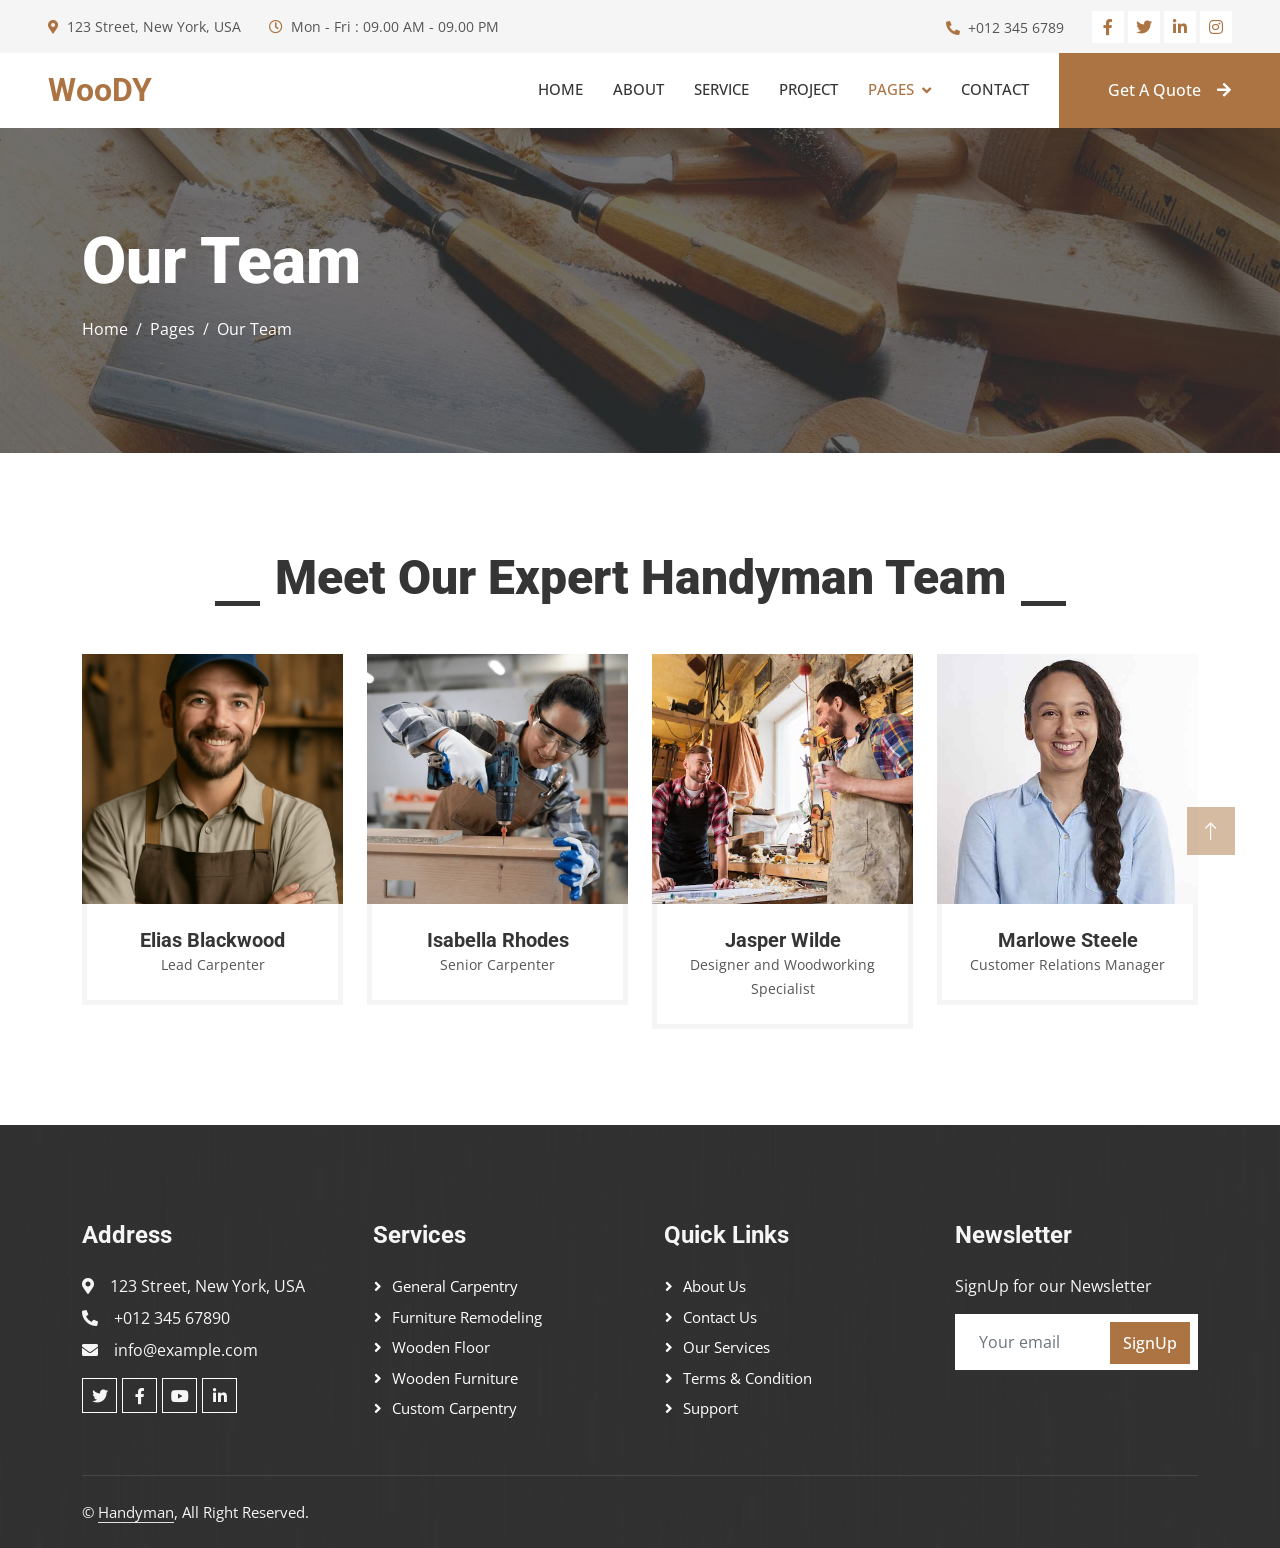
<file: team.html>
<!DOCTYPE html>
<html lang="en">

<head>
    <meta charset="utf-8">
    <title>Woody - Carpenter Website Template</title>
    <meta content="width=device-width, initial-scale=1.0" name="viewport">
    <meta content="" name="keywords">
    <meta content="" name="description">

    <!-- Favicon -->
    <link href="img/favicon.ico" rel="icon">

    <!-- Google Web Fonts -->
    <link rel="preconnect" href="https://fonts.googleapis.com">
    <link rel="preconnect" href="https://fonts.gstatic.com" crossorigin>
    <link href="https://fonts.googleapis.com/css2?family=Open+Sans:wght@400;500&family=Roboto:wght@500;700;900&display=swap" rel="stylesheet"> 

    <!-- Icon Font Stylesheet -->
    <link href="https://cdnjs.cloudflare.com/ajax/libs/font-awesome/5.10.0/css/all.min.css" rel="stylesheet">
    <link href="https://cdn.jsdelivr.net/npm/bootstrap-icons@1.4.1/font/bootstrap-icons.css" rel="stylesheet">

    <!-- Libraries Stylesheet -->
    <link href="lib/animate/animate.min.css" rel="stylesheet">
    <link href="lib/owlcarousel/assets/owl.carousel.min.css" rel="stylesheet">
    <link href="lib/lightbox/css/lightbox.min.css" rel="stylesheet">

    <!-- Customized Bootstrap Stylesheet -->
    <link href="css/bootstrap.min.css" rel="stylesheet">

    <!-- Template Stylesheet -->
    <link href="css/style.css" rel="stylesheet">
</head>

<body>
    <!-- Spinner Start -->
    <div id="spinner" class="show bg-white position-fixed translate-middle w-100 vh-100 top-50 start-50 d-flex align-items-center justify-content-center">
        <div class="spinner-grow text-primary" style="width: 3rem; height: 3rem;" role="status">
            <span class="sr-only">Loading...</span>
        </div>
    </div>
    <!-- Spinner End -->


    <!-- Topbar Start -->
    <div class="container-fluid bg-light p-0">
        <div class="row gx-0 d-none d-lg-flex">
            <div class="col-lg-7 px-5 text-start">
                <div class="h-100 d-inline-flex align-items-center py-3 me-4">
                    <small class="fa fa-map-marker-alt text-primary me-2"></small>
                    <small>123 Street, New York, USA</small>
                </div>
                <div class="h-100 d-inline-flex align-items-center py-3">
                    <small class="far fa-clock text-primary me-2"></small>
                    <small>Mon - Fri : 09.00 AM - 09.00 PM</small>
                </div>
            </div>
            <div class="col-lg-5 px-5 text-end">
                <div class="h-100 d-inline-flex align-items-center py-3 me-4">
                    <small class="fa fa-phone-alt text-primary me-2"></small>
                    <small>+012 345 6789</small>
                </div>
                <div class="h-100 d-inline-flex align-items-center">
                    <a class="btn btn-sm-square bg-white text-primary me-1" href=""><i class="fab fa-facebook-f"></i></a>
                    <a class="btn btn-sm-square bg-white text-primary me-1" href=""><i class="fab fa-twitter"></i></a>
                    <a class="btn btn-sm-square bg-white text-primary me-1" href=""><i class="fab fa-linkedin-in"></i></a>
                    <a class="btn btn-sm-square bg-white text-primary me-0" href=""><i class="fab fa-instagram"></i></a>
                </div>
            </div>
        </div>
    </div>
    <!-- Topbar End -->


    <!-- Navbar Start -->
    <nav class="navbar navbar-expand-lg bg-white navbar-light sticky-top p-0">
        <a href="index.html" class="navbar-brand d-flex align-items-center px-4 px-lg-5">
            <h2 class="m-0 text-primary">WooDY</h2>
        </a>
        <button type="button" class="navbar-toggler me-4" data-bs-toggle="collapse" data-bs-target="#navbarCollapse">
            <span class="navbar-toggler-icon"></span>
        </button>
        <div class="collapse navbar-collapse" id="navbarCollapse">
            <div class="navbar-nav ms-auto p-4 p-lg-0">
                <a href="index.html" class="nav-item nav-link">Home</a>
                <a href="about.html" class="nav-item nav-link">About</a>
                <a href="service.html" class="nav-item nav-link">Service</a>
                <a href="project.html" class="nav-item nav-link">Project</a>
                <div class="nav-item dropdown">
                    <a href="#" class="nav-link dropdown-toggle active" data-bs-toggle="dropdown">Pages</a>
                    <div class="dropdown-menu fade-up m-0">
                        <a href="feature.html" class="dropdown-item">Feature</a>
                        <a href="quote.html" class="dropdown-item">Free Quote</a>
                        <a href="team.html" class="dropdown-item active">Our Team</a>
                        <a href="testimonial.html" class="dropdown-item">Testimonial</a>
                        <a href="404.html" class="dropdown-item">404 Page</a>
                    </div>
                </div>
                <a href="contact.html" class="nav-item nav-link">Contact</a>
            </div>
            <a href="" class="btn btn-primary py-4 px-lg-5 d-none d-lg-block">Get A Quote<i class="fa fa-arrow-right ms-3"></i></a>
        </div>
    </nav>
    <!-- Navbar End -->


    <!-- Page Header Start -->
    <div class="container-fluid page-header py-5 mb-5">
        <div class="container py-5">
            <h1 class="display-3 text-white mb-3 animated slideInDown">Our Team</h1>
            <nav aria-label="breadcrumb animated slideInDown">
                <ol class="breadcrumb">
                    <li class="breadcrumb-item"><a class="text-white" href="#">Home</a></li>
                    <li class="breadcrumb-item"><a class="text-white" href="#">Pages</a></li>
                    <li class="breadcrumb-item text-white active" aria-current="page">Our Team</li>
                </ol>
            </nav>
        </div>
    </div>
    <!-- Page Header End -->


    <!-- Team Start -->
    <div class="container-xxl py-5">
        <div class="container">
            <div class="section-title text-center">
                <h1 class="display-5 mb-5">Meet Our Expert Handyman Team</h1>
            </div>
            <div class="row g-4">
                <div class="col-lg-3 col-md-6 wow fadeInUp" data-wow-delay="0.1s">
                    <div class="team-item">
                        <div class="overflow-hidden position-relative">
                            <img class="img-fluid team-img" src="img/team-1.jpg" alt="">
                            <div class="team-social">
                                <a class="btn btn-square" href=""><i class="fab fa-facebook-f"></i></a>
                                <a class="btn btn-square" href=""><i class="fab fa-twitter"></i></a>
                                <a class="btn btn-square" href=""><i class="fab fa-instagram"></i></a>
                            </div>
                        </div>
                        <div class="text-center border border-5 border-light border-top-0 p-4">
                            <h5 class="mb-0">Elias Blackwood</h5>
                            <small>Lead Carpenter</small>
                        </div>
                    </div>
                </div>
                <div class="col-lg-3 col-md-6 wow fadeInUp" data-wow-delay="0.3s">
                    <div class="team-item">
                        <div class="overflow-hidden position-relative">
                            <img class="img-fluid team-img" src="img/team-2.jpg" alt="">
                            <div class="team-social">
                                <a class="btn btn-square" href=""><i class="fab fa-facebook-f"></i></a>
                                <a class="btn btn-square" href=""><i class="fab fa-twitter"></i></a>
                                <a class="btn btn-square" href=""><i class="fab fa-instagram"></i></a>
                            </div>
                        </div>
                        <div class="text-center border border-5 border-light border-top-0 p-4">
                            <h5 class="mb-0">Isabella Rhodes</h5>
                            <small>Senior Carpenter</small>
                        </div>
                    </div>
                </div>
                <div class="col-lg-3 col-md-6 wow fadeInUp" data-wow-delay="0.5s">
                    <div class="team-item">
                        <div class="overflow-hidden position-relative">
                            <img class="img-fluid team-img" src="img/team-3.jpg" alt="">
                            <div class="team-social">
                                <a class="btn btn-square" href=""><i class="fab fa-facebook-f"></i></a>
                                <a class="btn btn-square" href=""><i class="fab fa-twitter"></i></a>
                                <a class="btn btn-square" href=""><i class="fab fa-instagram"></i></a>
                            </div>
                        </div>
                        <div class="text-center border border-5 border-light border-top-0 p-4">
                            <h5 class="mb-0">Jasper Wilde</h5>
                            <small>Designer and Woodworking Specialist</small>
                        </div>
                    </div>
                </div>
                <div class="col-lg-3 col-md-6 wow fadeInUp" data-wow-delay="0.7s">
                    <div class="team-item">
                        <div class="overflow-hidden position-relative">
                            <img class="img-fluid team-img" src="img/team-4.jpg" alt="">
                            <div class="team-social">
                                <a class="btn btn-square" href=""><i class="fab fa-facebook-f"></i></a>
                                <a class="btn btn-square" href=""><i class="fab fa-twitter"></i></a>
                                <a class="btn btn-square" href=""><i class="fab fa-instagram"></i></a>
                            </div>
                        </div>
                        <div class="text-center border border-5 border-light border-top-0 p-4">
                            <h5 class="mb-0">Marlowe Steele</h5>
                            <small>Customer Relations Manager</small>
                        </div>
                    </div>
                </div>
            </div>
        </div>
    </div>
    
    <!-- Team End -->
        

    <!-- Footer Start -->
    <div class="container-fluid bg-dark text-light footer mt-5 pt-5 wow fadeIn" data-wow-delay="0.1s">
        <div class="container py-5">
            <div class="row g-5">
                <div class="col-lg-3 col-md-6">
                    <h4 class="text-light mb-4">Address</h4>
                    <p class="mb-2"><i class="fa fa-map-marker-alt me-3"></i>123 Street, New York, USA</p>
                    <p class="mb-2"><i class="fa fa-phone-alt me-3"></i>+012 345 67890</p>
                    <p class="mb-2"><i class="fa fa-envelope me-3"></i>info@example.com</p>
                    <div class="d-flex pt-2">
                        <a class="btn btn-outline-light btn-social" href=""><i class="fab fa-twitter"></i></a>
                        <a class="btn btn-outline-light btn-social" href=""><i class="fab fa-facebook-f"></i></a>
                        <a class="btn btn-outline-light btn-social" href=""><i class="fab fa-youtube"></i></a>
                        <a class="btn btn-outline-light btn-social" href=""><i class="fab fa-linkedin-in"></i></a>
                    </div>
                </div>
                <div class="col-lg-3 col-md-6">
                    <h4 class="text-light mb-4">Services</h4>
                    <a class="btn btn-link">General Carpentry</a>
                    <a class="btn btn-link">Furniture Remodeling</a>
                    <a class="btn btn-link">Wooden Floor</a>
                    <a class="btn btn-link">Wooden Furniture</a>
                    <a class="btn btn-link">Custom Carpentry</a>
                </div>
                <div class="col-lg-3 col-md-6">
                    <h4 class="text-light mb-4">Quick Links</h4>
                    <a class="btn btn-link" href="">About Us</a>
                    <a class="btn btn-link" href="">Contact Us</a>
                    <a class="btn btn-link" href="">Our Services</a>
                    <a class="btn btn-link" href="">Terms & Condition</a>
                    <a class="btn btn-link" href="">Support</a>
                </div>
                <div class="col-lg-3 col-md-6">
                    <h4 class="text-light mb-4">Newsletter</h4>
                    <p>SignUp for our Newsletter</p>
                    <div class="position-relative mx-auto" style="max-width: 400px;">
                        <input class="form-control border-0 w-100 py-3 ps-4 pe-5" type="text" placeholder="Your email">
                        <button type="button" class="btn btn-primary py-2 position-absolute top-0 end-0 mt-2 me-2">SignUp</button>
                    </div>
                </div>
            </div>
        </div>
        <div class="container">
            <div class="copyright">
                <div class="row">
                    <div class="col-md-6 text-center text-md-start mb-3 mb-md-0">
                        &copy; <a class="border-bottom" href="#">Handyman</a>, All Right Reserved.
                    </div>
                </div>
            </div>
        </div>
    </div>
    <!-- Footer End -->


    <!-- Back to Top -->
    <a href="#" class="btn btn-lg btn-primary btn-lg-square rounded-0 back-to-top"><i class="bi bi-arrow-up"></i></a>


    <!-- JavaScript Libraries -->
    <script src="https://code.jquery.com/jquery-3.4.1.min.js"></script>
    <script src="https://cdn.jsdelivr.net/npm/bootstrap@5.0.0/dist/js/bootstrap.bundle.min.js"></script>
    <script src="lib/wow/wow.min.js"></script>
    <script src="lib/easing/easing.min.js"></script>
    <script src="lib/waypoints/waypoints.min.js"></script>
    <script src="lib/counterup/counterup.min.js"></script>
    <script src="lib/owlcarousel/owl.carousel.min.js"></script>
    <script src="lib/isotope/isotope.pkgd.min.js"></script>
    <script src="lib/lightbox/js/lightbox.min.js"></script>

    <!-- Template Javascript -->
    <script src="js/main.js"></script>
</body>

</html>
</file>
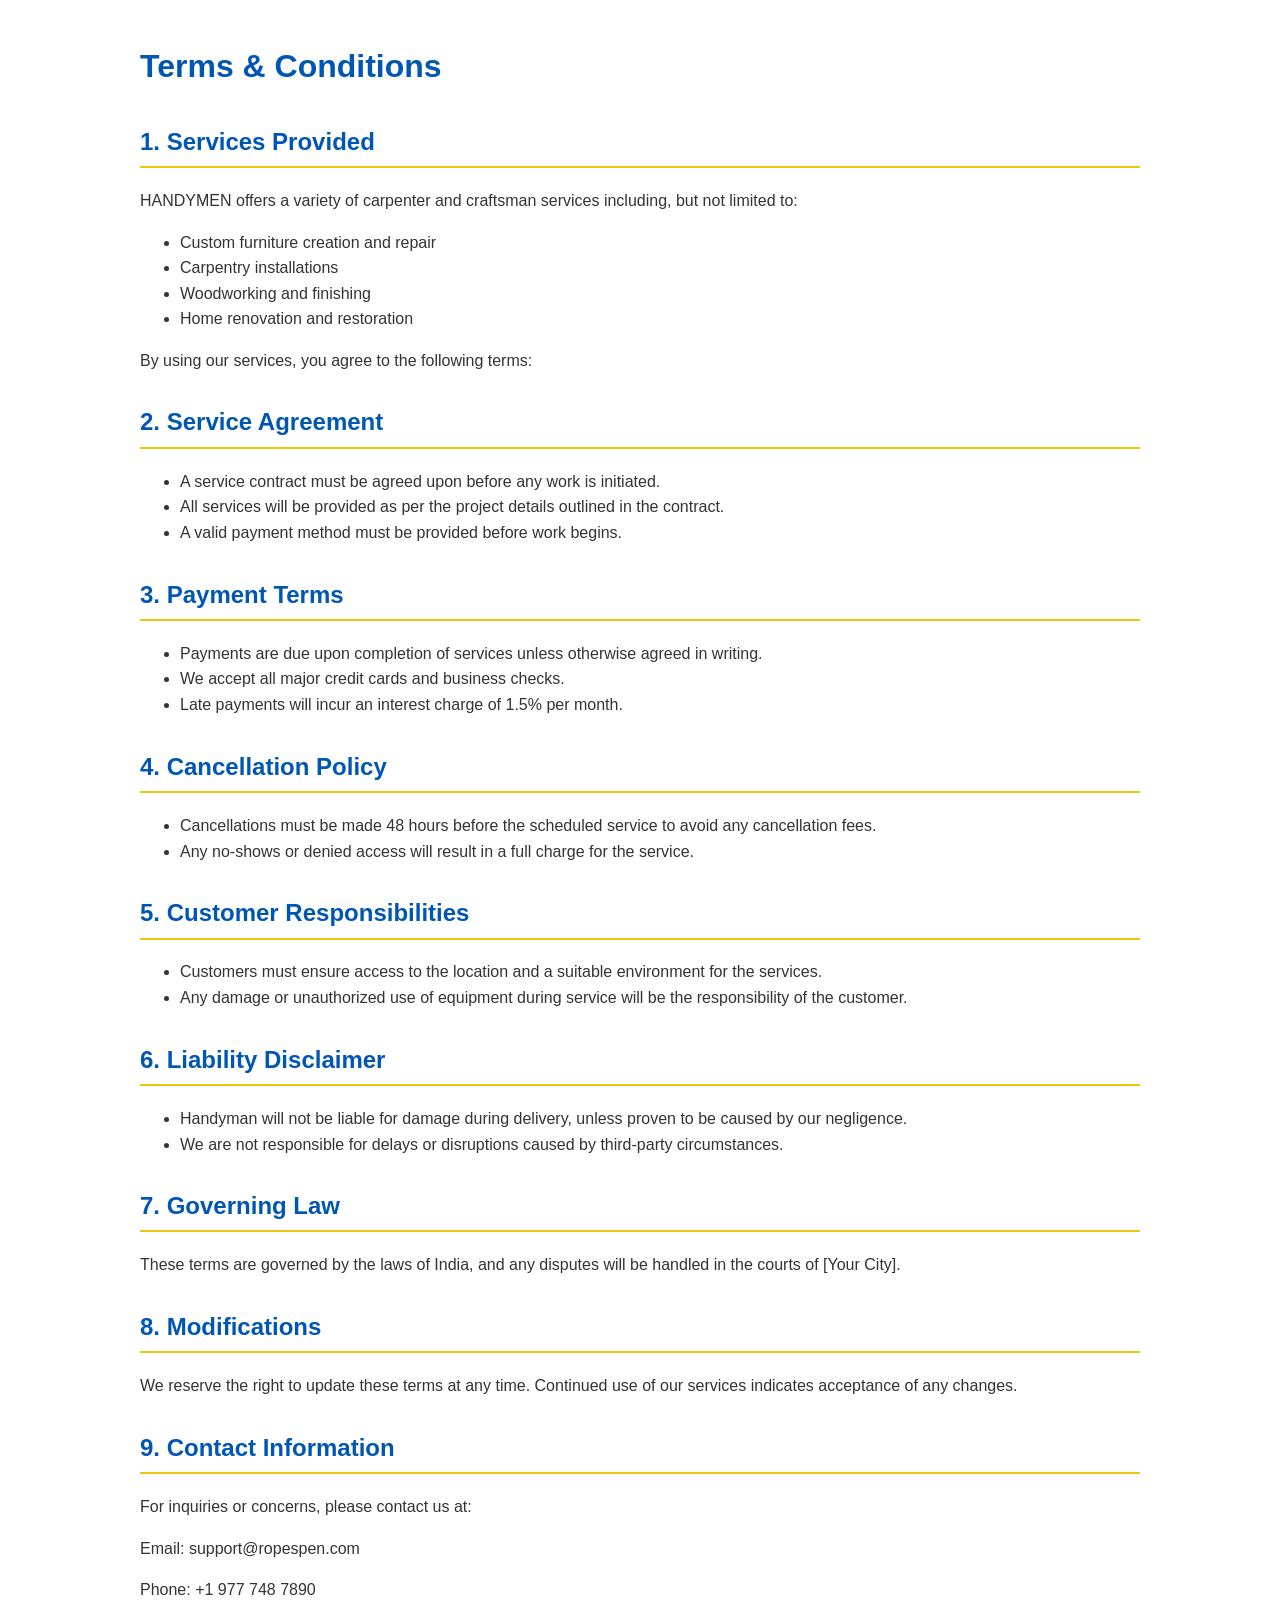
<file: Terms_Conditions.html>
<!DOCTYPE html>
<html lang="en">
<head>
    <meta charset="UTF-8">
    <meta name="viewport" content="width=device-width, initial-scale=1.0">
    <title>Terms & Conditions | Your Website</title>
    <style>
        body {
            font-family: 'Segoe UI', Tahoma, Geneva, Verdana, sans-serif;
            line-height: 1.6;
            color: #333;
            max-width: 1000px;
            margin: 0 auto;
            padding: 20px;
        }
        h1 {
            color: #0056b3;
            margin-bottom: 20px;
        }
        h2 {
            color: #0056b3;
            margin-top: 30px;
            border-bottom: 2px solid #f1c40f;
            padding-bottom: 5px;
        }
        .terms-section {
            margin-bottom: 30px;
        }
        a {
            color: #0056b3;
        }
    </style>
</head>
<body>
    <h1>Terms & Conditions</h1>

    <div class="terms-section">
        <h2>1. Services Provided</h2>
        <p>HANDYMEN offers a variety of carpenter and craftsman services including, but not limited to:</p>
        <ul>
            <li>Custom furniture creation and repair</li>
            <li>Carpentry installations</li>
            <li>Woodworking and finishing</li>
            <li>Home renovation and restoration</li>
        </ul>
        <p>By using our services, you agree to the following terms:</p>
    </div>

    <div class="terms-section">
        <h2>2. Service Agreement</h2>
        <ul>
            <li>A service contract must be agreed upon before any work is initiated.</li>
            <li>All services will be provided as per the project details outlined in the contract.</li>
            <li>A valid payment method must be provided before work begins.</li>
        </ul>
    </div>

    <div class="terms-section">
        <h2>3. Payment Terms</h2>
        <ul>
            <li>Payments are due upon completion of services unless otherwise agreed in writing.</li>
            <li>We accept all major credit cards and business checks.</li>
            <li>Late payments will incur an interest charge of 1.5% per month.</li>
        </ul>
    </div>

    <div class="terms-section">
        <h2>4. Cancellation Policy</h2>
        <ul>
            <li>Cancellations must be made 48 hours before the scheduled service to avoid any cancellation fees.</li>
            <li>Any no-shows or denied access will result in a full charge for the service.</li>
        </ul>
    </div>

    <div class="terms-section">
        <h2>5. Customer Responsibilities</h2>
        <ul>
            <li>Customers must ensure access to the location and a suitable environment for the services.</li>
            <li>Any damage or unauthorized use of equipment during service will be the responsibility of the customer.</li>
        </ul>
    </div>

    <div class="terms-section">
        <h2>6. Liability Disclaimer</h2>
        <ul>
            <li>Handyman will not be liable for damage during delivery, unless proven to be caused by our negligence.</li>
            <li>We are not responsible for delays or disruptions caused by third-party circumstances.</li>
        </ul>
    </div>

    <div class="terms-section">
        <h2>7. Governing Law</h2>
        <p>These terms are governed by the laws of India, and any disputes will be handled in the courts of [Your City].</p>
    </div>

    <div class="terms-section">
        <h2>8. Modifications</h2>
        <p>We reserve the right to update these terms at any time. Continued use of our services indicates acceptance of any changes.</p>
    </div>

    <div class="terms-section">
        <h2>9. Contact Information</h2>
        <p>For inquiries or concerns, please contact us at:</p>
        <p>Email: support@ropespen.com</p>
        <p>Phone: +1 977 748 7890</p>
    </div>

</body>
</html>
</file>
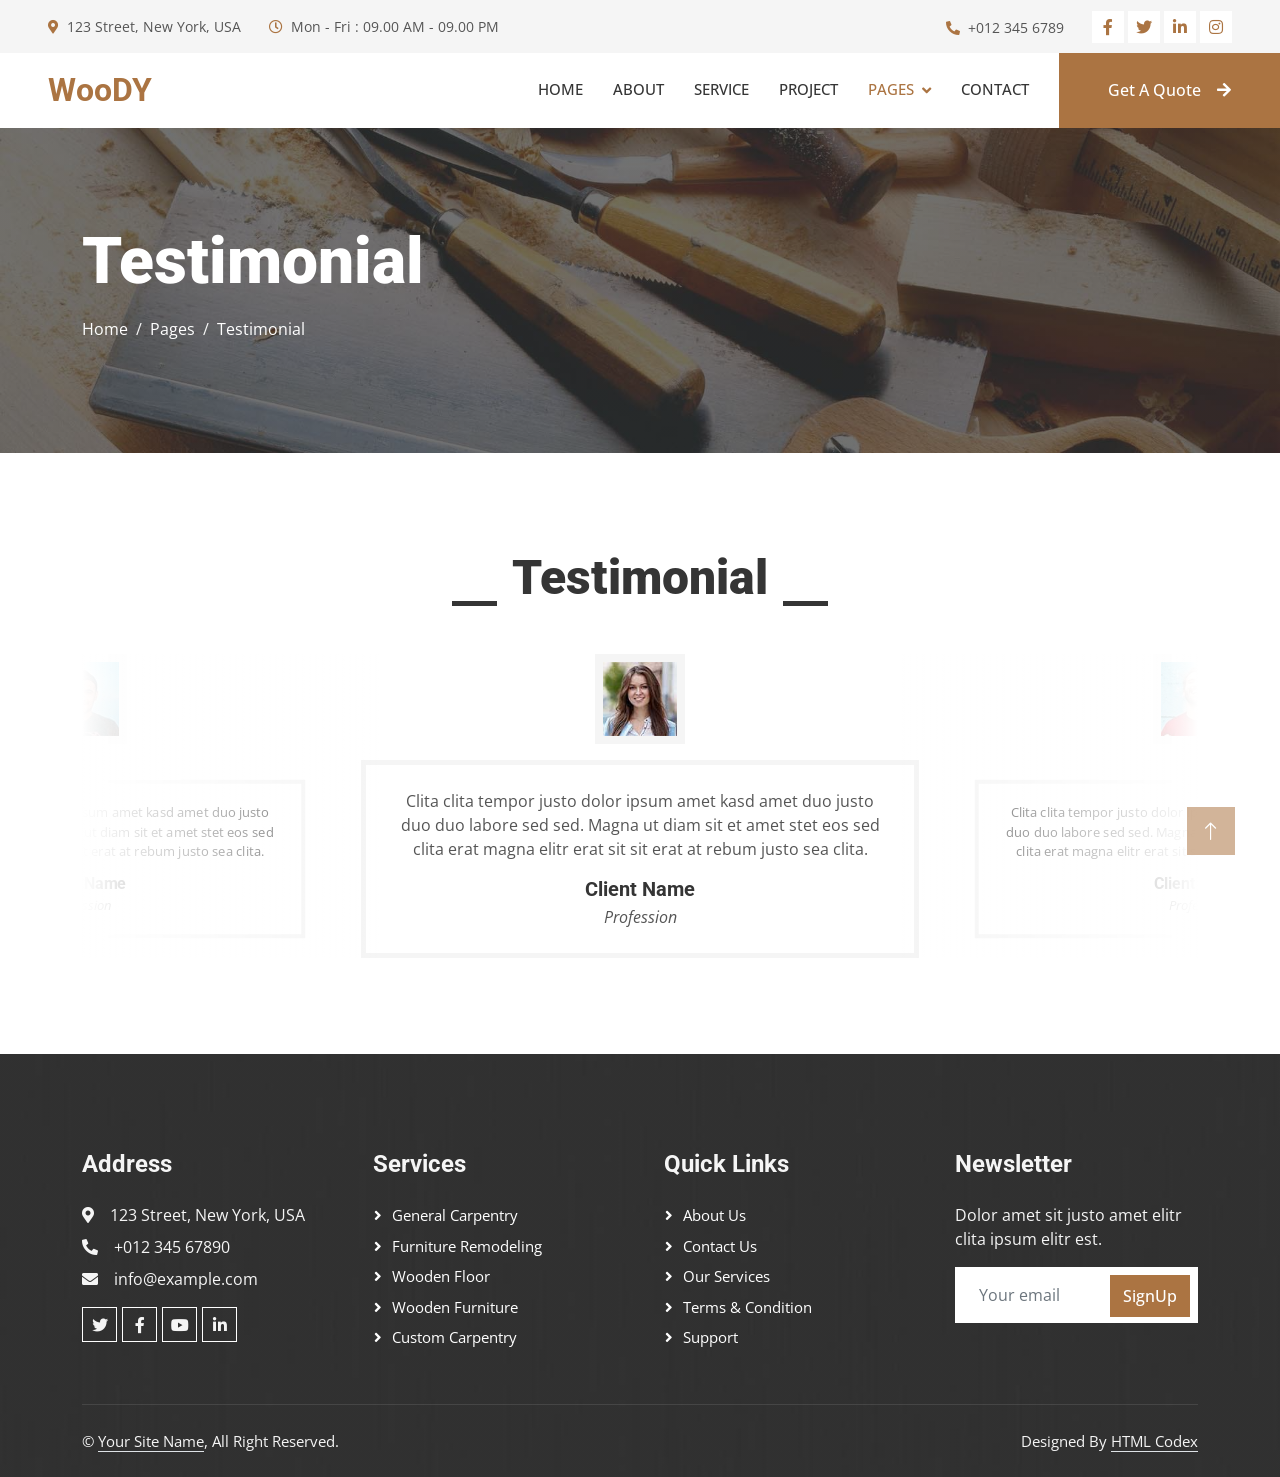
<file: testimonial.html>
<!DOCTYPE html>
<html lang="en">

<head>
    <meta charset="utf-8">
    <title>Woody - Carpenter Website Template</title>
    <meta content="width=device-width, initial-scale=1.0" name="viewport">
    <meta content="" name="keywords">
    <meta content="" name="description">

    <!-- Favicon -->
    <link href="img/favicon.ico" rel="icon">

    <!-- Google Web Fonts -->
    <link rel="preconnect" href="https://fonts.googleapis.com">
    <link rel="preconnect" href="https://fonts.gstatic.com" crossorigin>
    <link href="https://fonts.googleapis.com/css2?family=Open+Sans:wght@400;500&family=Roboto:wght@500;700;900&display=swap" rel="stylesheet"> 

    <!-- Icon Font Stylesheet -->
    <link href="https://cdnjs.cloudflare.com/ajax/libs/font-awesome/5.10.0/css/all.min.css" rel="stylesheet">
    <link href="https://cdn.jsdelivr.net/npm/bootstrap-icons@1.4.1/font/bootstrap-icons.css" rel="stylesheet">

    <!-- Libraries Stylesheet -->
    <link href="lib/animate/animate.min.css" rel="stylesheet">
    <link href="lib/owlcarousel/assets/owl.carousel.min.css" rel="stylesheet">
    <link href="lib/lightbox/css/lightbox.min.css" rel="stylesheet">

    <!-- Customized Bootstrap Stylesheet -->
    <link href="css/bootstrap.min.css" rel="stylesheet">

    <!-- Template Stylesheet -->
    <link href="css/style.css" rel="stylesheet">
</head>

<body>
    <!-- Spinner Start -->
    <div id="spinner" class="show bg-white position-fixed translate-middle w-100 vh-100 top-50 start-50 d-flex align-items-center justify-content-center">
        <div class="spinner-grow text-primary" style="width: 3rem; height: 3rem;" role="status">
            <span class="sr-only">Loading...</span>
        </div>
    </div>
    <!-- Spinner End -->


    <!-- Topbar Start -->
    <div class="container-fluid bg-light p-0">
        <div class="row gx-0 d-none d-lg-flex">
            <div class="col-lg-7 px-5 text-start">
                <div class="h-100 d-inline-flex align-items-center py-3 me-4">
                    <small class="fa fa-map-marker-alt text-primary me-2"></small>
                    <small>123 Street, New York, USA</small>
                </div>
                <div class="h-100 d-inline-flex align-items-center py-3">
                    <small class="far fa-clock text-primary me-2"></small>
                    <small>Mon - Fri : 09.00 AM - 09.00 PM</small>
                </div>
            </div>
            <div class="col-lg-5 px-5 text-end">
                <div class="h-100 d-inline-flex align-items-center py-3 me-4">
                    <small class="fa fa-phone-alt text-primary me-2"></small>
                    <small>+012 345 6789</small>
                </div>
                <div class="h-100 d-inline-flex align-items-center">
                    <a class="btn btn-sm-square bg-white text-primary me-1" href=""><i class="fab fa-facebook-f"></i></a>
                    <a class="btn btn-sm-square bg-white text-primary me-1" href=""><i class="fab fa-twitter"></i></a>
                    <a class="btn btn-sm-square bg-white text-primary me-1" href=""><i class="fab fa-linkedin-in"></i></a>
                    <a class="btn btn-sm-square bg-white text-primary me-0" href=""><i class="fab fa-instagram"></i></a>
                </div>
            </div>
        </div>
    </div>
    <!-- Topbar End -->


    <!-- Navbar Start -->
    <nav class="navbar navbar-expand-lg bg-white navbar-light sticky-top p-0">
        <a href="index.html" class="navbar-brand d-flex align-items-center px-4 px-lg-5">
            <h2 class="m-0 text-primary">WooDY</h2>
        </a>
        <button type="button" class="navbar-toggler me-4" data-bs-toggle="collapse" data-bs-target="#navbarCollapse">
            <span class="navbar-toggler-icon"></span>
        </button>
        <div class="collapse navbar-collapse" id="navbarCollapse">
            <div class="navbar-nav ms-auto p-4 p-lg-0">
                <a href="index.html" class="nav-item nav-link">Home</a>
                <a href="about.html" class="nav-item nav-link">About</a>
                <a href="service.html" class="nav-item nav-link">Service</a>
                <a href="project.html" class="nav-item nav-link">Project</a>
                <div class="nav-item dropdown">
                    <a href="#" class="nav-link dropdown-toggle active" data-bs-toggle="dropdown">Pages</a>
                    <div class="dropdown-menu fade-up m-0">
                        <a href="feature.html" class="dropdown-item">Feature</a>
                        <a href="quote.html" class="dropdown-item">Free Quote</a>
                        <a href="team.html" class="dropdown-item">Our Team</a>
                        <a href="testimonial.html" class="dropdown-item active">Testimonial</a>
                        <a href="404.html" class="dropdown-item">404 Page</a>
                    </div>
                </div>
                <a href="contact.html" class="nav-item nav-link">Contact</a>
            </div>
            <a href="" class="btn btn-primary py-4 px-lg-5 d-none d-lg-block">Get A Quote<i class="fa fa-arrow-right ms-3"></i></a>
        </div>
    </nav>
    <!-- Navbar End -->


    <!-- Page Header Start -->
    <div class="container-fluid page-header py-5 mb-5">
        <div class="container py-5">
            <h1 class="display-3 text-white mb-3 animated slideInDown">Testimonial</h1>
            <nav aria-label="breadcrumb animated slideInDown">
                <ol class="breadcrumb">
                    <li class="breadcrumb-item"><a class="text-white" href="#">Home</a></li>
                    <li class="breadcrumb-item"><a class="text-white" href="#">Pages</a></li>
                    <li class="breadcrumb-item text-white active" aria-current="page">Testimonial</li>
                </ol>
            </nav>
        </div>
    </div>
    <!-- Page Header End -->


    <!-- Testimonial Start -->
    <div class="container-xxl py-5 wow fadeInUp" data-wow-delay="0.1s">
        <div class="container">
            <div class="section-title text-center">
                <h1 class="display-5 mb-5">Testimonial</h1>
            </div>
            <div class="owl-carousel testimonial-carousel">
                <div class="testimonial-item text-center">
                    <img class="img-fluid bg-light p-2 mx-auto mb-3" src="img/testimonial-1.jpg" style="width: 90px; height: 90px;">
                    <div class="testimonial-text text-center p-4">
                        <p>Clita clita tempor justo dolor ipsum amet kasd amet duo justo duo duo labore sed sed. Magna ut diam sit et amet stet eos sed clita erat magna elitr erat sit sit erat at rebum justo sea clita.</p>
                        <h5 class="mb-1">Client Name</h5>
                        <span class="fst-italic">Profession</span>
                    </div>
                </div>
                <div class="testimonial-item text-center">
                    <img class="img-fluid bg-light p-2 mx-auto mb-3" src="img/testimonial-2.jpg" style="width: 90px; height: 90px;">
                    <div class="testimonial-text text-center p-4">
                        <p>Clita clita tempor justo dolor ipsum amet kasd amet duo justo duo duo labore sed sed. Magna ut diam sit et amet stet eos sed clita erat magna elitr erat sit sit erat at rebum justo sea clita.</p>
                        <h5 class="mb-1">Client Name</h5>
                        <span class="fst-italic">Profession</span>
                    </div>
                </div>
                <div class="testimonial-item text-center">
                    <img class="img-fluid bg-light p-2 mx-auto mb-3" src="img/testimonial-3.jpg" style="width: 90px; height: 90px;">
                    <div class="testimonial-text text-center p-4">
                        <p>Clita clita tempor justo dolor ipsum amet kasd amet duo justo duo duo labore sed sed. Magna ut diam sit et amet stet eos sed clita erat magna elitr erat sit sit erat at rebum justo sea clita.</p>
                        <h5 class="mb-1">Client Name</h5>
                        <span class="fst-italic">Profession</span>
                    </div>
                </div>
            </div>
        </div>
    </div>
    <!-- Testimonial End -->
        

    <!-- Footer Start -->
    <div class="container-fluid bg-dark text-light footer mt-5 pt-5 wow fadeIn" data-wow-delay="0.1s">
        <div class="container py-5">
            <div class="row g-5">
                <div class="col-lg-3 col-md-6">
                    <h4 class="text-light mb-4">Address</h4>
                    <p class="mb-2"><i class="fa fa-map-marker-alt me-3"></i>123 Street, New York, USA</p>
                    <p class="mb-2"><i class="fa fa-phone-alt me-3"></i>+012 345 67890</p>
                    <p class="mb-2"><i class="fa fa-envelope me-3"></i>info@example.com</p>
                    <div class="d-flex pt-2">
                        <a class="btn btn-outline-light btn-social" href=""><i class="fab fa-twitter"></i></a>
                        <a class="btn btn-outline-light btn-social" href=""><i class="fab fa-facebook-f"></i></a>
                        <a class="btn btn-outline-light btn-social" href=""><i class="fab fa-youtube"></i></a>
                        <a class="btn btn-outline-light btn-social" href=""><i class="fab fa-linkedin-in"></i></a>
                    </div>
                </div>
                <div class="col-lg-3 col-md-6">
                    <h4 class="text-light mb-4">Services</h4>
                    <a class="btn btn-link" href="">General Carpentry</a>
                    <a class="btn btn-link" href="">Furniture Remodeling</a>
                    <a class="btn btn-link" href="">Wooden Floor</a>
                    <a class="btn btn-link" href="">Wooden Furniture</a>
                    <a class="btn btn-link" href="">Custom Carpentry</a>
                </div>
                <div class="col-lg-3 col-md-6">
                    <h4 class="text-light mb-4">Quick Links</h4>
                    <a class="btn btn-link" href="">About Us</a>
                    <a class="btn btn-link" href="">Contact Us</a>
                    <a class="btn btn-link" href="">Our Services</a>
                    <a class="btn btn-link" href="">Terms & Condition</a>
                    <a class="btn btn-link" href="">Support</a>
                </div>
                <div class="col-lg-3 col-md-6">
                    <h4 class="text-light mb-4">Newsletter</h4>
                    <p>Dolor amet sit justo amet elitr clita ipsum elitr est.</p>
                    <div class="position-relative mx-auto" style="max-width: 400px;">
                        <input class="form-control border-0 w-100 py-3 ps-4 pe-5" type="text" placeholder="Your email">
                        <button type="button" class="btn btn-primary py-2 position-absolute top-0 end-0 mt-2 me-2">SignUp</button>
                    </div>
                </div>
            </div>
        </div>
        <div class="container">
            <div class="copyright">
                <div class="row">
                    <div class="col-md-6 text-center text-md-start mb-3 mb-md-0">
                        &copy; <a class="border-bottom" href="#">Your Site Name</a>, All Right Reserved.
                    </div>
                    <div class="col-md-6 text-center text-md-end">
                        <!--/*** This template is free as long as you keep the footer author’s credit link/attribution link/backlink. If you'd like to use the template without the footer author’s credit link/attribution link/backlink, you can purchase the Credit Removal License from "https://htmlcodex.com/credit-removal". Thank you for your support. ***/-->
                        Designed By <a class="border-bottom" href="https://htmlcodex.com">HTML Codex</a>
                    </div>
                </div>
            </div>
        </div>
    </div>
    <!-- Footer End -->


    <!-- Back to Top -->
    <a href="#" class="btn btn-lg btn-primary btn-lg-square rounded-0 back-to-top"><i class="bi bi-arrow-up"></i></a>


    <!-- JavaScript Libraries -->
    <script src="https://code.jquery.com/jquery-3.4.1.min.js"></script>
    <script src="https://cdn.jsdelivr.net/npm/bootstrap@5.0.0/dist/js/bootstrap.bundle.min.js"></script>
    <script src="lib/wow/wow.min.js"></script>
    <script src="lib/easing/easing.min.js"></script>
    <script src="lib/waypoints/waypoints.min.js"></script>
    <script src="lib/counterup/counterup.min.js"></script>
    <script src="lib/owlcarousel/owl.carousel.min.js"></script>
    <script src="lib/isotope/isotope.pkgd.min.js"></script>
    <script src="lib/lightbox/js/lightbox.min.js"></script>

    <!-- Template Javascript -->
    <script src="js/main.js"></script>
</body>

</html>
</file>
<file: css/style.css>
/********** Template CSS **********/
:root {
    --primary: #AB7442;
    --light: #F5F5F5;
    --dark: #353535;
}

.fw-medium {
    font-weight: 500 !important;
}

.fw-bold {
    font-weight: 700 !important;
}

.fw-black {
    font-weight: 900 !important;
}

.back-to-top {
    position: fixed;
    display: none;
    right: 45px;
    bottom: 45px;
    z-index: 99;
}


/*** Spinner ***/
#spinner {
    opacity: 0;
    visibility: hidden;
    transition: opacity .5s ease-out, visibility 0s linear .5s;
    z-index: 99999;
}

#spinner.show {
    transition: opacity .5s ease-out, visibility 0s linear 0s;
    visibility: visible;
    opacity: 1;
}


/*** Button ***/
.btn {
    font-weight: 500;
    transition: .5s;
}

.btn.btn-primary,
.btn.btn-secondary {
    color: #FFFFFF;
}

.btn-square {
    width: 38px;
    height: 38px;
}

.btn-sm-square {
    width: 32px;
    height: 32px;
}

.btn-lg-square {
    width: 48px;
    height: 48px;
}

.btn-square,
.btn-sm-square,
.btn-lg-square {
    padding: 0;
    display: flex;
    align-items: center;
    justify-content: center;
    font-weight: normal;
}

/*** Navbar ***/
.navbar .dropdown-toggle::after {
    border: none;
    content: "\f107";
    font-family: "Font Awesome 5 Free";
    font-weight: 900;
    vertical-align: middle;
    margin-left: 8px;
}

.navbar-light .navbar-nav .nav-link {
    margin-right: 30px;
    padding: 25px 0;
    color: #FFFFFF;
    font-size: 15px;
    font-weight: 500;
    text-transform: uppercase;
    outline: none;
}

.navbar-light .navbar-nav .nav-link:hover,
.navbar-light .navbar-nav .nav-link.active {
    color: var(--primary);
}

@media (max-width: 991.98px) {
    .navbar-light .navbar-nav .nav-link  {
        margin-right: 0;
        padding: 10px 0;
    }

    .navbar-light .navbar-nav {
        border-top: 1px solid #EEEEEE;
    }
}

.navbar-light .navbar-brand,
.navbar-light a.btn {
    height: 75px;
}

.navbar-light .navbar-nav .nav-link {
    color: var(--dark);
    font-weight: 500;
}

.navbar-light.sticky-top {
    top: -100px;
    transition: .5s;
}

@media (min-width: 992px) {
    .navbar .nav-item .dropdown-menu {
        display: block;
        border: none;
        margin-top: 0;
        top: 150%;
        opacity: 0;
        visibility: hidden;
        transition: .5s;
    }

    .navbar .nav-item:hover .dropdown-menu {
        top: 100%;
        visibility: visible;
        transition: .5s;
        opacity: 1;
    }
}


/*** Header ***/
@media (max-width: 768px) {
    .header-carousel .owl-carousel-item {
        position: relative;
        min-height: 500px;
    }
    
    .header-carousel .owl-carousel-item img {
        position: absolute;
        width: 100%;
        height: 100%;
        object-fit: cover;
    }

    .header-carousel .owl-carousel-item h5,
    .header-carousel .owl-carousel-item p {
        font-size: 14px !important;
        font-weight: 400 !important;
    }

    .header-carousel .owl-carousel-item h1 {
        font-size: 30px;
        font-weight: 600;
    }
}

.header-carousel .owl-nav {
    position: absolute;
    width: 200px;
    height: 45px;
    bottom: 30px;
    left: 50%;
    transform: translateX(-50%);
    display: flex;
    justify-content: space-between;
}

.header-carousel .owl-nav .owl-prev,
.header-carousel .owl-nav .owl-next {
    width: 45px;
    height: 45px;
    display: flex;
    align-items: center;
    justify-content: center;
    color: #FFFFFF;
    background: transparent;
    border: 1px solid #FFFFFF;
    font-size: 22px;
    transition: .5s;
}

.header-carousel .owl-nav .owl-prev:hover,
.header-carousel .owl-nav .owl-next:hover {
    background: var(--primary);
    border-color: var(--primary);
}

.header-carousel .owl-dots {
    position: absolute;
    height: 45px;
    bottom: 30px;
    left: 50%;
    transform: translateX(-50%);
    display: flex;
    align-items: center;
    justify-content: center;
}

.header-carousel .owl-dot {
    position: relative;
    display: inline-block;
    margin: 0 5px;
    width: 15px;
    height: 15px;
    background: transparent;
    border: 1px solid #FFFFFF;
    transition: .5s;
}

.header-carousel .owl-dot::after {
    position: absolute;
    content: "";
    width: 5px;
    height: 5px;
    top: 4px;
    left: 4px;
    background: transparent;
    border: 1px solid #FFFFFF;
}

.header-carousel .owl-dot.active {
    background: var(--primary);
    border-color: var(--primary);
}

.page-header {
    background: linear-gradient(rgba(53, 53, 53, .7), rgba(53, 53, 53, .7)), url(../img/carousel-1.jpg) center center no-repeat;
    background-size: cover;
}

.breadcrumb-item + .breadcrumb-item::before {
    color: var(--light);
}


/*** Section Title ***/
.section-title h1 {
    position: relative;
    display: inline-block;
    padding: 0 60px;
}

.section-title.text-start h1 {
    padding-left: 0;
}

.section-title h1::before,
.section-title h1::after {
    position: absolute;
    content: "";
    width: 45px;
    height: 5px;
    bottom: 0;
    background: var(--dark);
}

.section-title h1::before {
    left: 0;
}

.section-title h1::after {
    right: 0;
}

.section-title.text-start h1::before {
    display: none;
}


/*** About ***/
@media (min-width: 992px) {
    .container.about {
        max-width: 100% !important;
    }

    .about-text  {
        padding-right: calc(((100% - 960px) / 2) + .75rem);
    }
}

@media (min-width: 1200px) {
    .about-text  {
        padding-right: calc(((100% - 1140px) / 2) + .75rem);
    }
}

@media (min-width: 1400px) {
    .about-text  {
        padding-right: calc(((100% - 1320px) / 2) + .75rem);
    }
}


/*** Service ***/
.service-item img {
    transition: .5s;
}

.service-item:hover img {
    transform: scale(1.1);
}


/*** Feature ***/
@media (min-width: 992px) {
    .container.feature {
        max-width: 100% !important;
    }

    .feature-text  {
        padding-left: calc(((100% - 960px) / 2) + .75rem);
    }
}

@media (min-width: 1200px) {
    .feature-text  {
        padding-left: calc(((100% - 1140px) / 2) + .75rem);
    }
}

@media (min-width: 1400px) {
    .feature-text  {
        padding-left: calc(((100% - 1320px) / 2) + .75rem);
    }
}


/*** Project Portfolio ***/
#portfolio-flters li {
    display: inline-block;
    font-weight: 500;
    color: var(--dark);
    cursor: pointer;
    transition: .5s;
    border-bottom: 2px solid transparent;
}

#portfolio-flters li:hover,
#portfolio-flters li.active {
    color: var(--primary);
    border-color: var(--primary);
}

.portfolio-item img {
    transition: .5s;
}

.portfolio-item:hover img {
    transform: scale(1.1);
}

.portfolio-item .portfolio-overlay {
    position: absolute;
    display: flex;
    align-items: center;
    justify-content: center;
    width: 0;
    height: 0;
    bottom: 0;
    left: 50%;
    background: rgba(53, 53, 53, .7);
    transition: .5s;
}

.portfolio-item:hover .portfolio-overlay {
    width: 100%;
    height: 100%;
    left: 0;
}

.portfolio-item .portfolio-overlay .btn {
    opacity: 0;
}

.portfolio-item:hover .portfolio-overlay .btn {
    opacity: 1;
}


/*** Quote ***/
@media (min-width: 992px) {
    .container.quote {
        max-width: 100% !important;
    }

    .quote-text  {
        padding-right: calc(((100% - 960px) / 2) + .75rem);
    }
}

@media (min-width: 1200px) {
    .quote-text  {
        padding-right: calc(((100% - 1140px) / 2) + .75rem);
    }
}

@media (min-width: 1400px) {
    .quote-text  {
        padding-right: calc(((100% - 1320px) / 2) + .75rem);
    }
}


/*** Team ***/
.team-item img {
    transition: .5s;
}

.team-item:hover img {
    transform: scale(1.1);
}

.team-item .team-social {
    position: absolute;
    width: 38px;
    top: 50%;
    left: -38px;
    transform: translateY(-50%);
    display: flex;
    flex-direction: column;
    background: #FFFFFF;
    transition: .5s;
}

.team-item .team-social .btn {
    color: var(--primary);
    background: #FFFFFF;
}

.team-item .team-social .btn:hover {
    color: #FFFFFF;
    background: var(--primary);
}

.team-item:hover .team-social {
    left: 0;
}


/*** Testimonial ***/
.testimonial-carousel::before {
    position: absolute;
    content: "";
    top: 0;
    left: 0;
    height: 100%;
    width: 0;
    background: linear-gradient(to right, rgba(255, 255, 255, 1) 0%, rgba(255, 255, 255, 0) 100%);
    z-index: 1;
}

.testimonial-carousel::after {
    position: absolute;
    content: "";
    top: 0;
    right: 0;
    height: 100%;
    width: 0;
    background: linear-gradient(to left, rgba(255, 255, 255, 1) 0%, rgba(255, 255, 255, 0) 100%);
    z-index: 1;
}

@media (min-width: 768px) {
    .testimonial-carousel::before,
    .testimonial-carousel::after {
        width: 200px;
    }
}

@media (min-width: 992px) {
    .testimonial-carousel::before,
    .testimonial-carousel::after {
        width: 300px;
    }
}

.testimonial-carousel .owl-item .testimonial-text {
    border: 5px solid var(--light);
    transform: scale(.8);
    transition: .5s;
}

.testimonial-carousel .owl-item.center .testimonial-text {
    transform: scale(1);
}

.testimonial-carousel .owl-nav {
    position: absolute;
    width: 350px;
    top: 10px;
    left: 50%;
    transform: translateX(-50%);
    display: flex;
    justify-content: space-between;
    opacity: 0;
    transition: .5s;
    z-index: 1;
}

.testimonial-carousel:hover .owl-nav {
    width: 300px;
    opacity: 1;
}

.testimonial-carousel .owl-nav .owl-prev,
.testimonial-carousel .owl-nav .owl-next {
    position: relative;
    color: var(--primary);
    font-size: 45px;
    transition: .5s;
}

.testimonial-carousel .owl-nav .owl-prev:hover,
.testimonial-carousel .owl-nav .owl-next:hover {
    color: var(--dark);
}


/*** Contact ***/
@media (min-width: 992px) {
    .container.contact {
        max-width: 100% !important;
    }

    .contact-text  {
        padding-left: calc(((100% - 960px) / 2) + .75rem);
    }
}

@media (min-width: 1200px) {
    .contact-text  {
        padding-left: calc(((100% - 1140px) / 2) + .75rem);
    }
}

@media (min-width: 1400px) {
    .contact-text  {
        padding-left: calc(((100% - 1320px) / 2) + .75rem);
    }
}


/*** Footer ***/
.footer {
    background: linear-gradient(rgba(53, 53, 53, .7), rgba(53, 53, 53, .7)), url(../img/footer.jpg) center center no-repeat;
    background-size: cover;
}

.footer .btn.btn-social {
    margin-right: 5px;
    width: 35px;
    height: 35px;
    display: flex;
    align-items: center;
    justify-content: center;
    color: var(--light);
    border: 1px solid #FFFFFF;
    transition: .3s;
}

.footer .btn.btn-social:hover {
    color: var(--primary);
}

.footer .btn.btn-link {
    display: block;
    margin-bottom: 5px;
    padding: 0;
    text-align: left;
    color: #FFFFFF;
    font-size: 15px;
    font-weight: normal;
    text-transform: capitalize;
    transition: .3s;
}

.footer .btn.btn-link::before {
    position: relative;
    content: "\f105";
    font-family: "Font Awesome 5 Free";
    font-weight: 900;
    margin-right: 10px;
}

.footer .btn.btn-link:hover {
    color: var(--primary);
    letter-spacing: 1px;
    box-shadow: none;
}

.footer .copyright {
    padding: 25px 0;
    font-size: 15px;
    border-top: 1px solid rgba(256, 256, 256, .1);
}

.footer .copyright a {
    color: var(--light);
}

.footer .copyright a:hover {
    color: var(--primary);
}
.team-img {
    width: 100%;
    height: 250px; /* You can adjust the height to your preference */
    object-fit: cover; /* Ensures images maintain aspect ratio and are cropped if necessary */
}
</file>
